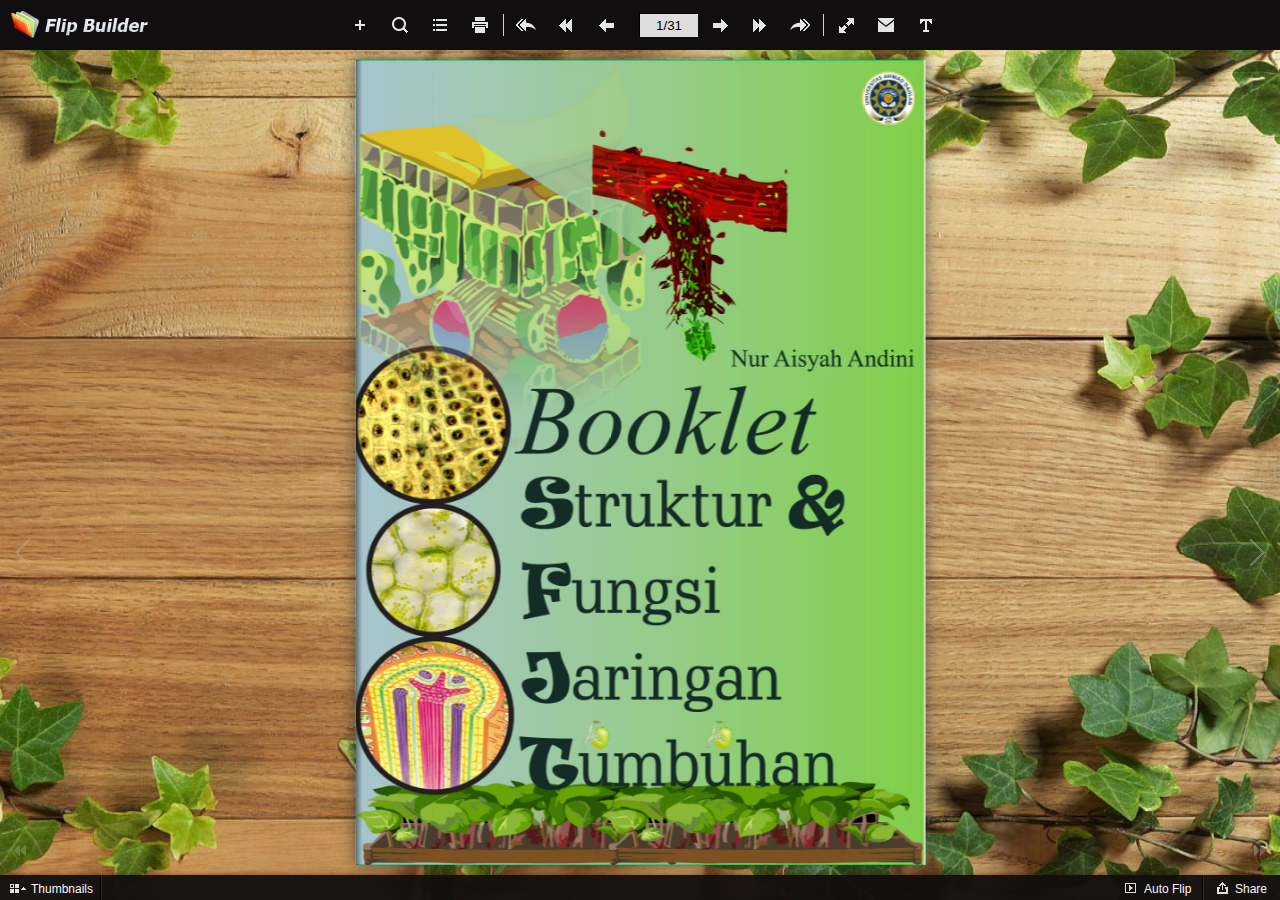
<file: index.html>
﻿<!DOCTYPE html PUBLIC "-//W3C//DTD XHTML+RDFa 1.0//EN" "http://www.w3.org/MarkUp/DTD/xhtml-rdfa-1.dtd">
<html xmlns="http://www.w3.org/1999/xhtml" 
    version="XHTML+RDFa 1.0"
    xmlns:og="http://ogp.me/ns#"
    xml:lang="en">
<head>
<meta http-equiv="X-UA-Compatible" content="IE=edge" />
<meta http-equiv="Content-Type" content="text/html; charset=utf-8" />
<meta name="viewport" content="width=device-width, initial-scale=1.0, minimum-scale=1.0, maximum-scale=1.0, user-scalable=no" />
<meta name="apple-mobile-web-app-capable" content="yes" />
<meta name="monitor-signature" content="monitor:player:html5" />
<meta name="apple-mobile-web-app-status-bar-style" content="black" />
 
<meta name="Keywords" content="" />
<meta name="Description" content="1. NEW Revisi Calon Skripsi+Video editing.cdr" />
<meta name="Generator" content="Flip PDF Professional 2.4.9.18 at http://www.flipbuilder.com" />
<link rel="image_src" href="files/shot.png" />
 <link rel="shortcut icon" href="files/thumb/1.jpg" />
<link rel="apple-touch-icon" href="files/thumb/1.jpg" />
<meta name="og:image" content="files/shot.png" />
<meta property="og:image" content="files/shot.png" />
<title>Booklet Digital Struktur dan Fungsi Jaringan Tumbuhan</title>

<link rel="stylesheet" type="text/css" href="mobile/style/style.css" />
<link rel="stylesheet" type="text/css" href="mobile/style/player.css" />
<link rel="stylesheet" type="text/css" href="mobile/style/phoneTemplate.css" />
<link rel="stylesheet" type="text/css" href="mobile/style/template.css" />
<script type="text/javascript" src="mobile/javascript/jquery-1.9.1.min.js"></script>

<script type="text/javascript" src="mobile/javascript/config.js"></script>



</head>	
<body>
	<script type="text/javascript" src="mobile/javascript/search_config.js"></script><script type="text/javascript" src="mobile/javascript/bookmark_config.js"></script>
<script type="text/javascript" src="mobile/javascript/LoadingJS.js"></script>

<script type="text/javascript" src="mobile/javascript/main.js"></script>


<script type="text/javascript">

		
	var sendvisitinfo = function(type,page){};
	
</script>

<script type="text/javascript"></script>

</body>
</html>
</file>
<file: mobile/style/style.css>
﻿/* CSS Document */
.version{version:2017032001;}
html{width:100%;height:100%;position:fixed;left:0;top:0;margin:0;padding:0;}
body{width:100%;height:100%;margin:0;padding:0;border:0;left:0;top:0;position:fixed;-webkit-user-select:none;-moz-user-select:none;-ms-user-select:none;user-select:none;overflow:hidden;}
.tmpContainer{position:absolute;width:100%;height:100%;top: 0;left:0;display:block;overflow:hidden;}
.bookContainer{position:absolute;width:100%;height:100%;z-index:2;top:0;left:0;display:block;overflow:hidden;}
/*//book object*/
p{margin:0;padding:0;}
input{outline:none;}
textarea{outline:none;}
ul,ol{list-style: none;}
h1, h1, h2, h3, h4, h5, h6{font-weight:normal;}
i,u{font-style:normal;text-decoration:none;}
.book{
	position : absolute;
	z-index : 2;
	cursor : default;
}

.mask {
	 cursor : default;
     position : absolute;
     right:50%;
     left:auto;
     transform-origin : 100% 50%;
     -webkit-transform-origin : 100% 50%;
	 -moz-transform-origin : 100% 50%;
	 -ms-transform-origin : 100% 50%;
     overflow:hidden;
     
     -webkit-backface-visibility : hidden;
     -moz-backface-visibility : hidden;
     -ms-backface-visibility : hidden;
     backface-visibility : hidden;
     
     -webkit-transform : translate3d(0,0,0) rotate(0);
	-moz-transform : translate3d(0,0,0) rotate(0);
	-ms-transform : translate3d(0,0,0) rotate(0);
	-o-transform : translate3d(0,0,0) rotate(0);
	transform : translate3d(0,0,0) rotate(0);
}
.single-book-mask {
	 cursor : default;
     position : absolute;
     right:100%;
     left:auto;
     transform-origin : 100% 50%;
     -webkit-transform-origin : 100% 50%;
	 -moz-transform-origin : 100% 50%;
	 -ms-transform-origin : 100% 50%;
     overflow:hidden;
     
     -webkit-backface-visibility : hidden;
     -moz-backface-visibility : hidden;
     -ms-backface-visibility : hidden;
     backface-visibility : hidden;
     
     -webkit-transform : translate3d(0,0,0) rotate(0);
	-moz-transform : translate3d(0,0,0) rotate(0);
	-ms-transform : translate3d(0,0,0) rotate(0);
	-o-transform : translate3d(0,0,0) rotate(0);
	transform : translate3d(0,0,0) rotate(0);
}
.single-book-right-mask {
	 cursor : default;
     position : absolute;
     right:0;
     left:auto;
     transform-origin : 100% 50%;
     -webkit-transform-origin : 100% 50%;
	 -moz-transform-origin : 100% 50%;
	 -ms-transform-origin : 100% 50%;
     overflow:hidden;
     
     -webkit-backface-visibility : hidden;
     -moz-backface-visibility : hidden;
     -ms-backface-visibility : hidden;
     backface-visibility : hidden;
      -webkit-transform : translate3d(0,0,0) rotate(0);
	-moz-transform : translate3d(0,0,0) rotate(0);
	-ms-transform : translate3d(0,0,0) rotate(0);
	-o-transform : translate3d(0,0,0) rotate(0);
	transform : translate3d(0,0,0) rotate(0);
}
.right-single-mask-side{
	cursor : default;
	position:absolute;
	left:0;
	overflow:hidden;
	background-repeat:no-repeat;
	background-position:center;
	 -webkit-transform : translate3d(0,0,0) rotate(0);
	-moz-transform : translate3d(0,0,0) rotate(0);
	-ms-transform : translate3d(0,0,0) rotate(0);
	-o-transform : translate3d(0,0,0) rotate(0);
	transform : translate3d(0,0,0) rotate(0);
}	
.left-single-mask-side{
	cursor : default;
	position:absolute;
	right:0;
	overflow:hidden;
	background-repeat:no-repeat;
	background-position:center;
	
	-webkit-transform : translate3d(0,0,0) rotate(0);
	-moz-transform : translate3d(0,0,0) rotate(0);
	-ms-transform : translate3d(0,0,0) rotate(0);
	-o-transform : translate3d(0,0,0) rotate(0);
	transform : translate3d(0,0,0) rotate(0);
}
.right-mask-side{
	cursor : default;
	position:absolute;
	left:50%;
	overflow:hidden;
	background-repeat:no-repeat;
	background-position:center;
	
	-webkit-transform : translate3d(0,0,0) rotate(0);
	-moz-transform : translate3d(0,0,0) rotate(0);
	-ms-transform : translate3d(0,0,0) rotate(0);
	-o-transform : translate3d(0,0,0) rotate(0);
	transform : translate3d(0,0,0) rotate(0);
}	
.left-mask-side{
	cursor : default;
	position:absolute;
	right:50%;
	overflow:hidden;
	background-repeat:no-repeat;
	background-position:center;
	
	-webkit-transform : translate3d(0,0,0) rotate(0);
	-moz-transform : translate3d(0,0,0) rotate(0);
	-ms-transform : translate3d(0,0,0) rotate(0);
	-o-transform : translate3d(0,0,0) rotate(0);
	transform : translate3d(0,0,0) rotate(0);
}
.right-flip-side{
	cursor : default;
	position:absolute;
	right:0;
	overflow:hidden;
	background-repeat:no-repeat;
	background-position:center;
	-webkit-transform : translate3d(0,0,0) rotate(0);
	-moz-transform : translate3d(0,0,0) rotate(0);
	-ms-transform : translate3d(0,0,0) rotate(0);
	-o-transform : translate3d(0,0,0) rotate(0);
	transform : translate3d(0,0,0) rotate(0);
}
.right-side{
	cursor : default;
	position:absolute;
	right:0;
	overflow:hidden;
	background-repeat:no-repeat;
	background-position:center;
	-webkit-transform : translate3d(0,0,0) rotate(0);
	-moz-transform : translate3d(0,0,0) rotate(0);
	-ms-transform : translate3d(0,0,0) rotate(0);
	-o-transform : translate3d(0,0,0) rotate(0);
	transform : translate3d(0,0,0) rotate(0);
}	
.left-side{
	cursor : default;
	position:absolute;
	left:0;
	overflow:hidden;
	background-repeat:no-repeat;
	background-position:center;
	
	-webkit-transform : translate3d(0,0,0) rotate(0);
	-moz-transform : translate3d(0,0,0) rotate(0);
	-ms-transform : translate3d(0,0,0) rotate(0);
	-o-transform : translate3d(0,0,0) rotate(0);
	transform : translate3d(0,0,0) rotate(0);
}
.right-mask-side .right-side{
	left:0;
}	
.left-mask-side .left-side{
	right:0;
	left:auto;
}
.right-single-mask-side .right-side{
	left:0;
}	
.left-single-mask-side .left-side{
	right:0;
	left:auto;
}

.center-side{
	cursor : default;
	position:absolute;
	top:0;
	bottom:0;
	left:0;
	right:0;
	margin:auto;
	overflow:hidden;
	background-repeat:no-repeat;
	background-position:center;
	
	-webkit-transform : translate3d(0,0,0) rotate(0);
	-moz-transform : translate3d(0,0,0) rotate(0);
	-ms-transform : translate3d(0,0,0) rotate(0);
	-o-transform : translate3d(0,0,0) rotate(0);
	transform : translate3d(0,0,0) rotate(0);
}

.flip-side{
	cursor : default;
	position:absolute;
	left:100%;
	overflow:hidden;
	background-repeat:no-repeat;
	background-position:center;
	
	-webkit-transform : translate3d(0,0,0) rotate(0);
	-moz-transform : translate3d(0,0,0) rotate(0);
	-ms-transform : translate3d(0,0,0) rotate(0);
	-o-transform : translate3d(0,0,0) rotate(0);
	transform : translate3d(0,0,0) rotate(0);
}

.flip-vertical-side{
	cursor : default;
	position:absolute;
	/*background-color:white;*/
	top:100%;
	overflow:hidden;
	background-repeat:no-repeat;
	background-position:center;
	
	-webkit-transform : translate3d(0,0,0) rotate(0);
	-moz-transform : translate3d(0,0,0) rotate(0);
	-ms-transform : translate3d(0,0,0) rotate(0);
	-o-transform : translate3d(0,0,0) rotate(0);
	transform : translate3d(0,0,0) rotate(0);
}

.flip-hard-left-side{
	cursor : default;
	position:absolute;
	background-color:white;
	overflow:hidden;
	left:auto;
	right:auto;
	background-repeat:no-repeat;
	background-position:center;
	-webkit-perspective-origin : right center;
	-moz-perspective-origin : right center;
	-ms-perspective-origin : right center;
	perspective-origin : right center;
	-webkit-transform-style : preserve-3d;
	-moz-transform-style : preserve-3d;
	-ms-transform-style : preserve-3d;
	transform-style : preserve-3d;
	transform-origin : 100% 50%;
	-webkit-transform-origin : 100% 50%;
	-moz-transform-origin : 100% 50%;
	-ms-transform-origin : 100% 50%;
	
	-webkit-transform : translate3d(0,0,0) rotate(0);
	-moz-transform : translate3d(0,0,0) rotate(0);
	-ms-transform : translate3d(0,0,0) rotate(0);
	-o-transform : translate3d(0,0,0) rotate(0);
	transform : translate3d(0,0,0) rotate(0);
}

.flip-hard-right-side{
	cursor : default;
	position:absolute;
	background-color:white;
	overflow:hidden;
	right:0px;
	left:auto;
	background-repeat:no-repeat;
	background-position:center;
	-webkit-perspective-origin : left center;
	-moz-perspective-origin : left center;
	-ms-perspective-origin : left center;
	perspective-origin : left center;
	-webkit-transform-style : preserve-3d;
	-moz-transform-style : preserve-3d;
	-ms-transform-style : preserve-3d;
	transform-style : preserve-3d;
	transform-origin : 0% 50%;
	-webkit-transform-origin : 0% 50%;
	-moz-transform-origin : 0% 50%;
	-ms-transform-origin : 0% 50%;
	
	-webkit-transform : translate3d(0,0,0) rotate(0);
	-moz-transform : translate3d(0,0,0) rotate(0);
	-ms-transform : translate3d(0,0,0) rotate(0);
	-o-transform : translate3d(0,0,0) rotate(0);
	transform : translate3d(0,0,0) rotate(0);
}

.flip-hard-up-side{
	cursor : default;
	position:absolute;
	background-color:white;
	overflow:hidden;
	top:auto;
	bottom:auto;
	background-repeat:no-repeat;
	background-position:center;
	-webkit-perspective-origin : bottom center;
	-moz-perspective-origin : bottom center;
	-ms-perspective-origin : bottom center;
	perspective-origin : bottom center;
	-webkit-transform-style : preserve-3d;
	-moz-transform-style : preserve-3d;
	-ms-transform-style : preserve-3d;
	transform-style : preserve-3d;
	transform-origin : 50% 100%;
	-webkit-transform-origin : 50% 100%;
	-moz-transform-origin : 50% 100%;
	-ms-transform-origin : 50% 100%;
	
	-webkit-transform : translate3d(0,0,0) rotate(0);
	-moz-transform : translate3d(0,0,0) rotate(0);
	-ms-transform : translate3d(0,0,0) rotate(0);
	-o-transform : translate3d(0,0,0) rotate(0);
	transform : translate3d(0,0,0) rotate(0);
}

.flip-hard-down-side{
	cursor : default;
	position:absolute;
	background-color:white;
	overflow:hidden;
	bottom:0px;
	top:auto;
	background-repeat:no-repeat;
	background-position:center;
	-webkit-perspective-origin : top center;
	-moz-perspective-origin : top center;
	-ms-perspective-origin : top center;
	perspective-origin : top center;
	-webkit-transform-style : preserve-3d;
	-moz-transform-style : preserve-3d;
	-ms-transform-style : preserve-3d;
	transform-style : preserve-3d;
	transform-origin : 50% 0%;
	-webkit-transform-origin : 50% 0%;
	-moz-transform-origin : 50% 0%;
	-ms-transform-origin : 50% 0%;
	
	-webkit-transform : translate3d(0,0,0) rotate(0);
	-moz-transform : translate3d(0,0,0) rotate(0);
	-ms-transform : translate3d(0,0,0) rotate(0);
	-o-transform : translate3d(0,0,0) rotate(0);
	transform : translate3d(0,0,0) rotate(0);
}

.vertical-mask {
	 cursor : default;
     position : absolute;
     bottom:50%;
     top:auto;
     /*background:blue;*/
     /*opacity:0.5;*/
     transform-origin : 50% 100%;
     -webkit-transform-origin : 50% 100%;
	 -moz-transform-origin : 50% 100%;
	 -ms-transform-origin : 50% 100%;
	 /*border:2px solid #ff0000;*/
     overflow:hidden;
     
     -webkit-backface-visibility : hidden;
     -moz-backface-visibility : hidden;
     -ms-backface-visibility : hidden;
     backface-visibility : hidden;
     
     -webkit-transform : translate3d(0,0,0) rotate(0);
	-moz-transform : translate3d(0,0,0) rotate(0);
	-ms-transform : translate3d(0,0,0) rotate(0);
	-o-transform : translate3d(0,0,0) rotate(0);
	transform : translate3d(0,0,0) rotate(0);
}
.single-book-vertical-mask {
	 cursor : default;
     position : absolute;
     bottom:100%;
     top:auto;
     /*background:blue;*/
     /*opacity:0.5;*/
     transform-origin : 50% 100%;
     -webkit-transform-origin : 50% 100%;
	 -moz-transform-origin : 50% 100%;
	 -ms-transform-origin : 50% 100%;
	 /*border:2px solid #ff0000;*/
     overflow:hidden;
     
     -webkit-backface-visibility : hidden;
     -moz-backface-visibility : hidden;
     -ms-backface-visibility : hidden;
     backface-visibility : hidden;
     
     -webkit-transform : translate3d(0,0,0) rotate(0);
	-moz-transform : translate3d(0,0,0) rotate(0);
	-ms-transform : translate3d(0,0,0) rotate(0);
	-o-transform : translate3d(0,0,0) rotate(0);
	transform : translate3d(0,0,0) rotate(0);
}
.single-book-right-vertical-mask {
	 cursor : default;
     position : absolute;
     bottom:0;
     top:auto;
     /*background:blue;*/
     /*opacity:0.5;*/
     transform-origin : 50% 100%;
     -webkit-transform-origin : 50% 100%;
	 -moz-transform-origin : 50% 100%;
	 -ms-transform-origin : 50% 100%;
	 /*border:2px solid #ff0000;*/
     overflow:hidden;
     
     -webkit-backface-visibility : hidden;
     -moz-backface-visibility : hidden;
     -ms-backface-visibility : hidden;
     backface-visibility : hidden;
      -webkit-transform : translate3d(0,0,0) rotate(0);
	-moz-transform : translate3d(0,0,0) rotate(0);
	-ms-transform : translate3d(0,0,0) rotate(0);
	-o-transform : translate3d(0,0,0) rotate(0);
	transform : translate3d(0,0,0) rotate(0);
}
.down-single-mask-side{
	cursor : default;
	position:absolute;
	/*background-color:white;*/
	top:0;
	overflow:hidden;
	background-repeat:no-repeat;
	background-position:center;
	 -webkit-transform : translate3d(0,0,0) rotate(0);
	-moz-transform : translate3d(0,0,0) rotate(0);
	-ms-transform : translate3d(0,0,0) rotate(0);
	-o-transform : translate3d(0,0,0) rotate(0);
	transform : translate3d(0,0,0) rotate(0);
}	
.up-single-mask-side{
	cursor : default;
	position:absolute;
	/*background-color:white;*/
	bottom:0;
	overflow:hidden;
	background-repeat:no-repeat;
	background-position:center;
	
	-webkit-transform : translate3d(0,0,0) rotate(0);
	-moz-transform : translate3d(0,0,0) rotate(0);
	-ms-transform : translate3d(0,0,0) rotate(0);
	-o-transform : translate3d(0,0,0) rotate(0);
	transform : translate3d(0,0,0) rotate(0);
}
.down-mask-side{
	cursor : default;
	position:absolute;
	/*background-color:white;*/
	top:50%;
	overflow:hidden;
	background-repeat:no-repeat;
	background-position:center;
	
	-webkit-transform : translate3d(0,0,0) rotate(0);
	-moz-transform : translate3d(0,0,0) rotate(0);
	-ms-transform : translate3d(0,0,0) rotate(0);
	-o-transform : translate3d(0,0,0) rotate(0);
	transform : translate3d(0,0,0) rotate(0);
}	
.up-mask-side{
	cursor : default;
	position:absolute;
	/*background-color:white;*/
	bottom:50%;
	overflow:hidden;
	background-repeat:no-repeat;
	background-position:center;
	
	-webkit-transform : translate3d(0,0,0) rotate(0);
	-moz-transform : translate3d(0,0,0) rotate(0);
	-ms-transform : translate3d(0,0,0) rotate(0);
	-o-transform : translate3d(0,0,0) rotate(0);
	transform : translate3d(0,0,0) rotate(0);
}
.down-flip-side{
	cursor : default;
	position:absolute;
	/*background-color:white;*/
	bottom:0;
	overflow:hidden;
	background-repeat:no-repeat;
	background-position:center;
	-webkit-transform : translate3d(0,0,0) rotate(0);
	-moz-transform : translate3d(0,0,0) rotate(0);
	-ms-transform : translate3d(0,0,0) rotate(0);
	-o-transform : translate3d(0,0,0) rotate(0);
	transform : translate3d(0,0,0) rotate(0);
}
.down-side{
	cursor : default;
	position:absolute;
	/*background-color:white;*/
	bottom:0;
	overflow:hidden;
	background-repeat:no-repeat;
	background-position:center;
	-webkit-transform : translate3d(0,0,0) rotate(0);
	-moz-transform : translate3d(0,0,0) rotate(0);
	-ms-transform : translate3d(0,0,0) rotate(0);
	-o-transform : translate3d(0,0,0) rotate(0);
	transform : translate3d(0,0,0) rotate(0);
}	
.up-side{
	cursor : default;
	position:absolute;
	/*background-color:white;*/
	top:0;
	overflow:hidden;
	background-repeat:no-repeat;
	background-position:center;
	
	-webkit-transform : translate3d(0,0,0) rotate(0);
	-moz-transform : translate3d(0,0,0) rotate(0);
	-ms-transform : translate3d(0,0,0) rotate(0);
	-o-transform : translate3d(0,0,0) rotate(0);
	transform : translate3d(0,0,0) rotate(0);
}
.down-mask-side .down-side{
	top:0;
}	
.up-mask-side .up-side{
	bottom:0;
	top:auto;
}
.down-single-mask-side .down-side{
	top:0;
}	
.up-single-mask-side .up-side{
	bottom:0;
	top:auto;
}

.side-content{
	position:absolute;
	left:0;
	top:0;
	width:100%;
	height:100%;
}

.attachments-content{
	width:100%;
	height:100%;
	position:absolute;
	top:0;
	left:0;
	z-index:4;
}

.side-highlight{
	width:100%;
	height:100%;
	position:absolute;
	left:0;
	top:0;
	opacity:0.8;
	z-index:1;
}

.thickness{position:absolute;height:100%;perspective:500;-webkit-perspective:500;-moz-perspective:500;-ms-perspective:500;cursor:pointer;}
.thickness .top_part{position:relative;height:50px;width:100%;}
.thickness .center_part{position:relative;height:auto;width:100%;}
.thickness .bottom_part{position:relative;height:50px;width:100%;}
.thickness .part{background-repeat:no-repeat;}
.left_thickness .top_part{background:url(icon/thickness_left.png);background-position:right 0;}
.left_thickness .center_part{background:url(icon/thickness_left.png);background-position:right -50px;}
.left_thickness .bottom_part{background:url(icon/thickness_left.png);background-position:right bottom;}
.right_thickness .top_part{background:url(icon/thickness.png);background-position:left 0;}
.right_thickness .center_part{background:url(icon/thickness.png);background-position:left -50px;}
.right_thickness .bottom_part{background:url(icon/thickness.png);background-position:left bottom;}
.left_thickness{
	-webkit-transform-origin : 100% 0%;
	-moz-transform-origin : 100% 0%;
	-ms-transform-origin : 100% 0%;
	-o-transform-origin : 100% 0%;
	transform-origin : 100% 0%;
}
.right_thickness{
	-webkit-transform-origin : 0% 0%;
	-moz-transform-origin : 0% 0%;
	-ms-transform-origin : 0% 0%;
	-o-transform-origin : 0% 0%;
	transform-origin : 0% 0%;
}
.thickness .shadow{
	position:absolute;
	z-index:-1;
	transform-style: preserve-3d;
	-webkit-transform-style: preserve-3d;
	-moz-transform-style: preserve-3d;
	-ms-transform-style: preserve-3d;
	background-color: #CCCCCC;
	top:0;
	left:0;
	width:100%;
	height:100%;
}
.left_thickness .shadow{
	-webkit-box-shadow : -3px 0px 6px rgba(125, 125, 125, 0.7);
	-moz-box-shadow : -3px 0px 6px rgba(125, 125, 125, 0.7);
	-ms-box-shadow : -3px 0px 6px rgba(125, 125, 125, 0.7);
	box-shadow : -3px 0px 6px rgba(125, 125, 125, 0.7);
	-webkit-transform-origin : 100% 0%;
	-moz-transform-origin : 100% 0%;
	-ms-transform-origin : 100% 0%;
	-o-transform-origin : 100% 0%;
	transform-origin : 100% 0%;
	transform : rotateY(-20deg) scaleX(1) scaleZ(1);
	-webkit-transform : rotateY(-20deg) scaleX(1) scaleZ(1);
	-moz-transform : rotateY(-20deg) scaleX(1) scaleZ(1);
	-ms-transform : rotateY(-20deg) scaleX(1) scaleZ(1);
	margin-left:1px;
}
.right_thickness .shadow{
	margin-left:-1px;
	-webkit-box-shadow : 3px 0px 6px rgba(125, 125, 125, 0.7);
	-moz-box-shadow : 3px 0px 6px rgba(125, 125, 125, 0.7);
	-ms-box-shadow : 3px 0px 6px rgba(125, 125, 125, 0.7);
	box-shadow : 3px 0px 6px rgba(125, 125, 125, 0.7);
	-webkit-transform-origin : 0% 0%;
	-moz-transform-origin : 0% 0%;
	-ms-transform-origin : 0% 0%;
	-o-transform-origin : 0% 0%;
	transform-origin : 0% 0%;
	transform : rotateY(20deg) scaleX(1) scaleZ(1);
	-webkit-transform : rotateY(20deg) scaleX(1) scaleZ(1);
	-moz-transform : rotateY(20deg) scaleX(1) scaleZ(1);
	-ms-transform : rotateY(20deg) scaleX(1) scaleZ(1);
}

.bookShadow {
	position:absolute;
	top:0px;
	-webkit-box-shadow : 0 0 15px rgba(40, 40, 40, 0.7);
	-moz-box-shadow : 0 0 15px rgba(40, 40, 40, 0.7);
	-o-box-shadow : 0 0 15px rgba(40, 40, 40, 0.7);
	-ms-box-shadow : 0 0 15px rgba(40, 40, 40, 0.7);
	box-shadow : 0 0 15px rgba(40, 40, 40, 0.7);
}
.bookShadow-vertical {
	position:absolute;
	left:0px;
	-webkit-box-shadow : 0 0 15px rgba(40, 40, 40, 0.7);
	-moz-box-shadow : 0 0 15px rgba(40, 40, 40, 0.7);
	-o-box-shadow : 0 0 15px rgba(40, 40, 40, 0.7);
	-ms-box-shadow : 0 0 15px rgba(40, 40, 40, 0.7);
	box-shadow : 0 0 15px rgba(40, 40, 40, 0.7);
}

@media all and (max-width: 400px){
    .bookShadow {
		position:absolute;
		top:0px;
		-webkit-box-shadow : 0 0 5px rgba(40, 40, 40, 0.7);
		-moz-box-shadow : 0 0 5px rgba(40, 40, 40, 0.7);
		-o-box-shadow : 0 0 5px rgba(40, 40, 40, 0.7);
		-ms-box-shadow : 0 0 5px rgba(40, 40, 40, 0.7);
		box-shadow : 0 0 5px rgba(40, 40, 40, 0.7);
	}
}

@media all and (max-height:400px) {
    .bookShadow {
		position:absolute;
		top:0px;
		-webkit-box-shadow : 0 0 5px rgba(40, 40, 40, 0.7);
		-moz-box-shadow : 0 0 5px rgba(40, 40, 40, 0.7);
		-o-box-shadow : 0 0 5px rgba(40, 40, 40, 0.7);
		-ms-box-shadow : 0 0 5px rgba(40, 40, 40, 0.7);
		box-shadow : 0 0 5px rgba(40, 40, 40, 0.7);
	}
}

.singleWidth {
    width : 50%;
    height : 100%;
}

.doubleWidth {
	width : 100%;
	height : 100%;
}

.singleHeight {
    width : 100%;
    height : 50%;
}

.doubleHeight {
	width : 100%;
	height : 100%;
}

.zoomBook {
  position: absolute;
}

.zoomPage {
  position: absolute;
  top: 0px;
  left: 0px;
  width: 800px;
  height: 600px;
}

.zoomSide {
  position: absolute;
  top: 0px;
  left: 0px;
  width: 800px;
  height: 600px;
}

.bookStage {
  top: 0px;
  left: 0px;

  display: block;
  overflow: hidden; /**/
}

.image {
  width: 640px;
  height: 920px;
  top: 1px;
  left: 1px;
  /*-webkit-transform-origin:0% 0%;
  -webkit-transform:scale3d(1,1,1); */
}

/**content of side (image or swf)*/
.sideContent {
  position: absolute;

  -webkit-transform-origin: 0% 0%;
  -moz-transform-origin: 0% 0%;
  -ms-transform-origin : 0 % 0 %;
  -o-transform-origin : 0 % 0 %;
  background-color : white;
}

.boxShadow {
  -webkit-box-shadow : 0 0 10px rgba(40, 40, 40, 0.4);
  -moz-box-shadow : 0 0 10px rgba(40, 40, 40, 0.4);
  -ms-box-shadow : 0 0 10px rgba(40, 40, 40, 0.4);
  box-shadow : 0 0 10px rgba(40, 40, 40, 0.4);
}

.miniFullscreen {
	z-index:1000;
	height:30px;
	line-height : 30px;
	background:#333333;
	border-radius:5px;
	left : 50%;
	transform:translate(-50%,0);
	position : absolute;
	color : #ffffff;
	vertical-align : middle;
	text-align : center;
	cursor : pointer;
	font-family : "Tahoma","sans-serif","Arial";
	font-size:12px;
	padding : 3px 7px;
	opacity : 0.5;
	white-space : nowrap;
}

.miniFullscreen:hover{
	opacity:0.7;
}

/***/
.sideBackground {
  position: inherit;
  top: 0px;
  left: 0px;
  width: 320px;
  height: 460px;

}

.kong {
  position: absolute;
  top: 0px;
  left: 0px;
}

/**shadow between sides*/
/*left shadow*/
.catalogLeftShadow {
  position: absolute;
  top: 0px;
  right: 0px;
  height: 100%;
  z-index:5;
  pointer-events:none;
  -webkit-transform:translate3d(0,0,0);

  filter: progid:DXImageTransform.Microsoft.Gradient(GradientType=1, EndColorStr='#cc3f3f3f', StartColorStr='#007b7b7b');

  background-image: linear-gradient(right, rgba(60, 60, 60, 0.4) 0%, rgba(50, 50, 50, 0.1) 54%, rgba(200, 200, 200, 0) 100%);
  background-image: -o-linear-gradient(right, rgba(60, 60, 60, 0.4) 0%, rgba(50, 50, 50, 0.1) 54%, rgba(200, 200, 200, 0) 100%);
  background-image: -moz-linear-gradient(right, rgba(60, 60, 60, 0.4) 0%, rgba(50, 50, 50, 0.1) 54%, rgba(200, 200, 200, 0) 100%);
  background-image: -webkit-linear-gradient(right, rgba(60, 60, 60, 0.4) 0%, rgba(50, 50, 50, 0.1) 54%, rgba(200, 200, 200, 0) 100%);
  background-image: -ms-linear-gradient(right, rgba(60, 60, 60, 0.4) 0%, rgba(50, 50, 50, 0.1) 54%, rgba(200, 200, 200, 0) 100%);

  /*background-image: -webkit-gradient(linear, right top, left top, color-stop(0, rgba(60, 60, 60, 0.3)), color-stop(0.23, rgba(250, 250, 250, 0.05)), color-stop(0.28, rgba(255, 255, 255, 0.05)), color-stop(0.34, rgba(250, 250, 250, 0.05)), color-stop(0.54, rgba(50, 50, 50, 0.1)), color-stop(1, rgba(200, 200, 200, 0)));*/

}

.catalogRightShadow {
  position: absolute;
  top: 0px;
  left: 0px;
  height: 100%;
  z-index:5;
  pointer-events:none;
  -webkit-transform:translate3d(0,0,0);

  background-image: linear-gradient(left, rgba(53, 53, 53, 0.5) 0%, rgba(53, 53, 53, 0.2) 40%,rgba(53, 53, 53, 0.1) 60%, rgba(200, 200, 200, 0) 100%);
  background-image: -webkit-linear-gradient(left, rgba(53, 53, 53, 0.5) 0%, rgba(53, 53, 53, 0.2) 40%,rgba(53, 53, 53, 0.1) 60%, rgba(200, 200, 200, 0) 100%);
  background-image: -moz-linear-gradient(left, rgba(53, 53, 53, 0.5) 0%, rgba(53, 53, 53, 0.2) 40%,rgba(53, 53, 53, 0.1) 60%, rgba(200, 200, 200, 0) 100%);
  background-image: -o-linear-gradient(left, rgba(53, 53, 53, 0.5) 0%, rgba(53, 53, 53, 0.2) 40%,rgba(53, 53, 53, 0.1) 60%, rgba(200, 200, 200, 0) 100%);
  background-image: -ms-linear-gradient(left, rgba(53, 53, 53, 0.5) 0%, rgba(53, 53, 53, 0.2) 40%,rgba(53, 53, 53, 0.1) 60%, rgba(200, 200, 200, 0) 100%);

  filter: progid:DXImageTransform.Microsoft.Gradient(GradientType=1, EndColorStr='#00C8C8C8', StartColorStr='#CC5D5D5D');

}

.catalogUpShadow {
  position: absolute;
  left: 0px;
  bottom: 0px;
  width: 100%;
  z-index:5;
  pointer-events:none;
  -webkit-transform:translate3d(0,0,0);

  filter: progid:DXImageTransform.Microsoft.Gradient(GradientType=0, EndColorStr='#cc3f3f3f', StartColorStr='#007b7b7b');

  background-image: linear-gradient(bottom, rgba(60, 60, 60, 0.4) 0%, rgba(50, 50, 50, 0.1) 54%, rgba(200, 200, 200, 0) 100%);
  background-image: -o-linear-gradient(bottom, rgba(60, 60, 60, 0.4) 0%, rgba(50, 50, 50, 0.1) 54%, rgba(200, 200, 200, 0) 100%);
  background-image: -moz-linear-gradient(bottom, rgba(60, 60, 60, 0.4) 0%, rgba(50, 50, 50, 0.1) 54%, rgba(200, 200, 200, 0) 100%);
  background-image: -webkit-linear-gradient(bottom, rgba(60, 60, 60, 0.4) 0%, rgba(50, 50, 50, 0.1) 54%, rgba(200, 200, 200, 0) 100%);
  background-image: -ms-linear-gradient(bottom, rgba(60, 60, 60, 0.4) 0%, rgba(50, 50, 50, 0.1) 54%, rgba(200, 200, 200, 0) 100%);

  /*background-image: -webkit-gradient(linear, right top, left top, color-stop(0, rgba(60, 60, 60, 0.3)), color-stop(0.23, rgba(250, 250, 250, 0.05)), color-stop(0.28, rgba(255, 255, 255, 0.05)), color-stop(0.34, rgba(250, 250, 250, 0.05)), color-stop(0.54, rgba(50, 50, 50, 0.1)), color-stop(1, rgba(200, 200, 200, 0)));*/

}

.catalogDownShadow {
  position: absolute;
  left: 0px;
  top: 0px;
  width: 100%;
  z-index:5;
  pointer-events:none;
  -webkit-transform:translate3d(0,0,0);

  background-image: linear-gradient(top, rgba(53, 53, 53, 0.5) 0%, rgba(53, 53, 53, 0.2) 40%,rgba(53, 53, 53, 0.1) 60%, rgba(200, 200, 200, 0) 100%);
  background-image: -webkit-linear-gradient(top, rgba(53, 53, 53, 0.5) 0%, rgba(53, 53, 53, 0.2) 40%,rgba(53, 53, 53, 0.1) 60%, rgba(200, 200, 200, 0) 100%);
  background-image: -moz-linear-gradient(top, rgba(53, 53, 53, 0.5) 0%, rgba(53, 53, 53, 0.2) 40%,rgba(53, 53, 53, 0.1) 60%, rgba(200, 200, 200, 0) 100%);
  background-image: -o-linear-gradient(top, rgba(53, 53, 53, 0.5) 0%, rgba(53, 53, 53, 0.2) 40%,rgba(53, 53, 53, 0.1) 60%, rgba(200, 200, 200, 0) 100%);
  background-image: -ms-linear-gradient(top, rgba(53, 53, 53, 0.5) 0%, rgba(53, 53, 53, 0.2) 40%,rgba(53, 53, 53, 0.1) 60%, rgba(200, 200, 200, 0) 100%);

  filter: progid:DXImageTransform.Microsoft.Gradient(GradientType=0, EndColorStr='#00C8C8C8', StartColorStr='#CC5D5D5D');

}

/*catalog guid toolbar*/
.catalog_simple_bar{
	position:absolute;
	height:38px;
	top:5px;
	left:0;
	right:0;
	margin:auto;
	border-radius : 3px;
	z-index : 1000;
	background : #f6f6f6;
	-webkit-box-shadow:0 0 5px rgba(40, 40, 40, 0.5);
	-moz-box-shadow:0 0 5px rgba(40, 40, 40, 0.5);
	-o-box-shadow:0 0 5px rgba(40, 40, 40, 0.5);
	-ms-box-shadow:0 0 5px rgba(40, 40, 40, 0.5);
	box-shadow:0 0 5px rgba(40, 40, 40, 0.5);
}
.catalog_simple_bar .button{position:absolute;cursor:pointer;top:0;width:38px;height:38px;}
.catalog_simple_bar .button div {margin-left: 1px;margin-top:1px;width:35px;height:35px;}
.catalog_simple_bar .page_num{position:absolute;font-size:16px;color:#bababa;height:38px;line-height:38px;vertical-align:middle;text-align:center;font-family:arial,tahoma,sans-serif;}
.catalog_logo{position:absolute;cursor:pointer;z-index:95;}
/*catalog guid toolbar css end*/

.leftShadow {
  position: absolute;
  top: 0px;
  right: 0px;
  height: 100%;
  z-index:5;
  pointer-events:none;
  -webkit-transform:translate3d(0,0,0);

  filter: progid:DXImageTransform.Microsoft.Gradient(GradientType=1, EndColorStr='#553f3f3f', StartColorStr='#007b7b7b');
  background-image: url("[data-uri]");
  background-repeat:repeat-y;
  background-size:100% 100%;
}

/*right shadow*/
.rightShadow {
  position: absolute;
  top: 0px;
  left: 0px;
  height: 100%;
  z-index:5;
  pointer-events:none;
  -webkit-transform:translate3d(0,0,0);
  
  background-image: url("[data-uri]");
  filter: progid:DXImageTransform.Microsoft.Gradient(GradientType=1, EndColorStr='#00C8C8C8', StartColorStr='#CC5D5D5D');
  background-repeat:repeat-y;
  background-size:100% 100%;
}

.upShadow {
  position: absolute;
  left: 0px;
  bottom: 0px;
  width: 100%;
  z-index:5;
  pointer-events:none;
  -webkit-transform:translate3d(0,0,0);

  filter: progid:DXImageTransform.Microsoft.Gradient(GradientType=1, EndColorStr='#553f3f3f', StartColorStr='#007b7b7b');

  background-image: linear-gradient(bottom, rgba(60, 60, 60, 0.3) 0%, rgba(250, 250, 250, 0.05) 23%, rgba(255, 255, 255, 0) 28%, rgba(250, 250, 250, 0.05) 34%, rgba(50, 50, 50, 0.1) 54%, rgba(200, 200, 200, 0) 100%);
  background-image: -o-linear-gradient(bottom, rgba(60, 60, 60, 0.3) 0%, rgba(250, 250, 250, 0.05) 23%, rgba(255, 255, 255, 0) 28%, rgba(250, 250, 250, 0.05) 34%, rgba(50, 50, 50, 0.1) 54%, rgba(200, 200, 200, 0) 100%);
  background-image: -moz-linear-gradient(bottom, rgba(60, 60, 60, 0.3) 0%, rgba(250, 250, 250, 0.05) 23%, rgba(255, 255, 255, 0) 28%, rgba(250, 250, 250, 0.05) 34%, rgba(50, 50, 50, 0.1) 54%, rgba(200, 200, 200, 0) 100%);
  background-image: -webkit-linear-gradient(bottom, rgba(60, 60, 60, 0.3) 0%, rgba(250, 250, 250, 0.05) 23%, rgba(255, 255, 255, 0) 28%, rgba(250, 250, 250, 0.05) 34%, rgba(50, 50, 50, 0.1) 54%, rgba(200, 200, 200, 0) 100%);
  background-image: -ms-linear-gradient(bottom, rgba(60, 60, 60, 0.3) 0%, rgba(250, 250, 250, 0.05) 23%, rgba(255, 255, 255, 0) 28%, rgba(250, 250, 250, 0.05) 34%, rgba(50, 50, 50, 0.1) 54%, rgba(200, 200, 200, 0) 100%);

  background-image: -webkit-gradient(linear, bottom left, top left, color-stop(0, rgba(60, 60, 60, 0.3)), color-stop(0.23, rgba(250, 250, 250, 0.05)), color-stop(0.28, rgba(255, 255, 255, 0.05)), color-stop(0.34, rgba(250, 250, 250, 0.05)), color-stop(0.54, rgba(50, 50, 50, 0.1)), color-stop(1, rgba(200, 200, 200, 0)));
}

.downShadow {
  position: absolute;
  left: 0px;
  top: 0px;
  width: 100%;
  z-index:5;
  pointer-events:none;
  -webkit-transform:translate3d(0,0,0);

  background-image: linear-gradient(top, rgba(60, 60, 60, 0.4) 0%, rgba(60, 60, 60, 0.2) 40%,rgba(60, 60, 60, 0.1) 60%, rgba(200, 200, 200, 0) 100%);
  background-image: -webkit-linear-gradient(top, rgba(60, 60, 60, 0.4) 0%, rgba(60, 60, 60, 0.2) 40%,rgba(60, 60, 60, 0.1) 60%, rgba(200, 200, 200, 0) 100%);
  background-image: -moz-linear-gradient(top, rgba(60, 60, 60, 0.4) 0%, rgba(60, 60, 60, 0.2) 40%,rgba(60, 60, 60, 0.1) 60%, rgba(200, 200, 200, 0) 100%);
  background-image: -o-linear-gradient(top, rgba(60, 60, 60, 0.4) 0%, rgba(60, 60, 60, 0.2) 40%,rgba(60, 60, 60, 0.1) 60%, rgba(200, 200, 200, 0) 100%);
  background-image: -ms-linear-gradient(top, rgba(60, 60, 60, 0.4) 0%, rgba(60, 60, 60, 0.2) 40%,rgba(60, 60, 60, 0.1) 60%, rgba(200, 200, 200, 0) 100%);

  filter: progid:DXImageTransform.Microsoft.Gradient(GradientType=0, EndColorStr='#00C8C8C8', StartColorStr='#CC5D5D5D');
}

.leftCoverShadow {
  position: absolute;
  top: 0px;
  right: 0px;
  height: 100%;
  width:4px

  background-image: linear-gradient(left, rgba(200,200,200,0), rgba(200,200,200,1));
  background-image: -webkit-gradient(linear, 0% 0%, 100% 0%, from(rgba(200, 200, 200, 0)), to(rgba(200,200,200,1)));
  background-image: -moz-linear-gradient(left, rgba(200,200,200,0), rgba(200,200,200,1));
  background-image: -o-linear-gradient(left, rgba(200,200,200,0), rgba(200,200,200,1));
  background-image: -ms-linear-gradient(left, rgba(200,200,200,0), rgba(200,200,200,1));

  filter: progid:DXImageTransform.Microsoft.Gradient(GradientType=1, StartColorStr='#CC5D5D5D', EndColorStr='#00C8C8C8');

}

.rightCoverShadow {
  position: absolute;
  top: 0px;
  left: 0px;
  height: 100%;
  width : 4px;

  background-image: linear-gradient(left, rgba(200,200,200,1), rgba(200,200,200,0));
  background-image: -webkit-gradient(linear, 0% 0%, 100% 0%, from(rgba(200,200,200,1)), to(rgba(200,200,200,0)));
  background-image: -moz-linear-gradient(left, rgba(200,200,200,1), rgba(200,200,200,0));
  background-image: -o-linear-gradient(left, rgba(200,200,200,1), rgba(200,200,200,0));
  background-image: -ms-linear-gradient(left, rgba(200,200,200,1), rgba(200,200,200,0));

  filter: progid:DXImageTransform.Microsoft.Gradient(GradientType=1, StartColorStr='#CC5D5D5D', EndColorStr='#00C8C8C8');

}

.flip-shadowB {
	/*background-image : -webkit-linear-gradient(left, rgba(0,0,0,1), rgba(0,0,0,0), rgba(0,0,0,0));
	background-image : -moz-linear-gradient(left, rgba(0,0,0,1), rgba(0,0,0,0), rgba(0,0,0,0));
	background-image : -o-linear-gradient(left, rgba(0,0,0,1), rgba(0,0,0,0), rgba(0,0,0,0));
	background-image : -ms-linear-gradient(left, rgba(0,0,0,1), rgba(0,0,0,0), rgba(0,0,0,0));
	background-image : linear-gradient(left, rgba(0,0,0,1), rgba(0,0,0,0), rgba(0,0,0,0));*/
	
	background-image : url("[data-uri]");
	background-repeat : repeat-y;
	
	/*filter: progid:DXImageTransform.Microsoft.Gradient(GradientType=1, EndColorStr='#223f3f3f', StartColorStr='#aa7b7b7b');*/
	
	
	overflow : hidden;
	width : 100px;
	opacity : 0.2;
	z-index : 20;
	position : absolute;
	visibility : hidden;
	transform-origin : 0% 50%;
	-webkit-transform-origin : 0% 50%;
	-moz-transform-origin : 0% 50%;
	-ms-transform-origin : 0% 50%;
	
	 -webkit-transform : translate3d(0,0,0) scaleX(1) rotate(0);
	-moz-transform : translate3d(0,0,0) scaleX(1) rotate(0);
	-ms-transform : translate3d(0,0,0) scaleX(1) rotate(0);
	-o-transform : translate3d(0,0,0) scaleX(1) rotate(0);
	transform : translate3d(0,0,0) scaleX(1) rotate(0);
}

.flip-topshadow {
	/*background-image : -webkit-linear-gradient(left, rgba(0,0,0,0), rgba(0,0,0,.5), rgba(0,0,0,1), rgba(0,0,0,0));
	background-image : -moz-linear-gradient(left, rgba(0,0,0,0), rgba(0,0,0,.5), rgba(0,0,0,1), rgba(0,0,0,0));
	background-image : -o-linear-gradient(left, rgba(0,0,0,0), rgba(0,0,0,.5), rgba(0,0,0,1), rgba(0,0,0,0));
	background-image : -ms-linear-gradient(left, rgba(0,0,0,0), rgba(0,0,0,.5), rgba(0,0,0,1), rgba(0,0,0,0));
	background-image : linear-gradient(left, rgba(0,0,0,0), rgba(0,0,0,.5), rgba(0,0,0,1), rgba(0,0,0,0));
	
	filter: progid:DXImageTransform.Microsoft.Gradient(GradientType=1, EndColorStr='#993f3f3f', StartColorStr='#557b7b7b');*/
	
	background-image : url("[data-uri]");
	background-repeat : repeat-y;
	
	width : 100px;
	overflow : hidden;
	visibility : hidden;
	z-index : 20;
	position : absolute;
	opacity : 0.2;
	
	 -webkit-transform : translate3d(0,0,0) scaleX(1) rotate(0);
	-moz-transform : translate3d(0,0,0) scaleX(1) rotate(0);
	-ms-transform : translate3d(0,0,0) scaleX(1) rotate(0);
	-o-transform : translate3d(0,0,0) scaleX(1) rotate(0);
	transform : translate3d(0,0,0) scaleX(1) rotate(0);
}

.flip-vertical-shadowB {
	/*background-image : -webkit-linear-gradient(top, rgba(0,0,0,1), rgba(0,0,0,0), rgba(0,0,0,0));
	background-image : -moz-linear-gradient(top, rgba(0,0,0,1), rgba(0,0,0,0), rgba(0,0,0,0));
	background-image : -o-linear-gradient(top, rgba(0,0,0,1), rgba(0,0,0,0), rgba(0,0,0,0));
	background-image : -ms-linear-gradient(top, rgba(0,0,0,1), rgba(0,0,0,0), rgba(0,0,0,0));
	background-image : linear-gradient(top, rgba(0,0,0,1), rgba(0,0,0,0), rgba(0,0,0,0));
	
	filter: progid:DXImageTransform.Microsoft.Gradient(GradientType=0, EndColorStr='#223f3f3f', StartColorStr='#aa7b7b7b');*/
	
	background-image : url("[data-uri]");
	background-repeat : repeat-x;
	
	
	overflow : hidden;
	height : 100px;
	opacity : 0.2;
	z-index : 20;
	position : absolute;
	visibility : hidden;
	transform-origin : 50% 0%;
	-webkit-transform-origin : 50% 0%;
	-moz-transform-origin : 50% 0%;
	-ms-transform-origin : 50% 0%;
	
	 -webkit-transform : translate3d(0,0,0) scaleY(1) rotate(0);
	-moz-transform : translate3d(0,0,0) scaleY(1) rotate(0);
	-ms-transform : translate3d(0,0,0) scaleY(1) rotate(0);
	-o-transform : translate3d(0,0,0) scaleY(1) rotate(0);
	transform : translate3d(0,0,0) scaleY(1) rotate(0);
}

.flip-vertical-topshadow {
	/*background-image : -webkit-linear-gradient(top, rgba(0,0,0,0), rgba(0,0,0,.5), rgba(0,0,0,1), rgba(0,0,0,0));
	background-image : -moz-linear-gradient(top, rgba(0,0,0,0), rgba(0,0,0,.5), rgba(0,0,0,1), rgba(0,0,0,0));
	background-image : -o-linear-gradient(top, rgba(0,0,0,0), rgba(0,0,0,.5), rgba(0,0,0,1), rgba(0,0,0,0));
	background-image : -ms-linear-gradient(top, rgba(0,0,0,0), rgba(0,0,0,.5), rgba(0,0,0,1), rgba(0,0,0,0));
	background-image : linear-gradient(top, rgba(0,0,0,0), rgba(0,0,0,.5), rgba(0,0,0,1), rgba(0,0,0,0));
	
	filter: progid:DXImageTransform.Microsoft.Gradient(GradientType=0, EndColorStr='#993f3f3f', StartColorStr='#557b7b7b');*/
	
	background-image : url("[data-uri]");
	background-repeat : repeat-x;
	
	height : 100px;
	overflow : hidden;
	visibility : hidden;
	z-index : 20;
	position : absolute;
	opacity : 0.2;
	
	 -webkit-transform : translate3d(0,0,0) scaleY(1) rotate(0);
	-moz-transform : translate3d(0,0,0) scaleY(1) rotate(0);
	-ms-transform : translate3d(0,0,0) scaleY(1) rotate(0);
	-o-transform : translate3d(0,0,0) scaleY(1) rotate(0);
	transform : translate3d(0,0,0) scaleY(1) rotate(0);
}

.emboss-left {
	background-image: -o-linear-gradient(left, rgba(0,0,0,0), rgba(0,0,0,1));
	background-image: -ms-linear-gradient(left, rgba(0,0,0,0), rgba(0,0,0,1));
	background-image: -moz-linear-gradient(left, rgba(0,0,0,0), rgba(0,0,0,1));
	background-image: -webkit-linear-gradient(left, rgba(0,0,0,0), rgba(0,0,0,1));
	pointer-events: none;
}
.emboss-right {
	background-image: -o-linear-gradient(left, rgba(0,0,0,.5), rgba(0,0,0,0));
	background-image: -ms-linear-gradient(left, rgba(0,0,0,.5), rgba(0,0,0,0));
	background-image: -moz-linear-gradient(left, rgba(0,0,0,.5), rgba(0,0,0,0));
	background-image: -webkit-linear-gradient(left, rgba(0,0,0,.5), rgba(0,0,0,0));
	pointer-events: none;
}

.edgeShadow {
  
  background-image: linear-gradient(left, rgba(50, 50, 50, 0.5), rgba(230, 230, 230, 0));
  background-image: -webkit-gradient(linear, 0% 0%, 100% 0%, from(rgba(50, 50, 50, 0.5)), to(rgba(230, 230, 230, 0)));
  background-image: -moz-linear-gradient(left, rgba(50, 50, 50, 0.5), rgba(230, 230, 230, 0));
  background-image: -o-linear-gradient(left, rgba(50, 50, 50, 0.5), rgba(230, 230, 230, 0));
  background-image: -ms-linear-gradient(left, rgba(50, 50, 50, 0.5), rgba(230, 230, 230, 0));

  filter: progid:DXImageTransform.Microsoft.Gradient(GradientType=1, EndColorStr='#007b7b7b', StartColorStr='#cc3f3f3f');
  
  width : 50%;
  height : 100%;
  
  z-index : 1000;
  position:absolute;
  left : -35%;
  top : -30%;
  pointer-events:none;
  
  -webkit-transform : rotate(30deg);
  -moz-transform : rotate(30deg);
  -ms-transform : rotate(30deg);
  -o-transform : rotate(30deg);
  transform : rotate(30deg);
}

.grayShadow {
	width:100%;
	height:100%;
	position:absolute;
	z-index:10000;
	overflow:hidden;
	display:none;
	pointer-events:none;
}


.leftPaperCoil {
  position: absolute;
  right: 0px;
  /*left: auto;*/
  width: 20px;
  height: 100%;
  background-image: url(icon/leftCoil.png);
  background-repeat: repeat-y;

  -webkit-transform-origin: 0% 0%;
  -moz-transform-origin: 0% 0%;
  -ms-transform-origin: 0% 0%;
  -o-transform-origin: 0% 0%;
  -webkit-transform: translate3d(0px,0px,0px) scale(1);
  -moz-transform: translate3d(0px,0px,0px) scale(1);
  -ms-transform: translate3d(0px,0px,0px) scale(1);
  -o-transform: translate(0px,0px) scale(1);
}

.rightPaperCoil {
  position: absolute;
  left: 0px;
  /*right: auto;*/
  width: 21px;
  height: 100%;
  background-image: url(icon/rightCoil.png);
  background-repeat: repeat-y;

  -webkit-transform-origin: 0% 0%;
  -moz-transform-origin: 0% 0%;
  -ms-transform-origin: 0% 0%;
  -o-transform-origin: 0% 0%;
  -webkit-transform: translate3d(0px,0px,0px) scale(1);
  -moz-transform: translate3d(0px,0px,0px) scale(1);
  -ms-transform: translate3d(0px,0px,0px) scale(1);
  -o-transform: translate(0px,0px) scale(1);
}

.upPaperCoil {
  position: absolute;
  bottom: 0px;
  /*left: auto;*/
  height: 20px;
  width: 100%;
  background-image: url(icon/upCoil.png);
  background-repeat: repeat-x;

  -webkit-transform-origin: 0% 0%;
  -moz-transform-origin: 0% 0%;
  -ms-transform-origin: 0% 0%;
  -o-transform-origin: 0% 0%;
  -webkit-transform: translate3d(0px,0px,0px) scale(1);
  -moz-transform: translate3d(0px,0px,0px) scale(1);
  -ms-transform: translate3d(0px,0px,0px) scale(1);
  -o-transform: translate(0px,0px) scale(1);
}

.downPaperCoil {
  position: absolute;
  top: 0px;
  /*right: auto;*/
  height: 21px;
  width: 100%;
  background-image: url(icon/downCoil.png);
  background-repeat: repeat-x;

  -webkit-transform-origin: 0% 0%;
  -moz-transform-origin: 0% 0%;
  -ms-transform-origin: 0% 0%;
  -o-transform-origin: 0% 0%;
  -webkit-transform: translate3d(0px,0px,0px) scale(1);
  -moz-transform: translate3d(0px,0px,0px) scale(1);
  -ms-transform: translate3d(0px,0px,0px) scale(1);
  -o-transform: translate(0px,0px) scale(1);
}

/**flip right to left, animate shadow*/
.shadowA {
  background-image: -webkit-linear-gradient(left, rgba(123, 123, 123, 0.05) 0%, rgba(63, 63, 63, 0.4) 93%, rgba(123, 123, 123, 0) 100%);
  background-image: -moz-linear-gradient(left, rgba(123, 123, 123, 0.05) 0%, rgba(63, 63, 63, 0.4) 93%, rgba(123, 123, 123, 0) 100%);
  background-image: -ms-linear-gradient(left, rgba(123, 123, 123, 0.05) 0%, rgba(63, 63, 63, 0.4) 93%, rgba(123, 123, 123, 0) 100%);
  background-image: -o-linear-gradient(left, rgba(123, 123, 123, 0.05) 0%, rgba(63, 63, 63, 0.4) 93%, rgba(123, 123, 123, 0) 100%);
  background-image: linear-gradient(left, rgba(123, 123, 123, 0.05) 0%, rgba(63, 63, 63, 0.4) 93%, rgba(123, 123, 123, 0) 100%);
  filter: progid:DXImageTransform.Microsoft.Gradient(GradientType=1, EndColorStr='#663f3f3f', StartColorStr='#007b7b7b');
  position: inherit;
  top: 0px;
  left: 0px;
  width: 320px;
  height: 460px;
}

/**flip right to left, static shadow*/
.shadowD {
  background-image: -webkit-linear-gradient(left, rgba(123, 123, 123, 0) 0%, rgba(63, 63, 63, 0.8) 30%, rgba(123, 123, 123, 0) 100%);
  background-image: -moz-linear-gradient(left, rgba(123, 123, 123, 0) 0%, rgba(63, 63, 63, 0.8) 30%, rgba(123, 123, 123, 0) 100%);
  background-image: -ms-linear-gradient(left, rgba(123, 123, 123, 0) 0%, rgba(63, 63, 63, 0.8) 30%, rgba(123, 123, 123, 0) 100%);
  background-image: -o-linear-gradient(left, rgba(123, 123, 123, 0) 0%, rgba(63, 63, 63, 0.8) 30%, rgba(123, 123, 123, 0) 100%);
  background-image: linear-gradient(left, rgba(123, 123, 123, 0) 0%, rgba(63, 63, 63, 0.8) 30%, rgba(123, 123, 123, 0) 100%);
  filter: progid:DXImageTransform.Microsoft.Gradient(GradientType=1, EndColorStr='#007b7b7b', StartColorStr='#663f3f3f');
  position: inherit;
  top: 0px;
  left: 0px;
  width: 320px;
  height: 460px;
}

/**flip left to right, animate shadow*/
.shadowC {
  background-image: -webkit-linear-gradient(left, rgba(123, 123, 123, 0.1) 0%, rgba(63, 63, 63, 0.4) 7%, rgba(123, 123, 123, 0) 100%);
  background-image: -moz-linear-gradient(left, rgba(123, 123, 123, 0.1) 0%, rgba(63, 63, 63, 0.4) 7%, rgba(123, 123, 123, 0) 100%);
  background-image: -ms-linear-gradient(left, rgba(123, 123, 123, 0.1) 0%, rgba(63, 63, 63, 0.4) 7%, rgba(123, 123, 123, 0) 100%);
  background-image: -o-linear-gradient(left, rgba(123, 123, 123, 0.1) 0%, rgba(63, 63, 63, 0.4) 7%, rgba(123, 123, 123, 0) 100%);
  background-image: linear-gradient(left, rgba(123, 123, 123, 0.1) 0%, rgba(63, 63, 63, 0.4) 7%, rgba(123, 123, 123, 0) 100%);
  filter: progid:DXImageTransform.Microsoft.Gradient(GradientType=1, EndColorStr='#007b7b7b', StartColorStr='#663f3f3f');
  position: inherit;
  top: 0px;
  left: 0px;
  width: 320px;
  height: 460px;
}

/**flip left to right, static shadow*/
.shadowB {
  background-image: -webkit-linear-gradient(left, rgba(123, 123, 123, 0) 0%, rgba(63, 63, 63, 0.8) 70%, rgba(123, 123, 123, 0) 100%);
  background-image: -moz-linear-gradient(left, rgba(123, 123, 123, 0) 0%, rgba(63, 63, 63, 0.8) 70%, rgba(123, 123, 123, 0) 100%);
  background-image: -ms-linear-gradient(left, rgba(123, 123, 123, 0) 0%, rgba(63, 63, 63, 0.8) 70%, rgba(123, 123, 123, 0) 100%);
  background-image: -o-linear-gradient(left, rgba(123, 123, 123, 0) 0%, rgba(63, 63, 63, 0.8) 70%, rgba(123, 123, 123, 0) 100%);
  background-image: linear-gradient(left, rgba(123, 123, 123, 0) 0%, rgba(63, 63, 63, 0.8) 70%, rgba(123, 123, 123, 0) 100%);
  filter: progid:DXImageTransform.Microsoft.Gradient(GradientType=1, EndColorStr='#63f3f3f', StartColorStr='#007b7b7b');
  position: inherit;
  top: 0px;
  left: 0px;
  width: 320px;
  height: 460px;
}

/** shadow of side
.sideShadow{
	background-image:-webkit-gradient(linear, 0% 0%, 100% 0%, from(rgba(0,0,0,0)), to(rgba(0,0,0,1)));
	display:none;
	position:inherit;
	top:0px;
	left:0px;
	width:320px;
	height:460px;
}*/

/**mask for shadow**/
.shadowMask {
  position: inherit;
  top: 0px;
  left: 0px;
  width: 320px;
  height: 460px;
  overflow: hidden;

}

/**the position of sidew**/
.sidePosition {
  position: absolute;
  top: 0px;
  left: 0px;
  width: 320px;
  height: 460px;

}

/**mask for shadow
.shadowMask{
	position:absolute;
	top:0px;
	left:0px;
	width:320px;
	height:460px;
	overflow: hidden;
	background-image:-webkit-gradient(linear, 0% 0%, 100% 0%, from(rgba(0,0,0,0.4)), to(rgba(0,0,0,0.7)));
}background-image:-webkit-gradient(linear, 0% 0%, 100% 0%, from(rgba(255,122,0,0.1)), to(rgba(0,0,255,0.5)));*/

.pageMask {
  position: inherit;
  top: 0px;
  left: 0px;
  width: 320px;
  height: 860px;
  overflow: hidden;
}

.loadingImage{
	position:absolute;
	margin:auto;
	left:0px;
	right:0px;
	top:0px;
	bottom:0px;
	width:24px;
	height:24px;
}
/*=============================*/
.preview-area {
    width: 30px;
    height: 30px;
    position: absolute;
    top: 0;
    left: 0;
    bottom: 0;
    right: 0;
    margin: auto;
    -webkit-user-select: none;
    -moz-user-select: none;
    -ms-user-select: none;
    user-select: none
}

.chasing-dots {
    position: relative;
    text-align: center;
    -webkit-animation: rotate 2.0s infinite linear;
    animation: rotate 2.0s infinite linear;
    height: 30px;
    width: 30px;
    right: 0;
    left: 0;
    z-index: 10;
    display: inline-block;
    position: relative;
    -webkit-transition: all 0.3s ease-in-out 0;
    transition: all 0.3s ease-in-out 0;
}

.chasing-dots .dot1,.chasing-dots .dot2 {
    width: 60%;
    height: 60%;
    display: inline-block;
    position: absolute;
    top: 0;
    background-color: #279fcf;
    border-radius: 100%;
    -webkit-animation: bounce 2.0s infinite ease-in-out;
    animation: bounce 2.0s infinite ease-in-out;
}

.chasing-dots .dot2 {
    top: auto;
    bottom: 0;
    -webkit-animation-delay: -1.0s;
    animation-delay: -1.0s
}

@-webkit-keyframes bounce {
    0%, 100% {
        -webkit-transform: scale(0);
        opacity:0;
    }

    50% {
        -webkit-transform: scale(1);
        opacity:1;
    }
}

@keyframes bounce {
    0%, 100% {
        transform: scale(0);
        -webkit-transform: scale(0);
        opacity:0;
    }

    50% {
        transform: scale(1);
        -webkit-transform: scale(1);
        opacity:1;
    }
}

@-webkit-keyframes rotate {
    100% {
        -webkit-transform: rotate(360deg)
    }
}

@keyframes rotate {
    100% {
        transform: rotate(360deg);
        -webkit-transform: rotate(360deg)
    }
}
/*=============================*/
.scrollButton {
  position: absolute;
  top: 15px;
  width: 40px;
  height: 70px;
}

.shareBar {
  position: absolute;
  width: 135px;
  height: 220px;
  background-color: #888888;
  opacity: 0.8;
  overflow: hidden;
}

.shareButton {
  position: absolute;
  width: 133px;
  height: 30px;
}

.shareImg {
  width: 22px;
  height: 22px;
}

.shareBarImg {
  width: 30px;
  height: 30px;
}

.moreImg {
  width: 17px;
  height: 17px;
  margin-top: 8px;
  /*padding-left:2px;*/
}

.moreButton {
  position: absolute;
  width: 130px;
  height: 30px;
  top: 3px;
}

.adsBar {
  position: absolute;
  width: 200px;
  height: 100px;
  overflow: hidden;
}

.bubble {
  /* Make it an inline-block element so we can specify the size */
  display: inline-block;

  /* Size */
  width: 100px;
  height: 100px;

  /* Set the box-sizing so the border fit's within our specified size*/
  -webkit-box-sizing: border-box;
  -moz-box-sizing: border-box;
  box-sizing: border-box;

  border: 5px solid #ffb000;

  /*background: #f00;*/

  /* The transition from :hover -> normal */
  -webkit-transition: 1s ease;
  -moz-transition: 1s ease;
  -ms-transition: 1s ease;
  -o-transition: 1s ease;
  transition: 1s ease;
}

.radiotext {
  border: 1px solid;
  border-radius: 5px;
}

.google {
  filter: url("data:image/svg+xml;utf8,<svg xmlns=\'http://www.w3.org/2000/svg\'><filter id=\'grayscale\'><feColorMatrix type=\'matrix\' values=\'0.3333 0.3333 0.3333 0 0 0.3333 0.3333 0.3333 0 0 0.3333 0.3333 0.3333 0 0 0 0 0 1 0\'/></filter></svg>#grayscale");
  filter: gray; /* IE6-9 */
  -webkit-filter: grayscale(100%); /* Chrome 19+ & Safari 6+ */
}

/* Hide the text */
.bubble > span {
  display: block;
  overflow: hidden;
  text-indent: -10000px;
  font-size: 1px;

  width: 1px;
  height: 1px;
  position: absolute;
}

/* The hovered state */
.bubble:hover {
  border-width: 2px;

  /* The transition from normal > :hover */
  -webkit-transition-duration: 1s;
  -moz-transition-duration: 1s;
  -ms-transition-duration: 1s;
  -o-transition-duration: 1s;
  transition-duration: 1s;
}

.star {
  -webkit-mask: url(../style/icon/star_mask.png) no-repeat center center;
  -ms-mask: url(../style/icon/star_mask.png) no-repeat center center;
  -o-mask: url(../style/icon/star_mask.png) no-repeat center center;
  -moz-mask: url(../style/icon/star_mask.png) no-repeat center center;
}

.heart {
  -webkit-mask: url(../style/icon/heart_mask.png) no-repeat center center;
  -ms-mask: url(../style/icon/heart_mask.png) no-repeat center center;
  -o-mask: url(../style/icon/heart_mask.png) no-repeat center center;
  -moz-mask: url(../style/icon/heart_mask.png) no-repeat center center;
}
.rect {
  -webkit-mask: url(../style/icon/rect_mask.png) no-repeat center center;
  -ms-mask: url(../style/icon/rect_mask.png) no-repeat center center;
  -o-mask: url(../style/icon/rect_mask.png) no-repeat center center;
  -moz-mask: url(../style/icon/rect_mask.png) no-repeat center center;
}

.type3 {
  -webkit-mask: url(../style/icon/centerblur.png) no-repeat center center;
  -ms-mask: url(../style/icon/centerblur.png) no-repeat center center;
  -o-mask: url(../style/icon/centerblur.png) no-repeat center center;
  -moz-mask: url(../style/icon/centerblur.png) no-repeat center center;
}

.type3:hover{
    -webkit-animation: loop_frames 1s ease infinite;
     -webkit-animation-direction:alternate;
     -webkit-mask-size: auto 100%;
}

.printBar {
  bottom: 0px;
  left: 0px;
  right: 0px;
  position: absolute;
  background-color: #000000;
  opacity: 0.6;
  height: 120px;
  z-index: 98;
}

.printBG p{padding:18px 0 0 0;}

.printBG {
  position: absolute;
  bottom: 1px;
  left: 0px;
  right: 0px;
  height: 105px;
  overflow: hidden;
  opacity: 0.9;
  /*background-color:#ffffff;*/
  border-radius: 5px;
  z-index: 102;
}

.printBack {
  position: absolute;
  bottom: 1px;
  left: 0px;
  right: 0px;
  height: 105px;
  overflow: hidden;
  opacity: 0.9;
  background-color: #999999;
  border-radius: 5px;
  z-index: 101;
}

.printBox {
  position: absolute;
  /*bottom: 1px;*/
  /*left: 0px;*/
  /*right: 0px;*/
  /*height: 95px;*/
  /*background-color:#333333;*/
  /*z-index:103;*/
}

.printBox input[type="radio"] {
  background-color: #bbb000;
}

.printBox label {
  display: inline-block;
  /*background-color:#ddd000;*/
  /*padding:4px 11px;*/
  font-family: Arial;
  font-size: 10px;
}

.printBox input[type="radio"]:checked + label {
  /*background-color:#bbb000;*/
}

a:hover {
  text-decoration: underline;
}

a {
  text-decoration: none;
}

.hint {
  z-index: 101;
  position: absolute;
  display: none;
  left: 0px;
  top: 0px;
  
  cursor : default;

  font-family: Arial;
  font-size: 12px;

  color: #EDAA1D;

  border: 1px solid #505050;
  border-radius: 4px;

  padding: 5px;
  
  background-color : rgba(40, 40, 40, 1);
  
  /*

  background-image: linear-gradient(top, rgba(80, 80, 80, 1) 0%, rgba(0, 0, 0, 1) 100%);
  background-image: -o-linear-gradient(top, rgba(80, 80, 80, 1) 0%, rgba(0, 0, 0, 1) 100%);
  background-image: -moz-linear-gradient(top, rgba(80, 80, 80, 1) 0%, rgba(0, 0, 0, 1) 100%);
  background-image: -webkit-linear-gradient(top, rgba(80, 80, 80, 1) 0%, rgba(0, 0, 0, 1) 100%);
  background-image: -ms-linear-gradient(top, rgba(80, 80, 80, 1) 0%, rgba(0, 0, 0, 1) 100%);

  background-image: linear-gradient(linear, top, bottom, color-stop(0, rgba(80, 80, 80, 1)), color-stop(1, rgba(0, 0, 0, 1)));

  filter: progid:DXImageTransform.Microsoft.Gradient(GradientType=0, EndColorStr='#000000', StartColorStr='#545454');
  */

  box-shadow: 1px 1px 2px rgba(96, 96, 96, 0.5);
  -o-box-shadow: 1px 1px 2px rgba(96, 96, 96, 0.5);
  -moz-box-shadow: 1px 2px 2px rgba(96, 96, 96, 0.5);
  -webkit-box-shadow: 1px 1px 2px rgba(96, 96, 96, 0.5);
  -ms-box-shadow: 1px 1px 2px rgba(96, 96, 96, 0.5);

}

.hint_active{cursor:pointer;}
.hint_active:hover{ background-color : rgba(60, 60, 60, 1);}
.hint_active:active{background-color : rgba(80, 80, 80, 1);}

.hintBackground{
    background-color: #CECECE;
    color : #FCFCFC; 
    border-color : #FCFCFC; 
    border-radius :3px 3px 3px 3px;  
    position: absolute;
    max-width: 120px;
    max-height: 30px;
    text-align: center;
    z-index: 101;
    padding-left : 5px;
    padding-right : 5px;
    padding-bottom : 5px;
    padding-top : 5px;
}

/* backissues */
.overOption {
  background: #c8c8c8; /*#3698FB;*/
  color: #fff;
  cursor: pointer;
}

.textEllipsis {
  overflow: hidden;
  white-space: nowrap;
  text-overflow: ellipsis;
}

/*.Description:after {
  top: 50%;
  border: 10px solid transparent;
  content: " ";
  width: 0;
  height: 0;
  position: absolute;
  pointer-events: none;
  margin-top: -8px;
}
.Description:after {
  border-left-color: #FFFFFF;
  border-width: 8px;
  right: -8px;
  margin-right: -8px;
  opacity: 0.9;
}*/

.backIssuesTitle {
  background: #fff;
  border-radius: 5px;
  box-shadow: 0 1px 0 rgba(0, 0, 0, 0.2);
  cursor: pointer;
  outline: none;
  -webkit-transition: all 0.3s ease;
  -moz-transition: all 0.3s ease;
  -ms-transition: all 0.3s ease;
  -o-transition: all 0.3s ease;
  transition: all 0.3s ease;
}

.backIssuesTitle .innerTitle:after {
  content: "";
  width: 0;
  height: 0;
  position: absolute;
  top: 50%;
  right: 3px;
  margin-top: -3px;
  border-width: 6px 6px 0 6px;
  border-style: solid;
  border-color: #4cbeff transparent;
}

.backIssuesTitle .dropdown {
  /* Styles */
  background: #fff;
  border-radius: 0 0 5px 5px;
  border: 1px solid rgba(0, 0, 0, 0.2);
  border-top: none;
  border-bottom: none;
  list-style: none;
  -webkit-transition: all 0.3s ease;
  -moz-transition: all 0.3s ease;
  -ms-transition: all 0.3s ease;
  -o-transition: all 0.3s ease;
  transition: all 0.3s ease;

  /* Hiding */
  max-height: 0;
  overflow: hidden;
}

.backIssuesTitle.active {
  border-radius: 5px 5px 0 0;
  background: #4cbeff;
  box-shadow: none;
  border-bottom: none;
  color: white;
}

.backIssuesTitle.active .innerTitle:after {
  border-color: #82d1ff transparent;
}

.backIssuesTitle.active .dropdown {
  border-bottom: 1px solid rgba(0, 0, 0, 0.2);
  max-height: 99999px;
}

.backIssuesTitle .dropdown li {
  display: block;
  text-decoration: none;
  color: #333333;
  padding: 10px 0;
  -webkit-transition: all 0.3s ease;
  -moz-transition: all 0.3s ease;
  -ms-transition: all 0.3s ease;
  -o-transition: all 0.3s ease;
  transition: all 0.3s ease;
  border-bottom: 1px solid #e6e8ea;
}

.backIssuesTitle .dropdown li:hover {
  color: #57a9d9;
}

.slider-button {
	position : absolute;
	z-index : 10;
	opacity : 0.4;
	background : #808080;
	
}

.slider-shadow {
	-webkit-box-shadow : 0px 0px 8px rgba(80, 80, 80, 0.8);
	-moz-box-shadow : 0px 0px 8px rgba(80, 80, 80, 0.8);
	-o-box-shadow : 0px 0px 8px rgba(80, 80, 80, 0.8);
	-ms-box-shadow : 0px 0px 8px rgba(80, 80, 80, 0.8);
	box-shadow : 0px 0px 8px rgba(80, 80, 80, 0.8);
}

.slider-action {
	cursor : pointer;
}

.view-read {
	position : absolute;
	z-index:9;
	/*border-radius : 3px;*/
	overflow : hidden;
}

.view-zoom {
	position : absolute;
	z-index:9;
	overflow : visible;
}

.item-transparent {
	background : none;
	-webkit-box-shadow : none;
    -moz-box-shadow : none;
    -o-box-shadow : none;
    box-shadow : none
}

.item-enter {
	background : #383838;
	-moz-box-shadow :    inset 0 0 2px rgba(0, 0, 0, 0.92);
    -webkit-box-shadow : inset 0 0 2px rgba(0, 0, 0, 0.92);
    box-shadow:         inset 0 0 2px rgba(0, 0, 0, 0.92);
    -ms-box-shadow : inset 0 0 2px rgba(0, 0, 0, 0.92);
    -o-box-shadow : inset 0 0 2px rgba(0, 0, 0, 0.92);
    
    -webkit-box-shadow : 0 1px 1px rgba(255, 255, 255, 0.18);
    -moz-box-shadow : 0 1px 1px rgba(255, 255, 255, 0.18);
    -o-box-shadow : 0 1px 1px rgba(255, 255, 255, 0.18);
    box-shadow : 0 1px 1px rgba(255, 255, 255, 0.18)
}.flipHTML5PhotoGallery-BG {
  position: absolute;
  left: 0px;
  top: 0px;
  right: 0px;
  bottom: 0px;
  background-color: #000000;
  opacity: 0.5;
}

.flipHTML5PhotoGallery {
  position: absolute;
  width: 320px;
  height: 320px;
  background-color: #ffffff;
  border: 8px solid #ffffff;
  cursor: pointer;
}

.flipHTML5PhotoGallery-prevBtn, .flipHTML5PhotoGallery-nextBtn {
  position: absolute;
  width: 32px;
  height: 32px;
  top: 50%;
  margin-top: -16px;
  cursor: pointer;

  background-color: #ffffff;
  color: #474747;
  font-weight: bold;
  font-family: "HelveticaNeue-Light", "Helvetica Neue Light", "Helvetica Neue", Helvetica, Arial, "Lucida Grande", sans-serif;
  font-size: 24px;
  text-align: center;
  line-height: 30px;
}

.flipHTML5PhotoGallery-thumb {
  position: absolute;
  width: 100%;
  height: 64px;
  background-color: rgba(0, 0, 0, 0.5);
  left: 0px;
  bottom: 0px;
  top: auto;
}

.flipHTML5PhotoGallery-thumbView {
  position: absolute;
  overflow: hidden;
  height: 100%;
}

.flipHTML5PhotoGallery-thumbList {
  position: absolute;
  height: 56px;
  top: 4px;
  left: 0px;
}

.flipHTML5PhotoGallery-thumbTitle {
  position: absolute;
  background-color: #000000;
  font-family: "HelveticaNeue-Light", "Helvetica Neue Light", "Helvetica Neue", Helvetica, Arial, "Lucida Grande", sans-serif;
  color: #ffffff;
  height: 24px;
  line-height: 24px;
  font-size: 14px;
  font-weight: bold;
  padding: 0px 10px;
}

.flipHTML5PhotoGallery-thumbTitle:after {
  content: "";
  width: 0;
  height: 0;
  position: absolute;
  top: 100%;
  left: 6px;
  border-width: 11px 7px 0 7px;
  border-style: solid;
  border-color: #000000 transparent;
}

.flipHTML5PhotoThumb, .flipHTML5PhotoThumbBG {
  -webkit-transition: all 0.6s ease;
  -moz-transition: all 0.6s ease;
  -ms-transition: all 0.6s ease;
  -o-transition: all 0.6s ease;
  transition: all 0.6s ease;
}
.flipHTML5VideoGallery-BG {
  position: absolute;
  left: 0px;
  top: 0px;
  right: 0px;
  bottom: 0px;
  background-color: #000000;
  opacity: 0.5;
}

.flipHTML5VideoGallery {
  position: absolute;
  width: 866px;
  height: 422px;
  left: 50%;
  margin-left: -433px;
  top: 50%;
  margin-top: -211px;
  border: 4px solid rgba(252, 251, 249, 0.5);
  border-radius: 4px;
}

.flipHTML5VideoGallery-videoDiv {
  position: absolute;
  width: 504px;
  height: 370px;
  left: 17px;
  top: 6px;
  background-color: #000000;
}

.flipHTML5VideoGallery-videoListDiv {
  position: absolute;
  width: 320px;
  height: 370px;
  left: auto;
  right: 17px;
  top: 6px;
  background-color: #ffffff;
  box-shadow: 0px 0px 1px #494949;
}

.flipHTML5VideoGallery-eachVideo {
  background: -webkit-linear-gradient(top, #F0F0F0, #D6D6D6); /*#F8F3F3, #D3CDCD*/
  background: -moz-linear-gradient(top, #F0F0F0, #D6D6D6);
  background: -o-linear-gradient(top, #F0F0F0, #D6D6D6);
  background: linear-gradient(top, #F0F0F0, #D6D6D6);
  background-color: #D3CDCD;
  box-shadow: 0px 0px 1px #000000;
}

.flipHTML5VideoGallery-eachVideo:hover {
  background: #949494;
}

.flipHTML5VideoGallery-eachVideoDes {
  position: absolute;
  padding: 6px 8px 0px 8px;
  width: 224px;
  height: 5em; /*56px;*/
  overflow: hidden;
  font-family: "HelveticaNeue-Light", "Helvetica Neue Light", "Helvetica Neue", Helvetica, Arial, "Lucida Grande", sans-serif;
  font-size: 11px;
  color: #1a1a1a;
  font-weight: bold;
}

.flipHTML5VideoGallery-videoTitle {
  position: absolute;
  left: 17px;
  bottom: 0px;
  width: 500px;
  height: 30px;
  font-family: "HelveticaNeue-Light", "Helvetica Neue Light", "Helvetica Neue", Helvetica, Arial, "Lucida Grande", sans-serif;
  font-size: 16px;
  color: #ffffff;
  vertical-align: middle;
  line-height: 30px;
  font-weight: bold;
}

.flipHTML5VideoGallery-closeTitle, .flipHTML5PhotoGallery-closeTitle {
  position: absolute;
  background-color: #000000;
  color: #ffffff;
  font-weight: bold;
  font-size: 13px;
  font-family: "HelveticaNeue-Light", "Helvetica Neue Light", "Helvetica Neue", Helvetica, Arial, "Lucida Grande", sans-serif;
  z-index: 8;
  height: 15px;
  line-height: 15px;
  padding: 0px 4px;
}

.flipHTML5Loading {
  background-image: url(icon/progress.gif);
  background-position: center center;
  background-repeat: no-repeat no-repeat;
  background-repeat: no-repeat;
}.noteCookie-note, .flipHTML5Signature, .flipHTML5BookMark {
  margin-left: -200px;
  position: absolute;
  overflow: hidden;
  width: 500px;
  height: auto;
  left: 50%;
  top: 50px;
  border: 4px solid rgba(252, 251, 249, 0.5);
  border-radius: 4px;
  z-index: 9999;
}

.flipHTML5Signature-title, .noteCookie-noteTitle, .flipHTML5BookMark-top {
  position: relative;
  overflow: hidden;
  left: 0px;
  top: 0px;
  width: 100%;
  height: 34px;
  background-color: #373737;
}

.flipHTML5Signature-titleText, .noteCookie-noteTitle-text, .flipHTML5BookMark-topText {
  position: absolute;
  left: 0px;
  top: 0px;
  height: 100%;
  width: 280px;
  color: #ffffff;
  font-size: 16px;
  font-weight: bold;
  text-shadow: 0 -1px 1px rgba(19, 28, 0, 0.35);
  font-family: "HelveticaNeue-Light", "Helvetica Neue Light", "Helvetica Neue", Helvetica, Arial, "Lucida Grande", sans-serif;
  line-height: 34px;
  vertical-align: middle;
  text-indent: 8px;
}

.noteCookie-noteTitle-closeBtn, .noteCookie-noteTitle-showBtn, .flipHTML5BookMark-topShrink, .flipHTML5BookMark-topClose {
  position: absolute;
  width: 24px;
  height: 24px;
  top: 5px;
  cursor: pointer;
  color: #ffffff;
  z-index: 2;
}

.flipHTML5BookMark-bottom, .noteCookie-noteButton {
  position: relative;
  width: 100%;
  left: 0px;
  background-color: #C7C7C7;
  overflow: hidden;
  padding-bottom: 6px;
  -webkit-transition: all 0.3s ease;
  -moz-transition: all 0.3s ease;
  -ms-transition: all 0.3s ease;
  -o-transition: all 0.3s ease;
  transition: all 0.3s ease;
}

.flipHTML5BookMark-saveText {
  position: absolute;
  top: 8px;
  left: 18px;
  width: 426px; /*460*/
  height: 28px;
  font-size: 19px;
  text-indent: 2px;
  color: #1a1a1a;
  font-family: "HelveticaNeue-Light", "Helvetica Neue Light", "Helvetica Neue", Helvetica, Arial, "Lucida Grande", sans-serif;
}

.flipHTML5BookMark-addLeftMark, .flipHTML5BookMark-addRightMark, .flipHTML5BookMark-removeBookMark {
  position: absolute;
  height: 28px;
  line-height: 28px;
  vertical-align: middle;
  text-align: center;
  top: 52px;
  cursor: pointer;
  font-size: 12px;
  font-weight: bold;
  white-space: nowrap;
  font-family: "HelveticaNeue-Light", "Helvetica Neue Light", "Helvetica Neue", Helvetica, Arial, "Lucida Grande", sans-serif;
  box-shadow: inset 0px 1px 0px rgba(255, 255, 255, 0.5), 0px 1px 2px rgba(0, 0, 0, 0.2);
  background: -webkit-gradient(linear, 50% 0%, 50% 100%, color-stop(0%, #e6e5e6), color-stop(100%, #d1d0d1));
  background: -webkit-linear-gradient(top, #e6e5e6, #d1d0d1);
  background: -moz-linear-gradient(top, #e6e5e6, #d1d0d1);
  background: -o-linear-gradient(top, #e6e5e6, #d1d0d1);
  background: linear-gradient(top, #e6e5e6, #d1d0d1);
  background-color: #E4E4E4;
  border: 1px solid #8C8D8C;
  color: #464343;
}

.flipHTML5BookMark-removeBookMark:hover, .flipHTML5Signature-nuderClose:hover, .flipHTML5Signature-typeEdit-typeDel:hover, .flipHTML5Signature-type-cancel:hover, .noteCookie-noteButton-removeAllBtn:hover, .noteCookie-noteButton-addBtn:hover {
  background-color: #8c8d8c;
  background: -webkit-gradient(linear, 50% 0%, 50% 100%, color-stop(0%, #afb0af), color-stop(100%, #7a7b7a));
  background: -webkit-linear-gradient(top, #afb0af, #7a7b7a);
  background: -moz-linear-gradient(top, #afb0af, #7a7b7a);
  background: -o-linear-gradient(top, #afb0af, #7a7b7a);
  background: linear-gradient(top, #afb0af, #7a7b7a);
}

.flipHTML5BookMark-removeBookMark:active, .flipHTML5Signature-nuderClose:active, .flipHTML5Signature-typeEdit-typeDel:active, .flipHTML5Signature-type-cancel:active, .noteCookie-noteButton-removeAllBtn:active, .noteCookie-noteButton-addBtn:active {
  background: #E4E4E4;
  color: #374f00;
  -webkit-box-shadow: inset 0px 1px 3px rgba(0, 0, 0, 0.3), 0px 1px 0px white;
  -moz-box-shadow: inset 0px 1px 3px rgba(0, 0, 0, 0.3), 0px 1px 0px white;
  box-shadow: inset 0px 1px 3px rgba(0, 0, 0, 0.3), 0px 1px 0px white;
  text-shadow: 0px 1px 0px rgba(255, 255, 255, 0.4);
}

.flipHTML5BookMark-table, .noteCookie-noteTable {
  position: relative;
  width: 100%;
  left: 0px;
  top: 0px;
  margin: 0px;
  border: 0px;
  padding: 0px;
  overflow: hidden;
}

.flipHTML5BookMark-table-lists, .noteCookie-noteTable-inner {
  position: relative;
  width: 100%;
  left: 0px;
  top: 0px;
  margin: 0px;
  border: 0px;
  padding: 0px;
}

.flipHTML5BookMark-row-th, .noteCookie-noteTable-row-th {
  position: relative;
  height: 28px;
  background-color: #373737;
  line-height: 28px;
  vertical-align: middle;
  color: #ffffff;
  font-family: "HelveticaNeue-Light", "Helvetica Neue Light", "Helvetica Neue", Helvetica, Arial, "Lucida Grande", sans-serif;
  font-size: 11px;
  font-weight: bold;
}

.flipHTML5BookMark-cellLeft-th, .noteCookie-noteTable-cellLeft-th {
  position: absolute;
  left: 0px;
  width: 54px;
  height: 100%;
  text-indent: 6px;
  overflow: hidden;
}

.flipHTML5BookMark-cellRight-th, .noteCookie-noteTable-cellRight-th {
  position: absolute;
  width: 410px;
  height: 100%;
  left: 54px;
}

.flipHTML5BookMark-table-row:hover, .noteCookie-noteTable-row:hover {
  background-color: #949494 !important;
}

.flipHTML5BookMark-table-cellLeft, .noteCookie-noteTable-cellLeft {
  position: absolute;
  left: 0px;
  width: 54px;
  height: 100%;
  text-indent: 14px;
  color: #1a1a1a;
  line-height: 28px;
  vertical-align: middle;
  overflow: hidden;
  font-family: "HelveticaNeue-Light", "Helvetica Neue Light", "Helvetica Neue", Helvetica, Arial, "Lucida Grande", sans-serif;
  font-size: 11px;
}

.flipHTML5BookMark-table-cellRight-text, .noteCookie-noteTable-cellRight-text {
  background-color: transparent;
  border: 0px;
  width: 320px;
  position: absolute;
  left: 0px;
  top: 0px;
  height: 100%;
  margin: 0px;
  padding: 0px;
  line-height: 20px;
  text-indent: 8px;
  color: #1a1a1a;
  cursor: pointer;
  font-family: "HelveticaNeue-Light", "Helvetica Neue Light", "Helvetica Neue", Helvetica, Arial, "Lucida Grande", sans-serif;
  font-size: 11px;
}

.flipHTML5BookMark-table-cellRight-edit, .flipHTML5BookMark-table-cellRight-cancel, .flipHTML5BookMark-table-cellRight-del, .noteCookie-noteTable-cellRight-del, .noteCookie-noteTable-cellRight-edit {
  position: absolute;
  width: 24px;
  height: 24px;
  top: 2px;
}

.flipHTML5BookMark-normal, .flipHTML5Signature-normal {
  background: -webkit-gradient(linear, 50% 0%, 50% 100%, color-stop(0%, #e6e5e6), color-stop(100%, #d1d0d1));
  background: -webkit-linear-gradient(top, #e6e5e6, #d1d0d1);
  background: -moz-linear-gradient(top, #e6e5e6, #d1d0d1);
  background: -o-linear-gradient(top, #e6e5e6, #d1d0d1);
  background: linear-gradient(top, #e6e5e6, #d1d0d1);
  background-color: #E4E4E4;
  border: 1px solid #8C8D8C;
  color: #464343;
}

.flipHTML5BookMark-hover, .flipHTML5Signature-hover {
  background-color: #8c8d8c;
  background: -webkit-gradient(linear, 50% 0%, 50% 100%, color-stop(0%, #afb0af), color-stop(100%, #7a7b7a));
  background: -webkit-linear-gradient(top, #afb0af, #7a7b7a);
  background: -moz-linear-gradient(top, #afb0af, #7a7b7a);
  background: -o-linear-gradient(top, #afb0af, #7a7b7a);
  background: linear-gradient(top, #afb0af, #7a7b7a);
}.noteCookie-noteButton-top {
  position: absolute;
  height: 134px;
  width: 464px;
  top: 14px;
  left: 18px;
  margin: 0px;
  padding: 0px;
  border: 0px;
  box-shadow: inset 1px 1px 0px #a6a6a6, 1px 1px 0px #f6f6f6;
}

.noteCookie-noteButton-inputText {
  height: 80px;
  position: absolute;
  width: 444px;
  left: 10px;
  top: 11px;
  margin: 0px;
  border: 0px;
  padding: 0px;
  resize: none;
  color: #000000;
  text-shadow: 0 -1px 1px rgba(19, 28, 0, 0.35);
  font-family: "HelveticaNeue-Light", "Helvetica Neue Light", "Helvetica Neue", Helvetica, Arial, "Lucida Grande", sans-serif;
  font-size: 11px;
  z-index: 2;
}

.noteCookie-noteButton-removeAllBtn, .noteCookie-noteButton-addBtn {
  position: absolute;
  text-align: center;
  line-height: 27px;
  vertical-align: middle;
  width: 79px;
  height: 27px;
  top: 100px;
  cursor: pointer;
  font-family: "HelveticaNeue-Light", "Helvetica Neue Light", "Helvetica Neue", Helvetica, Arial, "Lucida Grande", sans-serif;
  font-size: 12px;
  background: -webkit-gradient(linear, 50% 0%, 50% 100%, color-stop(0%, #e6e5e6), color-stop(100%, #d1d0d1));
  background: -webkit-linear-gradient(top, #e6e5e6, #d1d0d1);
  background: -moz-linear-gradient(top, #e6e5e6, #d1d0d1);
  background: -o-linear-gradient(top, #e6e5e6, #d1d0d1);
  background: linear-gradient(top, #e6e5e6, #d1d0d1);
  background-color: #E4E4E4;
  border: 1px solid #8C8D8C;
  color: #1a1a1a;
  -webkit-box-shadow: inset 0px 1px 0px rgba(255, 255, 255, 0.5), 0px 1px 2px rgba(0, 0, 0, 0.2);
  -moz-box-shadow: inset 0px 1px 0px rgba(255, 255, 255, 0.5), 0px 1px 2px rgba(0, 0, 0, 0.2);
  box-shadow: inset 0px 1px 0px rgba(255, 255, 255, 0.5), 0px 1px 2px rgba(0, 0, 0, 0.2);
  z-index: 2;
}

.noteCookie-noteList {
  position: relative;
  width: 464px;
  left: 18px;
  top: 0px;
  margin: 0px;
  border: 0px;
  padding: 0px;
  z-index: 2;
}

.noteCookie-eachNote {
  position: absolute;
  cursor: pointer;
  width: 56px;
  height: 56px;
  -webkit-user-select: none;
  -moz-user-select: none;
  -ms-user-select: none;
  user-select: none;
  z-index: 2;
}

.noteCookie-eachNote-img:hover {
  box-shadow: 0px 0px 2px #ffffff, 0px 0px 3px #ffffff, 0px 0px 5px #7C7878;
  z-index: 2;
}

.noteCookie-eachNote-img:active {
  -webkit-box-shadow: inset 0px 1px 3px rgba(0, 0, 0, 0.3), 0px 1px 0px #7C7878;
  -moz-box-shadow: inset 0px 1px 3px rgba(0, 0, 0, 0.3), 0px 1px 0px #7C7878;
  box-shadow: inset 0px 1px 3px rgba(0, 0, 0, 0.3), 0px 1px 0px #7C7878;
  z-index: 2;
}

.noteCookie-eachNote-textList {
  position: absolute;
  width: 180px;
  height: 140px;
  border: 1px solid #9c9c9c;
  border-radius: 3px;
  left: 0px;
  top: 0px;
  box-shadow: 0px 1px 3px rgba(0, 0, 0, 0.69), 0px 1px 3px #7C7878;
  z-index: 122;
}

.noteCookie-eachNote-textList-current, .flipHTML5LocalFile-current {
  z-index: 124 !important;
}

.noteCookie-eachNote-textList-topTitle {
  position: absolute;
  width: 100%;
  height: 15px;
  left: 0px;
  bottom: 0px;
  top: auto;
  line-height: 16px;
  vertical-align: middle;
  text-indent: 5px;
  color: #1a1a1a;
  font-family: "HelveticaNeue-Light", "Helvetica Neue Light", "Helvetica Neue", Helvetica, Arial, "Lucida Grande", sans-serif;
  font-size: 12px;
  z-index: 2;
  border-top: 1px solid #9c9c9c;
  border-bottom-left-radius: 2px;
  border-bottom-right-radius: 2px;
}

.noteCookie-eachNote-textList-topDel, .noteCookie-eachNote-textList-topClose, .noteCookie-eachNote-textList-topSave {
  position: absolute;
  width: 18px;
  height: 18px;
  right: 46px;
  top: 1px;
  cursor: pointer;
  z-index: 2;
}

.noteCookie-eachNote-textList-text {
  height: 104px;
  position: absolute;
  width: 100%;
  left: 0px;
  top: 0px;
  margin: 0px;
  border: 0px;
  padding: 0px;
  resize: none;
  text-indent: 6px;
  background-color: #FFF4A1;
  color: #000000;
  text-shadow: 0 -1px 1px rgba(19, 28, 0, 0.35);
  font-family: "HelveticaNeue-Light", "Helvetica Neue Light", "Helvetica Neue", Helvetica, Arial, "Lucida Grande", sans-serif;
  font-size: 11px;
  z-index: 2;
}

.noteCookie-eachNote-textList-textDiv-bgNo, .noteCookie-eachNote-textList-textDiv-bgYes {
  position: absolute;
  top: 60px;
  width: 42px;
  height: 20px;
  text-align: center;
  border-radius: 4px;
  font-family: Helvetica;
  font-size: 14px;
  line-height: 20px;
  color: #1D1C1C;
  cursor: pointer;
  -webkit-box-shadow: inset 0px 1px 0px rgba(255, 255, 255, 0.5), 0px 1px 2px rgba(0, 0, 0, 0.2);
  -moz-box-shadow: inset 0px 1px 0px rgba(255, 255, 255, 0.5), 0px 1px 2px rgba(0, 0, 0, 0.2);
  box-shadow: inset 0px 1px 0px rgba(255, 255, 255, 0.5), 0px 1px 2px rgba(0, 0, 0, 0.2);
  z-index: 2;
}

.noteCookie-eachNote-textList-textDiv-bgNo:hover, .noteCookie-eachNote-textList-textDiv-bgYes:hover {
  background-color: #4d5358;
  background: -webkit-gradient(linear, 50% 0%, 50% 100%, color-stop(0%, #50535a), color-stop(100%, #474445));
  background: -webkit-linear-gradient(top, #50535a, #474445);
  background: -moz-linear-gradient(top, #50535a, #474445);
  background: -o-linear-gradient(top, #50535a, #474445);
  background: linear-gradient(top, #50535a, #474445);
  z-index: 2;
}

.noteCookie-eachNote-textList-textDiv-bgNo:active, .noteCookie-eachNote-textList-textDiv-bgYes:active {
  background: rgb(173, 180, 153);
  color: #000000;
  -webkit-box-shadow: inset 0px 1px 3px rgba(0, 0, 0, 0.3), 0px 1px 0px white;
  -moz-box-shadow: inset 0px 1px 3px rgba(0, 0, 0, 0.3), 0px 1px 0px white;
  box-shadow: inset 0px 1px 3px rgba(0, 0, 0, 0.3), 0px 1px 0px white;
  text-shadow: 0px 1px 0px rgba(255, 255, 255, 0.4);
  z-index: 2;
}.flipHtml5AnnotationSizeWrap {
  cursor: all-scroll;
  z-index: 1;
  left: 0;
  top: 0;
  -webkit-user-select: none;
  -moz-user-select: none;
  -ms-user-select: none;
  user-select: none;
  display: none;
  outline: 1px dashed rgb(61, 61, 61);
  position: absolute;
}

.flipHtml5SVGContainer {
  position: absolute;
}

.flipHtml5ArrowRightBottom {
  left: 100%;
  top: 100%;
  right: auto;
  bottom: auto;
}

.flipHtml5ArrowLeftBottom {
  left: auto;
  top: 100%;
  right: 100%;
  bottom: auto;
}

.flipHtml5ArrowLeftTop {
  left: auto;
  top: auto;
  right: 100%;
  bottom: 100%;
}

.flipHtml5ArrowRightTop {
  left: 100%;
  top: auto;
  right: auto;
  bottom: 100%;
}

.flipHtml5SizePoint {
  background-color: rgb(61, 61, 61);
  position: absolute;
  border: 1px solid black;
  box-shadow: inset 0 1px 1px white;
}

.flipHtml5SizePoint:hover {
  box-shadow: inset 0 1px 3px white;
}

.flipHtml5SizePoint:active {
  box-shadow: none;
}

.flipHtml5SizePoint1 {
  cursor: nw-resize;
  z-index: 2;
  width: 6px;
  height: 6px;
  left: -4px;
  top: -4px;
}

.flipHtml5SizePoint2 {
  cursor: n-resize;
  z-index: 3;
  width: 4px;
  height: 4px;
  margin-left: -3px;
  left: 50%;
  top: -3px;
}

.flipHtml5SizePoint3 {
  cursor: ne-resize;
  z-index: 2;
  width: 6px;
  height: 6px;
  right: -4px;
  top: -4px;
}

.flipHtml5SizePoint4 {
  cursor: e-resize;
  z-index: 1;
  width: 4px;
  height: 4px;
  right: -3px;
  margin-top: -3px;
  top: 50%;
}

.flipHtml5SizePoint5 {
  cursor: se-resize;
  z-index: 2;
  width: 6px;
  height: 6px;
  right: -4px;
  bottom: -4px;
}

.flipHtml5SizePoint6 {
  cursor: s-resize;
  z-index: 3;
  width: 4px;
  height: 4px;
  left: 50%;
  margin-left: -3px;
  bottom: -3px;
}

.flipHtml5SizePoint7 {
  cursor: sw-resize;
  z-index: 2;
  width: 6px;
  height: 6px;
  left: -4px;
  bottom: -4px;
}

.flipHtml5SizePoint8 {
  cursor: w-resize;
  z-index: 1;
  width: 4px;
  height: 4px;
  left: -3px;
  margin-top: -3px;
  top: 50%;
}

.fliphtml5AnnotationLineToolsContainer {
  position: absolute;
  padding: 3px;
  top: 50px;
  left: 40%;
  z-index: 10;
  -webkit-user-select: none;-moz-user-select: none;-ms-user-select: none;user-select: none;
  -webkit-user-drag: none;user-drag: none;
  display: none;
  background: rgba(77, 77, 77, 0.9);
  border-radius: 5px;
  border: 1px groove rgb(150, 149, 149);
}

.flipHtml5AnnotationClickButton, .flipHtml5AnnotationActiveButton {
  position: relative;
  width: 18px;
  height: 18px;
  border: 1px solid black;
  left: 7px;
  top: 3px;
  outline: none;
  margin: 0 10px 0 0;
  display: inline-block;
  background: rgb(77, 77, 77);
  box-shadow: inset 0 1px 2px rgba(255, 255, 255, 0.61);
}

.flipHtml5AnnotationClickButton:hover, .flipHtml5AnnotationActiveButton:hover {
  background-color: rgb(125, 125, 125);
}

.flipHtml5AnnotationClickButton:active, .flipHtml5AnnotationActiveButton-active {
  position: relative;
  width: 18px;
  height: 18px;
  border: 1px solid black;
  left: 7px;
  top: 3px;
  margin: 0 10px 0 0;
  display: inline-block;
  background: rgba(77, 77, 77, 0.9);
  box-shadow: inset 0 1px 3px rgba(0, 0, 0, 0.61);
}

.flipHtml5AnnotationButtonImage {
  position: absolute;
  width: 100%;
  height: 100%;
  top: 0;
  background: no-repeat 0 0;
}

.flipHtml5AnnotationColorSelectorWrap {
  position: absolute;
  z-index: 10000;
  width: 242px;
  cursor: default;
  height: 205px;
  background: rgba(41, 41, 41, 0.9);
  border: 1px solid rgb(88, 88, 88);
  padding: 6px;
  font-size: 14px;
  text-decoration: none;
  color: white;
  font-family: serif;
  -webkit-user-select: none;
  -moz-user-select: none;
  -ms-user-select: none;
  user-select: none;
  -webkit-user-drag: none;
  user-drag: none;
}

.flipHtml5AnnotationColorSelectorMessage {
  font-size: 14px;
  font-family: serif;
  text-align: left;
  line-height: 22px;
  margin-bottom: 5px;
  width: 57px;
  padding: 0 6px;
  border: 0;
  border-radius: 0;
  box-shadow: none;
}

.flipHtml5AnnotationOpacity {
  width: 150px;
  height: 1px;
  text-align: center;
  line-height: 20px;
  color: white;
  cursor: pointer;
  border: 1px black;
  background: rgb(255, 255, 255);
  position: relative;
  display: inline-block;
  left: 10px;
}

.flipHtml5AnnotationOpacitySpan {
  position: absolute;
  top: -24px;
  left: 45px;
}

.flipHtml5AnnotationOpacityCursor {
  left: 0;
  width: 5px;
  height: 12px;
  display: inline-block;
  position: absolute;
  background: rgb(175, 174, 174);
  top: -6PX;
  box-shadow: inset 0 1px 1px white;
}

.flipHtml5AnnotationOpacityCursor:hover {
  outline: 1px solid rgb(23, 211, 211);
}

.flipHtml5AnnotationOpacityCursor:active {
  background-color: white;
}

.flipHtml5AnnotationColorSelectorBlock {
  width: 18px;
  height: 18px;
}

.flipHtml5AnnotationColorBar {
  width: 12px;
  height: 3px;
  position: absolute;
  z-index: 2;
  background-color: black;
  bottom: 2px;
  left: 3px;
}

.flipHtml5AnnotationColorSelectorBlock:hover {
  outline: 1px solid rgb(6, 142, 185);
}

.flipHtml5AnnotationImage-delete {
  background-image: url(icon/delete.png);
}

.flipHtml5AnnotationImage-stroke, .flipHtml5AnnotationImage-fill {
  background-color: white;
  width: 10px;
  height: 10px;
  margin: 3px;
  position: absolute;
  z-index: 3;
  border: 1px solid black;
}

.flipHtml5AnnotationSelect {
  padding: 0;
  width: 100px;
  height: 21px;
  position: relative;
  top: -2px;
  left: 4px;
  margin: 0 10px 0 0;
  display: inline-block;
  text-align: center;
  font-size: 12px;
  background: rgb(77, 77, 77);
  color: white;
  border-color: black;
  box-shadow: inset 0 1px 6px rgb(39, 39, 39);
  outline: 0;
  line-height: 15px;
}.flipHTML5Signature-toolBar-del, .flipHTML5Signature-toolBar-up, .flipHTML5Signature-toolBar-down, .flipHTML5Signature-toolBar-revert, .flipHTML5Signature-toolBar-date {
  position: absolute;
  width: 22px;
  height: 22px;
  top: 4px;
  border-radius: 2px;
  cursor: pointer;
  background: -webkit-gradient(linear, 50% 0%, 50% 100%, color-stop(0%, rgb(61, 61, 61)), color-stop(100%, rgb(61, 61, 61)));
  background: -webkit-linear-gradient(top, #141414, rgb(61, 61, 61));
  background: -moz-linear-gradient(top, #141414, rgb(61, 61, 61));
  background: -o-linear-gradient(top, #141414, rgb(61, 61, 61));
  background: linear-gradient(top, #141414, rgb(61, 61, 61));
  background-color: rgb(61, 61, 61);
  border: 1px solid #111010;
  box-shadow: inset 0px 1px 0px rgba(255, 255, 255, 0.34), 0px 1px 2px rgba(255, 255, 255, 0.34);
}

.flipHTML5Signature-toolBar-del:hover, .flipHTML5Signature-toolBar-up:hover, .flipHTML5Signature-toolBar-down:hover, .flipHTML5Signature-toolBar-revert:hover, .flipHTML5Signature-toolBar-date:hover {
  background-color: #242524;
  background: -webkit-gradient(linear, 50% 0%, 50% 100%, color-stop(0%, #000000), color-stop(100%, #6D706D));
  background: -webkit-linear-gradient(top, #000000, #6D706D);
  background: -moz-linear-gradient(top, #000000, #6D706D);
  background: -o-linear-gradient(top, #000000, #6D706D);
  background: linear-gradient(top, #000000, #6D706D);
}

.flipHTML5Signature-toolBar-del:active, .flipHTML5Signature-toolBar-up:active, .flipHTML5Signature-toolBar-down:active, .flipHTML5Signature-toolBar-revert:active, .flipHTML5Signature-toolBar-date:active {
  box-shadow: inset 0px 1px 3px rgba(0, 0, 0, 0.38), 0px 1px 0px rgba(14, 13, 13, 0.28);
}

.flipHTML5Signature-eachSignatureImg {
  -webkit-user-select: none;
  -moz-user-select: none;
  -ms-user-select: none;
  user-select: none;
}

.flipHTML5Signature-titleClose, .flipHTML5VideoGallery-close {
  position: absolute;
  cursor: pointer;
  border-radius: 4px;
  border-left: 1px solid rgba(255, 255, 255, 0.47);
  border-top: 1px solid rgba(255, 255, 255, 0.48);
  box-shadow: 0px 1px 0px rgba(255, 255, 255, 0.55), 1px 0px 0px rgba(255, 255, 255, 0.57), 0px 0px 4px #000000;
}

.flipHTML5Signature-titleClose:hover, .flipHTML5VideoGallery-close:hover {
  box-shadow: 0px 0px 0px #000000;
}

.flipHTML5Signature-titleClose:active, .flipHTML5VideoGallery-close:active {
  box-shadow: inset 0px 1px 3px rgba(0, 0, 0, 0.83), 0px 1px 0px white;
}

.flipHTML5Signature-eachDate {
  position: absolute;
  width: 180px;
  height: 45px;
  border: 1px dashed rgb(47, 47, 47);
  top: -24px;
  left: 26px;
  line-height: 70px;
  color: #1a1a1a;
  font-size: 16px;
  font-family: "HelveticaNeue-Light", "Helvetica Neue Light", "Helvetica Neue", Helvetica, Arial, "Lucida Grande", sans-serif;
  font-weight: bold;
  text-indent: 10px;
}

.flipHTML5Signature-nuderMessage {
  position: absolute;
  left: 10px;
  top: 10px;
  width: 534px;
  height: 36px;
  border: 1px solid #CCCCCC;
  border-radius: 4px;
  padding-left: 6px;
  word-spacing: 4px;
  color: #1a1a1a;
  font-size: 15px;
  font-family: "HelveticaNeue-Light", "Helvetica Neue Light", "Helvetica Neue", Helvetica, Arial, "Lucida Grande", sans-serif;
  text-indent: 8px;
  box-shadow: 0px 0px 2px #000000;
}

.flipHTML5Signature-typeTitle {
  position: absolute;
  left: 0px;
  top: 0px;
  width: 100%;
  height: 24px;
  background-color: #373737;
  line-height: 24px;
  vertical-align: middle;
  text-align: center;
  color: #ffffff;
  font-family: "HelveticaNeue-Light", "Helvetica Neue Light", "Helvetica Neue", Helvetica, Arial, "Lucida Grande", sans-serif;
  font-size: 15px;
  font-weight: bold;
}

.flipHTML5Signature-typeUnder {
  position: absolute;
  left: 0px;
  top: 24px;
  width: 100%;
  height: 110px;
  background-color: #E0E0E0;
}

.flipHTML5Signature-typeMid {
  position: absolute;
  left: 17px;
  top: 8px;
  width: 204px;
  height: 70px;
  border: 1px solid #cccccc;
  background-color: #FAFAFA;
  box-shadow: 0px 0px 1px #584F4F;
  cursor: pointer;
  text-align: center;
  font-family: Mistral;
  color: #000000;
  font-size: 13px;
  vertical-align: bottom;
  line-height: 70px;
  box-shadow: rgb(166, 166, 166) 1px 1px 0px inset, rgb(246, 246, 246) 1px 1px 0px;
}

.flipHTML5Signature-typeEdit-typeDel {
  height: 22px;
  top: auto;
  bottom: 3px;
  font-size: 14px;
  font-weight: bold;
  line-height: 22px;
  text-indent: 17px;
  position: absolute;
  cursor: pointer;
  font-family: "HelveticaNeue-Light", "Helvetica Neue Light", "Helvetica Neue", Helvetica, Arial, "Lucida Grande", sans-serif;
  background: -webkit-gradient(linear, 50% 0%, 50% 100%, color-stop(0%, #e6e5e6), color-stop(100%, #d1d0d1));
  background: -webkit-linear-gradient(top, #e6e5e6, #d1d0d1);
  background: -moz-linear-gradient(top, #e6e5e6, #d1d0d1);
  background: -o-linear-gradient(top, #e6e5e6, #d1d0d1);
  background: linear-gradient(top, #e6e5e6, #d1d0d1);
  background-color: #E4E4E4;
  border: 1px solid #8C8D8C;
  color: #464343;
}

.flipHTML5Signature-type-cancel {
  left: 371px;
  box-shadow: inset 0px 1px 0px rgba(255, 255, 255, 0.5), 0px 1px 2px rgba(0, 0, 0, 0.2);
  background: -webkit-gradient(linear, 50% 0%, 50% 100%, color-stop(0%, #e6e5e6), color-stop(100%, #d1d0d1));
  background: -webkit-linear-gradient(top, #e6e5e6, #d1d0d1);
  background: -moz-linear-gradient(top, #e6e5e6, #d1d0d1);
  background: -o-linear-gradient(top, #e6e5e6, #d1d0d1);
  background: linear-gradient(top, #e6e5e6, #d1d0d1);
  background-color: #E4E4E4;
  border: 1px solid #8C8D8C;
  color: #464343;
}

.flipHTML5Signature-typeBtn {
  position: absolute;
  width: 84px;
  height: 22px;
  border: 1px solid #8C8D8C;
  line-height: 22px;
  vertical-align: middle;
  text-align: center;
  top: auto;
  bottom: 10px;
  border-radius: 6px;
  cursor: pointer;
  font-size: 14px;
  font-weight: bold;
  font-family: "HelveticaNeue-Light", "Helvetica Neue Light", "Helvetica Neue", Helvetica, Arial, "Lucida Grande", sans-serif;
}

.flipHTML5Signature-nuderClose {
  width: 80px;
  height: 27px;
  left: 50%;
  margin-left: -40px;
  bottom: 11px;
  top: auto;
  line-height: 27px;
  font-size: 15px;
  position: absolute;
  text-align: center;
  cursor: pointer;
  vertical-align: middle;
  font-weight: bold;
  font-family: "HelveticaNeue-Light", "Helvetica Neue Light", "Helvetica Neue", Helvetica, Arial, "Lucida Grande", sans-serif;
  background: -webkit-gradient(linear, 50% 0%, 50% 100%, color-stop(0%, #e6e5e6), color-stop(100%, #d1d0d1));
  background: -webkit-linear-gradient(top, #e6e5e6, #d1d0d1);
  background: -moz-linear-gradient(top, #e6e5e6, #d1d0d1);
  background: -o-linear-gradient(top, #e6e5e6, #d1d0d1);
  background: linear-gradient(top, #e6e5e6, #d1d0d1);
  background-color: #E4E4E4;
  border: 1px solid #8C8D8C;
  color: #464343;
}

.flipHTML5Signature-drawTypeMid-preview {
  position: absolute;
  width: 234px;
  height: 60px;
  background-color: #ffffff;
  border: 1px solid #cccccc;
  top: 15px;
  left: auto;
  right: 17px;
  font-family: "HelveticaNeue-Light", "Helvetica Neue Light", "Helvetica Neue", Helvetica, Arial, "Lucida Grande", sans-serif;
  font-size: 11px;
  color: #A29696;
  font-weight: bold;
  text-indent: 4px;
  box-shadow: rgb(166, 166, 166) 1px 1px 0px inset, rgb(246, 246, 246) 1px 1px 0px;
}

.flipHTML5Signature-drawTypeMid-redo, .flipHTML5Signature-drawTypeMid-undo, .flipHTML5Signature-drawTypeMid-clearAll {
  position: absolute;
  width: 44px;
  height: 22px;
  border: 1px solid #cccccc;
  border-radius: 4px;
  left: 80px;
  top: 54px;
  text-align: center;
  line-height: 22px;
  font-family: "HelveticaNeue-Light", "Helvetica Neue Light", "Helvetica Neue", Helvetica, Arial, "Lucida Grande", sans-serif;
  font-weight: bold;
  font-size: 13px;
  color: #5F5E5E;
  cursor: pointer;
}.flipHtml5Remark {
  z-index: 2;
  position: absolute;
  width: 0;
  height: 0;
  resize: none;
  outline: 2px solid rgb(255, 173, 0);
  cursor: text;
  overflow: hidden;
  border: 0;
  padding: 0;
  margin: 0;
  line-height: normal;
}

.flipHtml5Highlight {
  z-index: 3;
  position: absolute;
  width: 0;
  height: 0;
  resize: none;
  outline: 2px solid rgb(255, 173, 0);
  overflow: hidden;
  border: 0;
  padding: 0;
  margin: 0;
  line-height: normal;
}

.flipHtml5RemarkWrap {
  position: absolute;
  padding: 0;
  margin: 0;
  border: 8px solid transparent;
}

.flipHtml5RemarkWrap:focus {
  outline: 1px solid #3181E7;
}

.flipHtml5SizeWrap {
  cursor: all-scroll;
  z-index: 1;
  left: 0;
  top: 0;
  -webkit-user-select: none;
  -moz-user-select: none;
  -ms-user-select: none;
  user-select: none;
  display: none;
  min-width: 40px;
  min-height: 20px;
  border: 1px dashed rgb(61, 61, 61);
  position: absolute;
}

.flipHtml5SizePoint {
  background-color: rgb(61, 61, 61);
  position: absolute;
  border: 1px solid black;
  box-shadow: inset 0 1px 1px white;
}

.flipHtml5SizePoint:hover {
  box-shadow: inset 0 1px 3px white;
}

.flipHtml5SizePoint:active {
  box-shadow: none;
}

.flipHtml5SizePoint1 {
  cursor: nw-resize;
  width: 6px;
  height: 6px;
  left: -4px;
  top: -4px;
}

.flipHtml5SizePoint2 {
  cursor: n-resize;
  width: 4px;
  height: 4px;
  margin-left: -3px;
  left: 50%;
  top: -3px;
}

.flipHtml5SizePoint3 {
  cursor: ne-resize;
  width: 6px;
  height: 6px;
  right: -4px;
  top: -4px;
}

.flipHtml5SizePoint4 {
  cursor: e-resize;
  width: 4px;
  height: 4px;
  right: -3px;
  margin-top: -3px;
  top: 50%;
}

.flipHtml5SizePoint5 {
  cursor: se-resize;
  width: 6px;
  height: 6px;
  right: -4px;
  bottom: -4px;
}

.flipHtml5SizePoint6 {
  cursor: s-resize;
  width: 4px;
  height: 4px;
  left: 50%;
  margin-left: -3px;
  bottom: -3px;
}

.flipHtml5SizePoint7 {
  cursor: sw-resize;
  width: 6px;
  height: 6px;
  left: -4px;
  bottom: -4px;
}

.flipHtml5SizePoint8 {
  cursor: w-resize;
  width: 4px;
  height: 4px;
  left: -3px;
  margin-top: -3px;
  top: 50%;
}

.fliphtml5RemarkToolbarContainer {
  position: absolute;
  height: 47px;
  width: 420px;
  z-index: 10;
  padding: 5px;
  display: none;
  background: rgba(77, 77, 77, 0.9);
  border-radius: 5px;
  border: 1px groove rgb(150, 149, 149);
}

.fliphtml5RemarkHighlightToolbarContainer {
  display: none;
  left: 325;
  top: 70px;
  z-index: 10;
  position: absolute;
  height: 20px;
  padding: 0;
  width: 57px;
}

.flipHtml5Remark pre {
  border: 1px solid rgba(0, 0, 0, 0.1);
  margin-bottom: 12px;
  max-width: 100%;
  overflow: auto;
  padding: 6px;
  display: inline-block;
  white-space: pre-wrap;
  word-wrap: break-word;
}

.flipHtml5Remark address {
  font-style: italic;
  margin-bottom: 12px;
}

/*.flipHtml5Remark a {*/
/*text-decoration: none;*/
/*font-style: italic;*/
/*color: dodgerblue;*/
/*cursor: pointer;*/
/*}*/
/*.flipHtml5Remark a:hover {*/
/*text-decoration: underline;*/
/*}*/

.flipHtml5RemarkButton {
  position: relative;
  width: 18px;
  height: 18px;
  border: 1px solid black;
  top: 1px;
  outline: none;
  margin: 0 0 0 2px;
  display: inline-block;
  background: rgb(77, 77, 77);
  box-shadow: inset 0 1px 2px rgba(255, 255, 255, 0.61);
}

.flipHtml5RemarkButton:hover {
  background-color: rgb(125, 125, 125);
}

.flipHtml5RemarkButton:active {
  box-shadow: inset 0 1px 3px rgba(0, 0, 0, 0.61);
}

.flipHtml5RemarkButtonImage {
  position: absolute;
  width: 100%;
  height: 100%;
  top: 0;
  background: no-repeat 0 0;
}

.flipHtml5RemarkColorSelectorWrap {
  position: absolute;
  z-index: 10000;
  width: 242px;
  cursor: default;
  height: 205px;
  background: rgba(0, 0, 0, 0.8);
  border: 1px solid rgb(88, 88, 88);
  padding: 6px;
  font-size: 14px;
  text-decoration: none;
  color: white;
  font-family: serif;
}

.flipHtml5RemarkColorSelectorMessage {
  font-size: 14px;
  font-family: serif;
  text-align: left;
  line-height: 22px;
  border: 1px solid black;
  margin-bottom: 5px;
  width: 57px;
  padding: 0 6px;
}

.flipHtml5RemarkOpacity {
  width: 150px;
  height: 1px;
  text-align: center;
  line-height: 20px;
  color: white;
  cursor: pointer;
  border: 1px black;
  background: rgb(255, 255, 255);
  position: relative;
  display: inline-block;
  left: 10px;
}

.flipHtml5RemarkOpacitySpan {
  position: absolute;
  top: -24px;
  left: 45px;
}

.flipHtml5RemarkOpacityCursor {
  left: 0;
  width: 5px;
  height: 12px;
  display: inline-block;
  position: absolute;
  background: rgb(175, 174, 174);
  top: -6PX;
  box-shadow: inset 0 1px 1px white;
}

.flipHtml5RemarkOpacityCursor:hover {
  outline: 1px solid rgb(23, 211, 211);
}

.flipHtml5RemarkOpacityCursor:active {
  background-color: white;
}

.flipHtml5RemarkColorSelectorBlock {
  width: 18px;
  height: 18px;
}

.flipHtml5RemarkColorBar {
  width: 16px;
  height: 3px;
  position: absolute;
  z-index: 2;
  background-color: black;
  bottom: 1px;
  left: 1px;
}

.flipHtml5RemarkColorSelectorBlock:hover {
  outline: 1px solid rgb(6, 142, 185);
}

.flipHtml5RemarkImage-bold {
  background-image: url(icon/bold.png);
}

.flipHtml5RemarkImage-strikeThrough {
  background-image: url(icon/strikethrough.png);
}

.flipHtml5RemarkImage-undo {
  background-image: url(icon/undo.png);
}

.flipHtml5RemarkImage-delete {
  background-image: url(icon/delete.png);
}

.flipHtml5RemarkImage-forecolor {
  background: url(icon/fontcolor.png) 0 2px;
}

.flipHtml5RemarkImage-redo {
  background-image: url(icon/redo.png);
}

.flipHtml5RemarkImage-removeFormat {
  background-image: url(icon/clear.png);
}

.flipHtml5RemarkImage-italic {
  background-image: url(icon/italic.png);
}

.flipHtml5RemarkImage-underline {
  background-image: url(icon/underline.png);
}

.flipHtml5RemarkImage-justifyLeft {
  background-image: url(icon/justyleft.png);
}

.flipHtml5RemarkImage-justifyCenter {
  background-image: url(icon/justycenter.png);
}

.flipHtml5RemarkImage-justifyRight {
  background-image: url(icon/justyright.png);
}

.flipHtml5RemarkImage-insertOrderedList {
  background-image: url(icon/orderlist.png);
}

.flipHtml5RemarkImage-insertUnorderedList {
  background-image: url(icon/unorderlist.png);
}

.flipHtml5RemarkImage-blockquote {
  background-image: url(icon/blockquote.png);
}

.flipHtml5RemarkImage-outdent {
  background-image: url(icon/oudent.png);
}

.flipHtml5RemarkImage-indent {
  background-image: url(icon/indent.png);
}

.flipHtml5RemarkImage-createLink {
  background-image: url(icon/hyperlink.png);
}

.flipHtml5RemarkImage-backcolor {
  background-color: white;
  width: 10px;
  height: 10px;
  margin: 3px;
  position: absolute;
  z-index: 3;
  border: 1px solid black;
}

.flipHtml5RemarkSelect {
  padding: 0;
  width: 100px;
  height: 21px;
  position: relative;
  top: 2px;
  left: 2px;
  margin: 0 17px 0 0;
  display: inline-block;
  text-align: center;
  font-size: 12px;
  background: rgb(71, 71, 71);
  color: white;
  border-color: black;
  box-shadow: inset 0 1px 6px rgb(39, 39, 39);
  outline: 0;
  line-height: 15px;
}

.flipHtml5RemarkHr {
  margin: 0;
  padding: 0;
  position: relative;
  top: 0;
}.flipHTML5AddFile {
  -webkit-user-select: none;
  -moz-user-select: none;
  -ms-user-select: none;
  user-select: none;
  z-index: 8;
  overflow: hidden;
}

.flipHTML5ZoomFrame {
  z-index: 6;
  -webkit-user-select: none;
  -moz-user-select: none;
  -ms-user-select: none;
  user-select: none;
  display: none;
  /*min-width: 40px;*/
  /*min-height: 20px;*/
  border: 1px dashed rgb(61, 61, 61);
  position: absolute;
}

.flipHTML5ZoomFrame .flipHTML5Point {
  background-color: #0202FF;
  /*background-color: rgb(61, 61, 61);*/
  position: absolute;
  border: 1px solid black;
  box-shadow: inset 0 1px 1px white;
}

.flipHTML5ZoomFrame .flipHTML5ZoomPoint0 {
  left: -4px;
  top: -4px;
  cursor: nw-resize;
  width: 6px;
  height: 6px;
}

.flipHTML5ZoomFrame .flipHTML5ZoomPoint1 {
  left: 50%;
  margin-left: -2px;
  top: -3px;
  cursor: n-resize;
  width: 4px;
  height: 4px;
}

.flipHTML5ZoomFrame .flipHTML5ZoomPoint2 {
  right: -4px;
  top: -4px;
  cursor: ne-resize;
  width: 6px;
  height: 6px;
}

.flipHTML5ZoomFrame .flipHTML5ZoomPoint3 {
  right: -3px;
  top: 50%;
  margin-top: -2px;
  cursor: e-resize;
  width: 4px;
  height: 4px;
}

.flipHTML5ZoomFrame .flipHTML5ZoomPoint4 {
  right: -4px;
  bottom: -4px;
  cursor: se-resize;
  width: 6px;
  height: 6px;
}

.flipHTML5ZoomFrame .flipHTML5ZoomPoint5 {
  left: 50%;
  margin-left: -2px;
  bottom: -3px;
  cursor: s-resize;
  width: 4px;
  height: 4px;
}

.flipHTML5ZoomFrame .flipHTML5ZoomPoint6 {
  left: -4px;
  bottom: -4px;
  cursor: sw-resize;
  width: 6px;
  height: 6px;
}

.flipHTML5ZoomFrame .flipHTML5ZoomPoint7 {
  left: -3px;
  top: 50%;
  margin-top: -2px;
  cursor: w-resize;
  width: 4px;
  height: 4px;
}

.flipHTML5LocalFile-toolBar-del, .flipHTML5LocalFile-toolBar-update {
  position: absolute;
  width: 22px;
  height: 22px;
  top: 4px;
  border-radius: 2px;
  cursor: pointer;
  background: -webkit-gradient(linear, 50% 0%, 50% 100%, color-stop(0%, rgb(61, 61, 61)), color-stop(100%, rgb(61, 61, 61)));
  background: -webkit-linear-gradient(top, #141414, rgb(61, 61, 61));
  background: -moz-linear-gradient(top, #141414, rgb(61, 61, 61));
  background: -o-linear-gradient(top, #141414, rgb(61, 61, 61));
  background: linear-gradient(top, #141414, rgb(61, 61, 61));
  background-color: rgb(61, 61, 61);
  border: 1px solid #111010;
  box-shadow: inset 0px 1px 0px rgba(255, 255, 255, 0.34), 0px 1px 2px rgba(255, 255, 255, 0.34);
}

.flipHTML5LocalFile-toolBar-del:hover, .flipHTML5LocalFile-toolBar-update:hover {
  background-color: #242524;
  background: -webkit-gradient(linear, 50% 0%, 50% 100%, color-stop(0%, #000000), color-stop(100%, #6D706D));
  background: -webkit-linear-gradient(top, #000000, #6D706D);
  background: -moz-linear-gradient(top, #000000, #6D706D);
  background: -o-linear-gradient(top, #000000, #6D706D);
  background: linear-gradient(top, #000000, #6D706D);
}

.flipHTML5LocalFile-toolBar-del:active, .flipHTML5LocalFile-toolBar-update:active {
  box-shadow: inset 0px 1px 3px rgba(0, 0, 0, 0.38), 0px 1px 0px rgba(14, 13, 13, 0.28);
}

.menuTitle{
	cursor : pointer;
	overflow : hidden;
	width : 100%;
	height : 50px;
	font-family : Arial,Tahoma;
}

.menuTitleIcon{
	cursor : pointer;
	position : absolute;
	top : 10px;
	left : 20px;
	width : 32px;
	height : 32px;	
	border-radius : 16px;
}

.menuTitleIcon div{
	cursor : pointer;
	position : absolute;
	top : 6px;
	left : 6px;
	width : 20px;
	height : 20px;	
}

.menuTitleCaption{
	cursor : pointer;
	position : absolute;
	left : 60px;
	top : 18px;
	font-size : 14px;
	color : #FFFFFF;
}

.menuTitleState{
	position : absolute;
	top : 15px;
	right : 20px;
	width : 24px;
	height : 24px;
}

.dockMenu {
	text-align : center;
	z-index : 300;
	display : block;
	overflow : visible;
	position : absolute;
	bottom : 10;
	white-space: nowrap;
	-webkit-box-reflect: below 1px -webkit-gradient(linear, left top, left bottom, from(transparent), color-stop(0.85, transparent), to(rgba(255,255,255,0.3)));
	-moz-box-reflect: below 1px -moz-gradient(linear, left top, left bottom, from(transparent), color-stop(0.85, transparent), to(rgba(255,255,255,0.3)));
}

.dockMenuContent {
	padding : 0px;
	list-style : none;
	text-align : center;
	display: inline-block;
	white-space: nowrap;	
}

.dockMenuItem{
	display : inline-block;
	vertical-align : bottom;
	position : relative;
	overflow : visible;
	text-align : center;
	cursor: pointer;
}

.dockMenuItemContent {
	/*background : #ff0000;*/
	position : absolute;
	bottom : 1px;
	background : #ffffff;
}

.dockMenuItemShadow {
	-webkit-box-shadow : 0 0 5px rgba(40, 40, 40, 0.5);
	-moz-box-shadow : 0 0 5px rgba(40, 40, 40, 0.5);
	-o-box-shadow : 0 0 5px rgba(40, 40, 40, 0.5);
	-ms-box-shadow : 0 0 5px rgba(40, 40, 40, 0.5);
	box-shadow : 0 0 5px rgba(40, 40, 40, 0.5);
}

.dockMenuItemCaption {
	line-height : 1.3em;
	text-align : center;
	width : auto;
	overflow : visible;
	font-weight : bold;
	color : #FFFFFF;
	font-size : 80%;
	padding : 4px 12px;
	opacity : 0.4;
	background-color : #000000;
	display : none;
	margin : 0px auto;
	top : 0px;
	border-radius : 10px;
	white-space: nowrap;	
}

.dockMenuItemCaptionAfter{
	display: none;
	height: 9px;
	line-height:9px;
	left:50%;
	opacity:0.4;
	color: transparent;
	position: absolute;
	text-align: center;
	width: 16px;
	margin-left: -4px;
	margin-top: -2px;
}

.flipShotBar{position:absolute;}
.flipbutton{
	position:relative;
	width:100%;
	background:rgba(0,0,0,0.6);
	cursor : pointer;
}
.flipbutton:hover{background:rgba(0,0,0,0.2);}
.flipbutton.upbutton{border-bottom:1px solid #ffffff;height:20%;}
.flipbutton.downbutton{height:80%;}
.flipbutton.upbutton.left{border-radius:5px 0 0 0;}
.flipbutton.downbutton.left{border-radius:0 0 0 5px;}
.flipbutton.upbutton.right{border-radius:0 5px 0 0;}
.flipbutton.downbutton.right{border-radius:0 0 5px 0;}

.flipbutton img{
	position:absolute;
	top : 50%;
	left : 50%;
	margin-top : -10px;
	margin-left : -10px;
}

.zoomControlBar{
    width : 260px;
	height : 40px;
	position : absolute;
	z-index : 5;
	display : none;
	opacity : 0.3;
	-moz-transition: all 0.2s ease-in-out;
	-webkit-transition: all 0.2s ease-in-out;
	-o-transition: all 0.2s ease-in-out;
	-ms-transition: all 0.2s ease-in-out;
	transition: all 0.2s ease-in-out;
}
.zoomControlBar.catalog{ width : 138px;}
.zoomControlBar:hover{opacity:0.7;}
.zoomControlBar .button{display:inline-block;cursor:pointer;position:relative;width:26px;height:26px;margin-left:15px;margin-top:6px;}
.zoomControlBar .button img{margin-left:4px;margin-top:4px;}

.slideShortcut{
	position : absolute;
	z-index : 101;
	width : 210px;
	height : 40px;
	background-color : #D0D7DF;
	
	/*background : linear-gradient(top, #F6FAFD, #E1E8F0);
	background : -webkit-linear-gradient(top, #F6FAFD, #E1E8F0);
	background : -ms-linear-gradient(top, #F6FAFD", #E1E8F0);
	background : -moz-linear-gradient(top, #F6FAFD", #E1E8F0);
	background : -o-linear-gradient(top, #F6FAFD", #E1E8F0);
	
	filter : progid:DXImageTransform.Microsoft.Gradient(GradientType=1, EndColorStr='#E1E8F0', StartColorStr='#F6FAFD');*/
	
	opacity : 0.6;
	-webkit-box-shadow : 0 0 5px rgba(40, 40, 40, 0.5);
	-moz-box-shadow : 0 0 5px rgba(40, 40, 40, 0.5);
	-o-box-shadow : 0 0 5px rgba(40, 40, 40, 0.5);
	-ms-box-shadow : 0 0 5px rgba(40, 40, 40, 0.5);
	box-shadow : 0 0 5px rgba(40, 40, 40, 0.5);
}

.shortcutItem{
	position : relative;
	float : left;
	top : 0px;
	width : 70px;	
	height : 40px;
	border-width : 0px; 
	cursor : default;
}

.shortcurtItemEnter{
	position : relative;
	float : left;
	top : 0px;
	width : 68px;	
	border-left : 1px solid #7297C1;
	border-right : 1px solid #7297C1;
	height : 40px;
	background-color : #8FACCC;
	cursor : pointer;
}

.slideToolbar{
	z-index:5;
	position:absolute;
	top:0;
	left:50%;
	margin:0px auto;
	padding:5px;
	border-radius:0px 0px 5px 5px;
	opacity:0.7;
}

.slideToolbar:hover{
	opacity : 1;
}

.slideToolbar img{
	width : 32px;
	margin : 0 5px;
	cursor : pointer;
}

.slideBar{
	z-index:5;
	position:absolute;
	cursor:pointer;
	width:50px;
	height:50px;
	top:50%;
	opacity:0.7;
	margin-top:-25px;
}

.passwardPannel {
	position:absolute;
	z-index:991;
	background:#ffffff;
	width:90%;
	left:0px;
	right:0px;
	top:0px;
	bottom:0px;
	height:330px;
	margin:auto;
	max-width:400px;
	border-radius:5px;
	line-height:50px;
	vertical-align:middle;
	text-align:center;
	font-family:"Arial Black";
	font-size:20px;
}
.passwardPannel .icon div{width:100%;height:100%;}
.passwardPannel .icon{width:100px;height:100px;left:50%;position:relative;margin:10px 0px 10px -50px;}
.passwardPannel input{width:82%;height:50px;border-radius:5px;margin-bottom:10px;border-width:0px;background:#EBEBEB;padding:0px 3%;color:#9FA0A3;}
.passwardPannel p{margin:0px 6% 10px 6%;width:88%;height:50px;border-radius:5px;background:#189BED;color:#ffffff;cursor:pointer;}
.passwardPannel .cancleIn{background:#F4F1F1;border:1px solid #E5E1E1;color:#B6B5B5;}
.passwardPannel .passwardResult{color:#ff0000;position:absolute;bottom:-8px;margin-left:6%;left:0px;font-size:10px;}

.passwardPannel .prompt{background:rgba(0,0,0,0.8);position:absolute;padding:10px;color:#ffffff;font-size:15px;display:none;z-index:5;width:170px;border-radius: 5px;max-height: 310px;overflow-y:auto;line-height:20px;}
.passwardPannel .prompt u{color:#fff;text-decoration: underline;}
.passwardPannel .arrow{border-width:6px 8px 6px 8px;border-style:solid;border-color:transparent rgba(0,0,0,0.5) transparent transparent;position:absolute;left:370px;top:45%;margin-top:-6px;}

.passwardPannel-background{position:absolute;z-index:990;background:rgba(0,0,0,0.5);width:100%;height:100%;}

.phoneSharePanel{width:100%;height:100%;overflow-y:auto;overflow-x:hidden;-webkit-overflow-scrolling:touch;}
.phoneSharePanel .item{padding:10px;border-bottom:1px solid #474747;vertical-align:middle;color:#ffffff;line-height:50px;height:50px;font-weight:bold;}
.phoneSharePanel .item .logo{width:50px;height:50px;display:inline-block;float:left;}
.phoneSharePanel .item .logo div{width:50px;height:50px;}
.phoneSharePanel .item span{margin-left:20px;float:left;}

.sharePanel{}
.sharePanel .item{width:30px;height:30px;margin:10px 0 10px 10px;display:inline-block;}
.sharePanel .item .logo{width:30px;height:auto;}

.ad-box-container{position:absolute;z-index:2000;bottom:25px;left:0;right:0;margin:0 auto;width:100%;display:none;}
.ad-box-container .ad-box-image{width:100%;cursor:pointer;float:left;}
.ad-box-container .ad-box-cancel{position:absolute;z-index:2;right:0;top:0;cursor:pointer;}

.phoneBookmark{}
.phoneBookmark .scrollBox{width:100%;height:100%;overflow-y:auto;overflow-x:hidden;-webkit-overflow-scrolling:touch;}
.phoneBookmark .item{position:relative;width:100%;height:100px;line-height:100px;vertical-align:middle;font-size:15px;color:#aaaaaa;cursor:pointer;}
.phoneBookmark .item span{margin:0 10px;float:left;display:inline-block;width:20px;}
.phoneBookmark .item img{height:76px;float:left;margin:12px 0;}
.phoneBookmark .item .close{position:absolute;cursor:pointer;top:30px;right:10px;width:41px;height:41px;background-position:-402px -429px;background-image: url(phoneIcon/phone_icon.png);background-repeat: no-repeat;}
.phoneBookmark .item .close:hover{background-position:-462px -429px;}

.miniLogo{width:100px;right:0;bottom:0;opacity:0.5;position:absolute;cursor:pointer;z-index:100;}
.miniLogo:hover{opacity:1;}
.miniTitle{
	z-index:1000;
	height:30px;
	line-height : 30px;
	background : rgba(51, 51, 51, 0.5);
	border-radius:5px;
	left : 50%;
	top:0;
	bottom:0;
	transform:translate(-50%,0);
	position : absolute;
	color : #ffffff;
	vertical-align : middle;
	text-align : center;
	cursor : pointer;
	font-family : "Tahoma","sans-serif","Arial";
	font-size:12px;
	padding : 3px 7px;
	margin : auto;
	white-space : nowrap;
}

.hardCover{position:absolute;z-index:-1;}
.hardSide{position:absolute;}
.pageSide{overflow:hidden;position:absolute;}
.bookSpine{position:absolute;left:50%;overflow:hidden;}
.bookSpine .left_shadow{position:absolute;left:0;top:0;height:100%;width:0;}
.bookSpine .right_shadow{position:absolute;right:0;top:0;height:100%;width:0;}
.bookSpine .shadow{
	-webkit-box-shadow : 0 0 10px 3px #252929;
	-moz-box-shadow : 0 0 10px 3px #252929;
	-ms-box-shadow : 0 0 10px 3px #252929;
	box-shadow : 0 0 10px 3px #252929;
}
.top_spine{position:absolute;top:0;left:50%;}
.botoom_spine{position:absolute;bottom:0;left:50%;}

.SlideBook{position:absolute;width:100%;height:100%;top:0;left:0;z-index:2;}
.SlideBook .slide_side{width:100%;height:100%;position:absolute;}
.SlideBook .slide_pages{position:absolute;}

.shoppingCount{position:absolute;top:5px;left:38px;font-size:15px;font-weight:bold;color:#ffffff;}

.menu{position:absolute;width:100%;height:170px;overflow:hidden;z-index:5;bottom:-170px;}
.dockMenuContent{position:absolute;bottom:30px;height:140px;left:25px;z-index:1;}
.thumbnailItemContent{position:absolute;bottom:0px;width:100%;height:30px;text-align:center;line-height:30px;z-index:2;display:inline-block;}
.thumbnailItem{position:relative;width:40px;height:20px;display:inline-block;margin-left:4px;cursor:pointer;margin-top:5px;}
.thumbnailRect{position:absolute;top:7px;width:40px;height:5px;border-radius:3px;background:#505a60;}
.dockButton{width:30px;height:60px;margin-left:10px;bottom:1px;}
.dockButton div{width:100%;height:100%;background:#333333;opacity:0.5;}
.dockButton img{left:0;right:0;bottom:0;top:0;margin:auto;position:absolute;}

.tipsBox{padding:10px 6px;background-color:#333333;opacity:0.5;display:none;width:190px;left:0;right:0;top:100px;margin:auto;z-index:110;position:absolute;font-size:15px;color:#f0f0f0;vertical-align:middle;text-align:center;}
.tipsBoxShadow{-webkit-box-shadow:0 0 15px rgba(40, 40, 40, 0.6);-moz-box-shadow:0 0 15px rgba(40, 40, 40, 0.6);-ms-box-shadow:0 0 15px rgba(40, 40, 40, 0.6);-o-box-shadow:0 0 15px rgba(40, 40, 40, 0.6);box-shadow:0 0 15px rgba(40, 40, 40, 0.6);}
.tipsBoxRadius{-webkit-border-radius:3px;-moz-border-radius:3px;-o-border-radius:3px;border-radius:3px;}		

.thumbnail_map{
	position:absolute;
	z-index:202;
	display: none;
	border: 5px solid #ffffff;
	-webkit-box-shadow: 0px 0px 5px gray;
	-moz-box-shadow: 0px 0px 5px gray;
	-o-box-shadow: 0px 0px 5px gray;
	-ms-box-shadow: 0px 0px 5px gray;
	box-shadow: 0px 0px 5px gray;
	background-color: white;
}
.map_img_left{
	top:0;
	left:0;
	height:98px;
	position:absolute;
	border-left: 1px solid gray;
	border-top: 1px solid gray;
	border-bottom: 1px solid gray;
}
.map_img_right{
	top:0;
	right:0;
	height:98px;
	position:absolute;
	border-right : 1px solid gray;
	border-top : 1px solid gray;
	border-bottom : 1px solid gray;
}
.map_img_up{
	top:0;
	left:0;
	height:98px;
	position:absolute;
	border-left: 1px solid gray;
	border-top: 1px solid gray;
	border-right: 1px solid gray;
}
.map_img_down{
	bottom:0;
	left:0;
	height:98px;
	position:absolute;
	border-left : 1px solid gray;
	border-bottom : 1px solid gray;
	border-right : 1px solid gray;
}
.map_cursor{position:absolute;border:2px solid green;background-color:RGBA(250,240,185,0.5);}

.text_bubble{
	position:absolute;
	z-index:10000;
	display:none;
}

.text_bubble_content{
	position:relative;
	border-radius:3px;
}

.text_bubble_text{
	font-family : "Tahoma","sans-serif","Arial";
	font-size : 12px;
	font-weight : 100;
}

.text_bubble_arrow{
	position:absolute;
	width:0px;
	height:0px;
	font-size:0px;
	overflow:hidden;
}
/*bookmark*/
.left_bookmark_bar{
	position : absolute;
	overflow : hidden;
	z-index : 1;
	height : 65px;
	top: -65px;
}

.left_bookmark_bar.vertical{
	-webkit-transform-origin : 100% 100%;
	-moz-transform-origin : 100% 100%;
	-ms-transform-origin : 100% 100%;
	-o-transform-origin : 100% 100%;
	transform-origin : 100% 100%;
	
	-webkit-transform : rotate(-90deg);
	-moz-transform : rotate(-90deg);
	-ms-transform : rotate(-90deg);
	-o-transform : rotate(-90deg);
	transform : rotate(-90deg);
}

.right_bookmark_bar{
  position : absolute;
  overflow : hidden;
  z-index : 1;
	height : 65px;
	top: -65px;
}

.right_bookmark_bar.vertical{
	-webkit-transform-origin : 0% 100%;
	-moz-transform-origin : 0% 100%;
	-ms-transform-origin : 0% 100%;
	-o-transform-origin : 0% 100%;
	transform-origin : 0% 100%;
	
	-webkit-transform : rotate(90deg);
	-moz-transform : rotate(90deg);
	-ms-transform : rotate(90deg);
	-o-transform : rotate(90deg);
	transform : rotate(90deg);
}

.up_bookmark_bar{
	position : absolute;
	overflow : hidden;
	z-index : 1;
	height : 65px;
	top: -65px;
}

.up_bookmark_bar.vertical{
	-webkit-transform-origin : 100% 100%;
	-moz-transform-origin : 100% 100%;
	-ms-transform-origin : 100% 100%;
	-o-transform-origin : 100% 100%;
	transform-origin : 100% 100%;
	
	-webkit-transform : rotate(-90deg);
	-moz-transform : rotate(-90deg);
	-ms-transform : rotate(-90deg);
	-o-transform : rotate(-90deg);
	transform : rotate(-90deg);
}

.down_bookmark_bar{
  position : absolute;
  overflow : hidden;
  z-index : 1;
	height : 65px;
	left: -100%;
	bottom : 0;
	top:auto;
	
	-webkit-transform-origin : 100% 100%;
	-moz-transform-origin : 100% 100%;
	-ms-transform-origin : 100% 100%;
	-o-transform-origin : 100% 100%;
	transform-origin : 100% 100%;
	
	-webkit-transform : rotate(-180deg);
	-moz-transform : rotate(-180deg);
	-ms-transform : rotate(-180deg);
	-o-transform : rotate(-180deg);
	transform : rotate(-180deg);
}

.down_bookmark_bar.vertical{
	left: 0;
	
	-webkit-transform : rotate(90deg);
	-moz-transform : rotate(90deg);
	-ms-transform : rotate(90deg);
	-o-transform : rotate(90deg);
	transform : rotate(90deg);
}

.bookmark_item{
	position : absolute;
	top : 40px;
	width : 100px;
	height : 50px;
	padding : 5px;
	cursor : pointer;
	border-radius : 3px 3px 0px 0px;
	
	-webkit-box-shadow: 1px 0px 3px 0px rgba(51,51,51,0.7);
	-moz-box-shadow: 1px 0px 3px 0px rgba(51,51,51,0.7);
	-ms-box-shadow: 1px 0px 3px 0px rgba(51,51,51,0.7);
	-o-box-shadow: 1px 0px 3px 0px rgba(51,51,51,0.7);
	box-shadow: 1px 0px 3px 0px rgba(51,51,51,0.7);
}

.bookmark_caption{
	font-family : "Tahoma","sans-serif","Arial";
	font-size : 12px;
	text-align : center;
	color : #EEEEEE;
	width : 100%;
	word-wrap: break-word;
}

.loader {
	box-sizing: border-box;
	display: flex;
	flex: 0 1 auto;
	flex-direction: column;
	flex-grow: 1;
	flex-shrink: 0;
	flex-basis: 25%;
	max-width: 25%;
	height: 200px;
	align-items: center;
	justify-content: center;
	margin: auto;
	top: 0;
	bottom: 0;
	left: 0;
	right: 0;
	position: absolute;
}

@-webkit-keyframes ball-pulse-sync{33%{-webkit-transform:translateY(10px);transform:translateY(10px);}66%{-webkit-transform:translateY(-10px);transform:translateY(-10px);}100%{-webkit-transform:translateY(0);transform:translateY(0);}}@keyframes ball-pulse-sync{33%{-webkit-transform:translateY(10px);transform:translateY(10px);}66%{-webkit-transform:translateY(-10px);transform:translateY(-10px);}100%{-webkit-transform:translateY(0);transform:translateY(0);}}
.ball-pulse-sync > div:nth-child(0) {
	-webkit-animation: ball-pulse-sync 0.6s 0s infinite ease-in-out;
	animation: ball-pulse-sync 0.6s 0s infinite ease-in-out;
}
.ball-pulse-sync > div:nth-child(1) {
	-webkit-animation: ball-pulse-sync 0.6s 0.07s infinite ease-in-out;
	animation: ball-pulse-sync 0.6s 0.07s infinite ease-in-out;
}
.ball-pulse-sync > div:nth-child(2) {
	-webkit-animation: ball-pulse-sync 0.6s 0.14s infinite ease-in-out;
	animation: ball-pulse-sync 0.6s 0.14s infinite ease-in-out;
}
.ball-pulse-sync > div:nth-child(3) {
	-webkit-animation: ball-pulse-sync 0.6s 0.21s infinite ease-in-out;
	animation: ball-pulse-sync 0.6s 0.21s infinite ease-in-out;
}
.ball-pulse-sync > div {
	background-color: rgba(51,51,51,0.8);
	width: 10px;
	height: 10px;
	border-radius: 100%;
	margin: 2px;
	-webkit-animation-fill-mode: both;
	animation-fill-mode: both;
	display: inline-block;
}

.bookInstructions.icon_show{
    position: absolute;
    text-align: center;
    left:9px;
    top:9px;
    font-size: 33px;
    width:33px;
    height:33px;
    line-height:33px;
    border-radius: 50%;
    color: #fff;
    background:#00daff;
}
.bookInstructions.helpBody{
    background: #fff;
    text-align: center;
    position: absolute;
    overflow: hidden;
    box-sizing: border-box;
    width: 100%;
    height: 100%;
    z-index: 1000;

}
.bookInstructions.hide{
    visibility: hidden;
}
.bookInstructions.show{
    visibility: visible;
}
.bookInstructions .swiper{
    position: relative;
    width:500%;
    height:100%;
    transform-style:preserve-3d;
    font-size: 0;
    perspective: 0;
    -webkit-perspective: 0px;
    -o-perspective: 0px;
    -moz-perspective: 0px;
    -ms-perspective: 0px;
}
.bookInstructions .helpImgs{
    position: relative;
    z-index: 100;
    width: 100%;
    height: 100%;
    font-size: 0;
}
.bookInstructions .helpPage{
    position: relative;
    width:20%;
    height:100%;
    display: inline-block;
}

.bookInstructions .helpPageImg{
    width:100%;
    position:absolute;
    top:10%;
    margin-top:10px;
    height:60%;
}
	
.bookInstructions .icon_drop{
        width:44px;
        height:44px;
        font-size: 44px;
        cursor: pointer;
        position:absolute;
        border-radius:50%;
        line-height:44px;
        right: 18px;
        top: 18px;
        color:#fff;
        background: #7FCEFF;
        z-index: 100;
}

.bookInstructions .icon_show{
    width:33px;
    height:33px;
    font-size: 33px;
    cursor: pointer;
    position:fixed;
    border-radius:50%;
    line-height:100%;
    left: 18px;
    top: 18px;
    color:#fff;
    background: #7FCEFF;
    z-index: 100;
}

.bookInstructions .icon_drop img{
    width:100%;
    height:100%;
}
.bookInstructions .helpBullet>li{
    background: #aaa;
    opacity : 0.5;
    display : inline-block;
    cursor : pointer;
    border-radius : 50%;
}
.bookInstructions .helpBullet>li.icon_active{
    background: #81D3FB;
    opacity: 1;
}

.rtl{direction:rtl;}

.book_style_choose_container{
	width : 100%;
	height : 100%;
}

.book_style_choose_container .book_style_box{
	width : 700px;
	height : 460px;
	left : 0;
	right : 0;
	bottom : 0;
	top : 0;
	margin : auto;
	position : absolute;
	z-index : 10;
	color : #ffffff;
	text-align : center;
    vertical-align : middle;
    white-space : nowrap;
    text-overflow : ellipsis;
    overflow : hidden;
	text-shadow : 0 0 10px #8c97cb, 0 0 20px #8c97cb,0 0 30px #8c97cb;
}

.book_style_choose_container .book_style_box .title{
   position : absolute;
   height : 50px;
   line-height : 50px;
   width : 100%;
   left : 0;
   top : 44px;
   font-size : 30px;
}
.book_style_choose_container .book_style_box .description{
   position : absolute;
   height : 50px;
   line-height : 50px;
   width : 100%;
   left : 0;
   top : 99px;
   font-size : 20px;
}
.book_style_choose_container .book_style_box .flipModel{
	position : absolute;
	left : 100px;
	top : 169px;
	cursor : pointer;
}
.book_style_choose_container .book_style_box .slideModel{
	position : absolute;
	left : 360px;
	top : 169px;
	cursor : pointer;
}
.book_style_choose_container .book_style_box .flipModel:hover{border : 2px solid #ff8040;}
.book_style_choose_container .book_style_box .slideModel:hover{border : 2px solid #ff8040;}

.photogallery{ position: absolute; display:none; z-index: 1001; left: 0; top: 0; width: 100%; height: 100%; background: rgba(0,0,0,0.5); text-align: center; vertical-align: middle;}
.photogallery .imgContainer{position: absolute;z-index:1;overflow:hidden;cursor: pointer;border:8px solid #fff;background: #fff;}
.photogallery .photoBG{position: absolute;z-index:0;background: rgba(0,0,0,0.5);left: 0; top: 0;bottom:0;right:0;}
.photogallery .close{position: absolute;right:0;top:0;z-index:1;cursor:pointer;}
.photogallery .leftBtn{position: absolute;left:-32px;z-index:1;cursor:pointer;}
.photogallery .rightBtn{position: absolute;right:-32px;z-index:1;cursor:pointer;}
.photogallery .imgContainer>img{position:absolute;cursor: pointer;}
.photogallery .thumbContainer{position:absolute;bottom:0;width:100%;height:60px;z-index:1;}

.photogallery .thumbBG{position:absolute;z-index: 2;top:0;left:0;right:0;bottom:0;background-color: rgba(0, 0, 0,0.5);display: block;
    -webkit-transition: all 0.3s;
    -o-transition: all 0.3s;
    -ms-transition: all 0.3s;
    -moz-transition: all 0.3s;
    transition: all 0.3s;
}
.photogallery .thumbBox{position:absolute;cursor:pointer;width:50px;height:46px;top:4px;border:2px solid #fff;
    -webkit-transition: all 0.3s ease-out;
    -o-transition: all 0.3s ease-out;
    -ms-transition: all 0.3s ease-out;
    -moz-transition: all 0.3s  ease-out;
    transition: all 0.3s ease-out;
}
.photogallery .thumbBox img{position: absolute;cursor:pointer;}
.photogallery .thumbBox:hover{border:2px solid #00ff00;
    /*transform:scale(1.2);*/
    /*-ms-transform:scale(1.2);*/
    /*-moz-transform:scale(1.2);*/
    /*-webkit-transform:scale(1.2);*/
    /*-o-transform:scale(1.2);*/
}

.photogallery .thumbBox.focus{border:2px solid #ff0000;}
.photogallery .thumbBox:hover .thumbBG{z-index: 0;}
.photogallery .thumbBox.focus .thumbBG{z-index: 0;}

.language_form{width:100%;height:100%;left:0;vertical-align:middle;font-family:Arial,Tahoma;background:transparent;}
.language_form .stage{margin:0;width:100%;height:100%;}
.language_form .form_title{display:none;}
.language_form .close{display:none;}
/*.language_form.rightToLeft .close{position: absolute;left:10px;right:auto;top:6px;cursor: pointer;}*/
.language_form .scrollBox{position:absolute;width:100%;vertical-align:middle;text-align:center;top:50%;transform:translate(0, -50%);-webkit-transform:translate(0, -50%);-o-transform:translate(0, -50%);-ms-transform:translate(0, -50%);-moz-transform:translate(0, -50%);}
.language_form .scrollBox .item{position:relative;width:100%;height:50px;margin:20px 0;line-height:50px;cursor:pointer;vertical-align:middle;text-align:center;}
.language_form .scrollBox .item img{display:none;}
.language_form .scrollBox .item .title{width:180px;line-height:50px;font-size:25px;color:#ffffff;padding:0 3px;position:absolute;margin-left:-90px;left:50%;}
.language_form .scrollBox .item.focus .title{border:2px solid #F2947C;}

.language_form.phone{width:100%;height:100%;left:0;vertical-align:middle;font-family:Arial,Tahoma;background:transparent;}
.language_form.phone .stage{margin:0;width:100%;height:100%;}
.language_form.phone .form_title{font-family:"Arial";margin:0;padding:0 15px;line-height: 36px;display:block;}
.language_form.phone .close{position: absolute;right:10px;left:auto;top:6px;cursor: pointer;display:block;}
.language_form.phone.rightToLeft .close{position: absolute;left:10px;right:auto;top:6px;cursor: pointer;}
.language_form.phone .scrollBox{position:relative;width:100%;top:0;transform:none;-webkit-transform:none;-o-transform:none;-ms-transform:none;-moz-transform:none;}
.language_form.phone .scrollBox .item{position:relative;width:100%;height:50px;margin:0;border-bottom:1px solid rgba(255,255,255,0.2);cursor:pointer;}
.language_form.phone .scrollBox .item img{position:absolute;cursor:pointer;width:25px;height:25px;top:13px;right:15px;}
.language_form.phone .scrollBox .item .title{line-height:50px;font-size:13px;text-align:left;padding:0;width:100%;margin-left:0;left:0;}
.language_form.phone .scrollBox .item.focus .title{border:none;}
.language_form.phone .scrollBox .item.focus img{display:block;}

.setting_form.phone{width:100%;height:100%;left:0;vertical-align:middle;font-family:Arial,Tahoma;background:transparent;}
.setting_form.phone .stage{margin:0;width:100%;height:100%;}
.setting_form.phone .form_title{font-family:"Arial";margin:0;padding:0 15px;line-height: 36px;}
.setting_form.phone .close{position: absolute;right:10px;left:auto;top:6px;cursor: pointer;}
.setting_form.phone.rightToLeft .close{position: absolute;left:10px;right:auto;top:6px;cursor: pointer;}
.setting_form.phone .scrollBox{position:absolute;width:100%;}
.setting_form.phone .scrollBox .item{position:relative;width:100%;height:50px;border-bottom:1px solid rgba(255,255,255,0.2);cursor:pointer;}
.setting_form.phone .scrollBox .item img{position:absolute;cursor:pointer;width:25px;height:25px;top:13px;right:15px;}
.setting_form.phone .scrollBox .item .title{line-height:50px;font-size:13px;padding:0 3px;}


.clip[style] {
    opacity: 0;
}
.active .clip:not([style]) {
    opacity: 0;
    animation: fadeIn .1s 1s both;
}
.active .clip[style] {
    will-change: transform;
    animation: noTransform 1s both;
}

@keyframes noTransform {
    to {
        opacity: 1;
        transform: translate3d(0, 0, 0) rotate(0);
    }
}
@keyframes fadeIn {
  from { opacity: 0; }
  to { opacity: 1; }
}

.flip_button_left{
  position: absolute;
  cursor: pointer;
  right: auto;
  z-index: 10;
}

.flip_button_right{
  position: absolute;
  cursor: pointer;
  left: auto;
  z-index: 10;
}

.flip_button_first{
  position: absolute;
  cursor: pointer;
  right: auto;
  z-index: 101;
  opacity : 0.2;
}

.flip_button_last{
  position: absolute;
  cursor: pointer;
  left: auto;
  opacity : 0.2;
  z-index: 101;
}
.cover_shadow{
	position : absolute;
	left : 0px;
	top : 0px;
	width: 100%;
	height: 100%;
	pointer-events:none;
	z-index:1;
}

.flip_x{
	-moz-transform:scaleX(-1);
	-webkit-transform:scaleX(-1);
	-o-transform:scaleX(-1);
	-ms-transform:scaleX(-1);
	transform:scaleX(-1);
	filter:FlipH;
}

.flip_y{
	-moz-transform:scaleY(-1);
	-webkit-transform:scaleY(-1);
	-o-transform:scaleY(-1);
	-ms-transform:scaleX(-1);
	transform:scaleY(-1);
	filter:FlipV;
}

.hard_top_border{
	position : absolute;
	left : 0px;
	top : 0px;
	height:3px;
	width : 100%;
	
	background-image: linear-gradient(top, rgba(240,240,200,0.6), rgba(240,240,200,0));
  background-image: -o-linear-gradient(top, rgba(240,240,200,0.6), rgba(240,240,200,0));
  background-image: -moz-linear-gradient(top, rgba(240,240,200,0.6), rgba(240,240,200,0));
  background-image: -webkit-linear-gradient(top, rgba(240,240,200,0.6), rgba(240,240,200,0));
  background-image: -ms-linear-gradient(top, rgba(240,240,200,0.6), rgba(240,240,200,0));
  
  filter: progid:DXImageTransform.Microsoft.Gradient(GradientType=0, StartColorStr='#CCF0F0C8', EndColorStr='#00F0F0C8');
}

.hard_inner_left_border{
	position : absolute;
	z-index:1;
	left : 0px;
	right : auto;
	top : 0px;
	width:10px;
	height:100%;
	
	background-image : linear-gradient(left, rgba(150,150,150,0.4), rgba(180,180,180,0));
	background-image : -o-linear-gradient(left, rgba(150,150,150,0.4), rgba(180,180,180,0));
	background-image : -moz-linear-gradient(left, rgba(150,150,150,0.4), rgba(180,180,180,0));
	background-image : -webkit-linear-gradient(left, rgba(150,150,150,0.4), rgba(180,180,180,0));
	background-image : -ms-linear-gradient(left, rgba(150,150,150,0.4), rgba(180,180,180,0));
	
	filter: progid:DXImageTransform.Microsoft.Gradient(GradientType=1, StartColorStr='#66969696', EndColorStr='#00B4B4B4');
}

.hard_left_cover_border{
	position : absolute;
	z-index:0;
	left : 0px;
	right : auto;
	top : 0px;
	width:4px;
	height:100%;
	
	background-image: linear-gradient(left, rgba(180,180,140,0.6), rgba(180,180,140,0));
  background-image: -o-linear-gradient(left, rgba(180,180,140,0.6), rgba(180,180,140,0));
  background-image: -moz-linear-gradient(left, rgba(180,180,140,0.6), rgba(180,180,140,0));
  background-image: -webkit-linear-gradient(left, rgba(180,180,140,0.6), rgba(180,180,140,0));
  background-image: -ms-linear-gradient(left, rgba(180,180,140,0.6), rgba(180,180,140,0));
  
  filter: progid:DXImageTransform.Microsoft.Gradient(GradientType=1, StartColorStr='#CCF0F0C8', EndColorStr='#00F0F0C8');
}

.cover_shadow.flip_x .hard_right_border{
	position : absolute;
	left : auto;
	right : 0px;
	top : 1px;
	width:3px;
	
	background-image : linear-gradient(right, rgba(220,220,180,0.6), rgba(220,220,180,0));
	background-image : -o-linear-gradient(right, rgba(220,220,180,0.6), rgba(220,220,180,0));
	background-image : -moz-linear-gradient(right, rgba(220,220,180,0.6), rgba(220,220,180,0));
	background-image : -webkit-linear-gradient(right, rgba(220,220,180,0.6), rgba(220,220,180,0));
	background-image : -ms-linear-gradient(right, rgba(220,220,180,0.6), rgba(220,220,180,0));
	
	filter: progid:DXImageTransform.Microsoft.Gradient(GradientType=1, StartColorStr='#00F0F0C8', EndColorStr='#77C8C896');
}

.hard_right_border{
	position : absolute;
	left : auto;
	right : 0px;
	top : 1px;
	width:3px;
	
	background-image : linear-gradient(right, rgba(0,0,0,0.5), rgba(0,0,0,0));
	background-image : -o-linear-gradient(right, rgba(0,0,0,0.5), rgba(0,0,0,0));
	background-image : -moz-linear-gradient(right, rgba(0,0,0,0.5), rgba(0,0,0,0));
	background-image : -webkit-linear-gradient(right, rgba(0,0,0,0.5), rgba(0,0,0,0));
	background-image : -ms-linear-gradient(right, rgba(0,0,0,0.5), rgba(0,0,0,0));
	
	filter: progid:DXImageTransform.Microsoft.Gradient(GradientType=1, StartColorStr='#00F0F0C8', EndColorStr='#77C8C896');
}

.hard_bottom_border{
	position : absolute;
	left : 12px;
	top : auto;
	bottom : 0px;
	height:3px;
	
	background-image : linear-gradient(bottom, rgba(0,0,0,0.5), rgba(0,0,0,0));
	background-image : -o-linear-gradient(bottom, rgba(0,0,0,0.5), rgba(0,0,0,0));
	background-image : -moz-linear-gradient(bottom, rgba(0,0,0,0.5), rgba(0,0,0,0));
	background-image : -webkit-linear-gradient(bottom, rgba(0,0,0,0.5), rgba(0,0,0,0));
	background-image : -ms-linear-gradient(bottom, rgba(0,0,0,0.5), rgba(0,0,0,0));
	
	filter: progid:DXImageTransform.Microsoft.Gradient(GradientType=0, StartColorStr='#00F0F0C8', EndColorStr='#77C8C896');
}

/*flat stitching  - stitch*/
.cover_shadow.stitch .hard_left_border{
	position : absolute;
	left : 0px;
	top : 0px;
	width:0.5%;
	height:100%;
	
	background-image : linear-gradient(left, rgba(60,60,40,0.5), rgba(220,220,180,0));
	background-image : -o-linear-gradient(left, rgba(60,60,40,0.5), rgba(220,220,180,0));
	background-image : -moz-linear-gradient(left, rgba(60,60,40,0.5), rgba(220,220,180,0));
	background-image : -webkit-linear-gradient(left, rgba(60,60,40,0.5), rgba(220,220,180,0));
	background-image : -ms-linear-gradient(left, rgba(60,60,40,0.5), rgba(220,220,180,0));
	
	filter: progid:DXImageTransform.Microsoft.Gradient(GradientType=1, StartColorStr='#CC3C3C28', EndColorStr='#CCDCDCB4');
}
			
/*.hard_stitch_shadow_body{
	position : absolute;
	left : 2%;
	top : 0px;
	width: 2%;
	height:100%;
	
	background-image : linear-gradient(left, rgba(220,220,180,0) 0%, rgba(220,220,180,0.4) 50%, rgba(220,220,180,0) 100%);
	background-image : -o-linear-gradient(left, rgba(220,220,180,0) 0%, rgba(220,220,180,0.4) 50%, rgba(220,220,180,0) 100%);
	background-image : -moz-linear-gradient(left, rgba(220,220,180,0) 0%, rgba(220,220,180,0.4) 50%, rgba(220,220,180,0) 100%);
	background-image : -webkit-linear-gradient(left, rgba(220,220,180,0) 0%, rgba(220,220,180,0.4) 50%, rgba(220,220,180,0) 100%);
	background-image : -ms-linear-gradient(left, rgba(220,220,180,0) 0%, rgba(220,220,180,0.4) 50%, rgba(220,220,180,0) 100%);
	
	filter: progid:DXImageTransform.Microsoft.Gradient(GradientType=1, StartColorStr='#66DCDCB4', EndColorStr='#00DCDCB4');
}*/

.cover_shadow.stitch .hard_left_body{
	position : absolute;
	left : 2.5%;
	top : 0px;
	width: 1.5%;
	height:100%;
	
	background-image : linear-gradient(left, rgba(225,225,225,0.1) 0%, rgba(225,225,225,0.4) 50%, rgba(40,40,20,0.4) 50%, rgba(40,40,20,0.1) 100%);
	background-image : -o-linear-gradient(left, rgba(225,225,225,0.1) 0%, rgba(225,225,225,0.4) 50%, rgba(40,40,20,0.4) 50%, rgba(40,40,20,0.1) 100%);
	background-image : -moz-linear-gradient(left, rgba(225,225,225,0.1) 0%, rgba(225,225,225,0.4) 50%, rgba(40,40,20,0.4) 50%, rgba(40,40,20,0.1) 100%);
	background-image : -webkit-linear-gradient(left, rgba(225,225,225,0.1) 0%, rgba(225,225,225,0.4) 50%, rgba(40,40,20,0.4) 50%, rgba(40,40,20,0.1) 100%);
	background-image : -ms-linear-gradient(left, rgba(225,225,225,0.1) 0%, rgba(225,225,225,0.4) 50%, rgba(40,40,20,0.4) 50%, rgba(40,40,20,0.1) 100%);
	
	filter: progid:DXImageTransform.Microsoft.Gradient(GradientType=1, StartColorStr='#66DCDCB4', EndColorStr='#00DCDCB4');
}

.cover_shadow.stitch.flip_x .hard_left_body{
	position : absolute;
	left : 2.5%;
	top : 0px;
	width: 1.5%;
	height:100%;
	
	background-image : linear-gradient(left, rgba(40,40,20,0.1) 0%, rgba(40,40,20,0.4) 50%, rgba(225,225,225,0.4) 50%, rgba(225,225,225,0.1) 100%);
	background-image : -o-linear-gradient(left, rgba(40,40,20,0.1) 0%, rgba(40,40,20,0.4) 50%, rgba(225,225,225,0.4) 50%, rgba(225,225,225,0.1) 100%);
	background-image : -moz-linear-gradient(left, rgba(40,40,20,0.1) 0%, rgba(40,40,20,0.4) 50%, rgba(225,225,225,0.4) 50%, rgba(225,225,225,0.1) 100%);
	background-image : -webkit-linear-gradient(left, rgba(40,40,20,0.1) 0%, rgba(40,40,20,0.4) 50%, rgba(225,225,225,0.4) 50%, rgba(225,225,225,0.1) 100%);
	background-image : -ms-linear-gradient(left, rgba(40,40,20,0.1) 0%, rgba(40,40,20,0.4) 50%, rgba(225,225,225,0.4) 50%, rgba(225,225,225,0.1) 100%);
	
	filter: progid:DXImageTransform.Microsoft.Gradient(GradientType=1, StartColorStr='#66DCDCB4', EndColorStr='#00DCDCB4');
}

.cover_shadow.stitch .hard_bottom_border_width{
	left : 0.5%;
	width : 99%;
}

.cover_shadow.stitch .normal_left_border{
	position : absolute;
	left : 0px;
	top : 0px;
	width:2px;
	height:100%;
	
	background-image : linear-gradient(left, rgba(200,200,200,1), rgba(200,200,200,0));
	background-image : -o-linear-gradient(left, rgba(200,200,200,1), rgba(200,200,200,0));
	background-image : -moz-linear-gradient(left, rgba(200,200,200,1), rgba(200,200,200,0));
	background-image : -webkit-linear-gradient(left, rgba(200,200,200,1), rgba(200,200,200,0));
	background-image : -ms-linear-gradient(left, rgba(200,200,200,1), rgba(200,200,200,0));
	
	filter: progid:DXImageTransform.Microsoft.Gradient(GradientType=1, StartColorStr='#FFC8C8C8', EndColorStr='#CCC8C8C8');
}
			
.cover_shadow.stitch .normal_left_body{
	position : absolute;
	left : 3%;
	top : 0px;
	width: 3px;
	height:100%;
	
	background-image : linear-gradient(left, rgba(200,200,200,0) 0%, rgba(220,220,220,0.5) 50%, rgba(200,200,200,0) 100%);
	background-image : -o-linear-gradient(left, rgba(200,200,200,0) 0%, rgba(220,220,220,0.5) 50%, rgba(200,200,200,0) 100%);
	background-image : -moz-linear-gradient(left, rgba(200,200,200,0) 0%, rgba(220,220,220,0.5) 50%, rgba(200,200,200,0) 100%);
	background-image : -webkit-linear-gradient(left, rgba(200,200,200,0) 0%, rgba(220,220,220,0.5) 50%, rgba(200,200,200,0) 100%);
	background-image : -ms-linear-gradient(left, rgba(200,200,200,0) 0%, rgba(220,220,220,0.5) 50%, rgba(200,200,200,0) 100%);
	
	filter: progid:DXImageTransform.Microsoft.Gradient(GradientType=1, StartColorStr='#77151515', EndColorStr='#00DCDCB4');
}

/*side stitching  - side*/
.cover_shadow.side .hard_left_border{
	position : absolute;
	left : 0px;
	top : 0px;
	width:1.2%;
	height:100%;
	
	background-image : linear-gradient(left, rgba(20,20,20,0.5), rgba(240,240,200,0));
	background-image : -o-linear-gradient(left, rgba(20,20,20,0.5), rgba(240,240,200,0));
	background-image : -moz-linear-gradient(left, rgba(20,20,20,0.5), rgba(240,240,200,0));
	background-image : -webkit-linear-gradient(left, rgba(20,20,20,0.5), rgba(240,240,200,0));
	background-image : -ms-linear-gradient(left, rgba(20,20,20,0.5), rgba(240,240,200,0));
	
	filter: progid:DXImageTransform.Microsoft.Gradient(GradientType=1, StartColorStr='#77151515', EndColorStr='#00DCDCB4');
}
			
.cover_shadow.side .hard_left_body{
	position : absolute;
	left : 2.5%;
	top : 0px;
	width:1.5%;
	height:100%;
	
	background-image : linear-gradient(left, rgba(40,40,20,0) 0%, rgba(40,40,20,0.4) 35%, rgba(40,40,20,0) 100%);
	background-image : -o-linear-gradient(left, rgba(40,40,20,0) 0%, rgba(40,40,20,0.4) 35%, rgba(40,40,20,0) 100%);
	background-image : -moz-linear-gradient(left, rgba(40,40,20,0) 0%, rgba(40,40,20,0.4) 35%,  rgba(40,40,20,0) 100%);
	background-image : -webkit-linear-gradient(left, rgba(40,40,20,0) 0%, rgba(40,40,20,0.4) 35%,  rgba(40,40,20,0) 100%);
	background-image : -ms-linear-gradient(left, rgba(40,40,20,0) 0%, rgba(40,40,20,0.4) 35%, rgba(40,40,20,0) 100%);
	
	filter: progid:DXImageTransform.Microsoft.Gradient(GradientType=1, StartColorStr='#77282815', EndColorStr='#00282815');
}

.cover_shadow.side.flip_x .hard_left_body{
	position : absolute;
	left : 2.5%;
	top : 0px;
	width:1.5%;
	height:100%;
	
	background-image : linear-gradient(left, rgba(40,40,20,0) 0%, rgba(40,40,20,0.3) 35%, rgba(40,40,20,0) 100%);
	background-image : -o-linear-gradient(left, rgba(40,40,20,0) 0%, rgba(40,40,20,0.3) 35%, rgba(40,40,20,0) 100%);
	background-image : -moz-linear-gradient(left, rgba(40,40,20,0) 0%, rgba(40,40,20,0.3) 35%, rgba(40,40,20,0) 100%);
	background-image : -webkit-linear-gradient(left, rgba(40,40,20,0) 0%, rgba(40,40,20,0.3) 35%, rgba(40,40,20,0) 100%);
	background-image : -ms-linear-gradient(left, rgba(40,40,20,0) 0%, rgba(40,40,20,0.3) 35%, rgba(40,40,20,0) 100%);
	
	filter: progid:DXImageTransform.Microsoft.Gradient(GradientType=1, StartColorStr='#77282815', EndColorStr='#00282815');
}

.cover_shadow.side .hard_bottom_border_width{
	left : 0.4%;
	width : 99.6%;
}

.cover_shadow.side .normal_left_border{
	position : absolute;
	left : 0px;
	top : 0px;
	width:1.2%;
	height:100%;
	
	background-image : linear-gradient(left, rgba(20,20,20,0.5), rgba(240,240,200,0));
	background-image : -o-linear-gradient(left, rgba(20,20,20,0.5), rgba(240,240,200,0));
	background-image : -moz-linear-gradient(left, rgba(20,20,20,0.5), rgba(240,240,200,0));
	background-image : -webkit-linear-gradient(left, rgba(20,20,20,0.5), rgba(240,240,200,0));
	background-image : -ms-linear-gradient(left, rgba(20,20,20,0.5), rgba(240,240,200,0));
	
	filter: progid:DXImageTransform.Microsoft.Gradient(GradientType=1, StartColorStr='#88CCCCCC', EndColorStr='#00CCCCCC');
}
			
.cover_shadow.side .normal_left_body{
	display : none;
}

/*press stitching  - press*/
.cover_shadow.press .hard_left_border{
	position : absolute;
	left : 0px;
	top : 0px;
	width:2px;
	height:100%;
	
	background-image : linear-gradient(left, rgba(40,40,20,0.8),  rgba(240,240,200,0.8) );
	background-image : -o-linear-gradient(left, rgba(40,40,20,0.8),  rgba(240,240,200,0.8) );
	background-image : -moz-linear-gradient(left, rgba(40,40,20,0.8),  rgba(240,240,200,0.8) );
	background-image : -webkit-linear-gradient(left, rgba(40,40,20,0.8),  rgba(240,240,200,0.8) );
	background-image : -ms-linear-gradient(left, rgba(40,40,20,0.8),  rgba(240,240,200,0.8) );
	
	filter: progid:DXImageTransform.Microsoft.Gradient(GradientType=1, StartColorStr='#CC282815', EndColorStr='#CCF0F0C8');
}

		
.cover_shadow.press .hard_left_body{
	position : absolute;
	left : 4%;
	top : 0px;
	width:6px;
	height:100%;
	
	background-image : linear-gradient(left, rgba(40,40,20,0.5), rgba(40,40,20,0));
	background-image : -o-linear-gradient(left, rgba(40,40,20,0.5), rgba(40,40,20,0));
	background-image : -moz-linear-gradient(left, rgba(40,40,20,0.5), rgba(40,40,20,0));
	background-image : -webkit-linear-gradient(left, rgba(40,40,20,0.5), rgba(40,40,20,0));
	background-image : -ms-linear-gradient(left, rgba(40,40,20,0.5), rgba(40,40,20,0));
	
	filter: progid:DXImageTransform.Microsoft.Gradient(GradientType=1, StartColorStr='#77282815', EndColorStr='#00282815');
}

.cover_shadow.press.flip_x .hard_left_body{
	position : absolute;
	left : 4%;
	top : 0px;
	width:6px;
	height:100%;
	
	background-image : linear-gradient(left,  rgba(40,40,20,0.3), rgba(40,40,20,0)); 
	background-image : -o-linear-gradient(left,  rgba(40,40,20,0.3), rgba(40,40,20,0)); 
	background-image : -moz-linear-gradient(left,  rgba(40,40,20,0.3), rgba(40,40,20,0)); 
	background-image : -webkit-linear-gradient(left,  rgba(40,40,20,0.3), rgba(40,40,20,0)); 
	background-image : -ms-linear-gradient(left,  rgba(40,40,20,0.3), rgba(40,40,20,0)); 
	
	filter: progid:DXImageTransform.Microsoft.Gradient(GradientType=1, StartColorStr='#77282815', EndColorStr='#00282815');
}

.cover_shadow.press .hard_bottom_border_width{
	left : 4.5%;
	width : 95.5%;
}

.cover_shadow.press .normal_left_border{
	position : absolute;
	left : 0px;
	top : 0px;
	width:2px;
	height:100%;
	
	background-image : linear-gradient(left, rgba(40,40,20,0.8), rgba(220,220,180,0.8));
	background-image : -o-linear-gradient(left, rgba(40,40,20,0.8), rgba(220,220,180,0.8));
	background-image : -moz-linear-gradient(left, rgba(40,40,20,0.8), rgba(220,220,180,0.8));
	background-image : -webkit-linear-gradient(left, rgba(40,40,20,0.8), rgba(220,220,180,0.8));
	background-image : -ms-linear-gradient(left, rgba(40,40,20,0.8), rgba(220,220,180,0.8));
	
	filter: progid:DXImageTransform.Microsoft.Gradient(GradientType=1, StartColorStr='#CC282815', EndColorStr='#CCF0F0C8');
}
		
.cover_shadow.press .normal_left_body{
	position : absolute;
	left : 4%;
	top : 0px;
	width:3px;
	height:100%;
	
	background-image : linear-gradient(left, rgba(40,40,20,0.4), rgba(40,40,20,0));
	background-image : -o-linear-gradient(left, rgba(40,40,20,0.4), rgba(40,40,20,0));
	background-image : -moz-linear-gradient(left, rgba(40,40,20,0.4), rgba(40,40,20,0));
	background-image : -webkit-linear-gradient(left, rgba(40,40,20,0.4), rgba(40,40,20,0));
	background-image : -ms-linear-gradient(left, rgba(40,40,20,0.4), rgba(40,40,20,0));
	
	filter: progid:DXImageTransform.Microsoft.Gradient(GradientType=1, StartColorStr='#66282815', EndColorStr='#00282815');
}

.cover_shadow.press.flip_x .normal_left_body{
	position : absolute;
	left : 4%;
	top : 0px;
	width:4px;
	height:100%;
	
	background-image : linear-gradient(left,  rgba(200,200,150,0.4), rgba(240,240,200, 0)); 
	background-image : -o-linear-gradient(left,  rgba(200,200,150,0.4), rgba(240,240,200, 0)); 
	background-image : -moz-linear-gradient(left,  rgba(200,200,150,0.4), rgba(240,240,200, 0)); 
	background-image : -webkit-linear-gradient(left,  rgba(200,200,150,0.4), rgba(240,240,200, 0)); 
	background-image : -ms-linear-gradient(left,  rgba(200,200,150,0.4), rgba(240,240,200, 0)); 
	
	filter: progid:DXImageTransform.Microsoft.Gradient(GradientType=1, StartColorStr='#66C8C896', EndColorStr='#00F0F0C8');
}

/*sewing - sewing*/
.cover_shadow.sewing .hard_left_border{
	position : absolute;
	left : 0px;
	top : 0px;
	width:1.2%;
	height:100%;
	
	background-image : linear-gradient(left, rgba(220,220,220,0.5), rgba(220,220,220,0));
	background-image : -o-linear-gradient(left, rgba(220,220,220,0.5), rgba(220,220,220,0));
	background-image : -moz-linear-gradient(left, rgba(220,220,220,0.5), rgba(220,220,220,0));
	background-image : -webkit-linear-gradient(left, rgba(220,220,220,0.5), rgba(220,220,220,0));
	background-image : -ms-linear-gradient(left, rgba(220,220,220,0.5), rgba(220,220,220,0));
	
	filter: progid:DXImageTransform.Microsoft.Gradient(GradientType=1, StartColorStr='#CCF0F0C8', EndColorStr='#00F0F0C8');
}

.cover_shadow.sewing .hard_leftbody{
	display:none;
}

.cover_shadow.sewing .normal_left_border{
	position : absolute;
	left : 0px;
	top : 0px;
	width:1.2%;
	height:100%;
	
	background-image : linear-gradient(left, rgba(220,220,220,0.5), rgba(220,220,220,0));
	background-image : -o-linear-gradient(left, rgba(220,220,220,0.5), rgba(220,220,220,0));
	background-image : -moz-linear-gradient(left, rgba(220,220,220,0.5), rgba(220,220,220,0));
	background-image : -webkit-linear-gradient(left, rgba(220,220,220,0.5), rgba(220,220,220,0));
	background-image : -ms-linear-gradient(left, rgba(220,220,220,0.5), rgba(220,220,220,0));
	
	filter: progid:DXImageTransform.Microsoft.Gradient(GradientType=1, StartColorStr='#CCF0F0C8', EndColorStr='#ccF0F0C8');
}

.cover_shadow.sewing .normal_left_body{
	display:none;
}

.cover_shadow.sewing .hard_bottom_border_width{
	left : 0%;
	width : 100%;
}


/*hardcover - pit*/
.cover_shadow.pit .hard_left_border{
	position : absolute;
	left : 0px;
	top : 0px;
	width:6px;
	height:100%;
	
	background-image : linear-gradient(left, rgba(40,40,20,0.5), rgba(240,240,200,0.5));
	background-image : -o-linear-gradient(left, rgba(40,40,20,0.5), rgba(240,240,200,0.5));
	background-image : -moz-linear-gradient(left, rgba(40,40,20,0.5), rgba(240,240,200,0.5));
	background-image : -webkit-linear-gradient(left, rgba(40,40,20,0.5), rgba(240,240,200,0.5));
	background-image : -ms-linear-gradient(left, rgba(40,40,20,0.5), rgba(240,240,200,0.5));
	
	filter: progid:DXImageTransform.Microsoft.Gradient(GradientType=1, StartColorStr='#77282815', EndColorStr='#77F0F0C8');
}

.cover_shadow.pit .hard_left_body{
	position : absolute;
	left : 6px;
	top : 0px;
	width:4%;
	height:100%;
	
	background-image : linear-gradient(left, rgba(210,210,180,0.5) 0%, rgba(40,40,20,0.1) 40%, rgba(40,40,20,0.5) 80%, rgba(210,210,180,0.5) 80%, rgba(210,210,180,0) 100%);
	background-image : -o-linear-gradient(left, rgba(210,210,180,0.5) 0%, rgba(40,40,20,0.1) 40%, rgba(40,40,20,0.5) 80%, rgba(210,210,180,0.5) 80%, rgba(210,210,180,0) 100%);
	background-image : -moz-linear-gradient(left, rgba(210,210,180,0.5) 0%, rgba(40,40,20,0.1) 40%, rgba(40,40,20,0.5) 80%, rgba(210,210,180,0.5) 80%, rgba(210,210,180,0) 100%);
	background-image : -webkit-linear-gradient(left, rgba(210,210,180,0.5) 0%, rgba(40,40,20,0.1) 40%, rgba(40,40,20,0.5) 80%, rgba(210,210,180,0.5) 80%, rgba(210,210,180,0) 100%);
	background-image : -ms-linear-gradient(left, rgba(210,210,180,0.5) 0%, rgba(40,40,20,0.1) 40%, rgba(40,40,20,0.5) 80%, rgba(210,210,180,0.5) 80%, rgba(210,210,180,0) 100%);
	
	filter: progid:DXImageTransform.Microsoft.Gradient(GradientType=1, StartColorStr='#77F0F0C8', EndColorStr='#00F0F0C8');
}

.cover_shadow.pit .hard_bottom_border_width{
	left : 4%;
	width : 96%;
}

.cover_shadow.pit .normal_left_border{
	position : absolute;
	left : 0px;
	top : 0px;
	width:6px;
	height:100%;
	
	background-image : linear-gradient(left, rgba(240,240,200,0.4), rgba(240,240,200,0.2));
	background-image : -webkit-linear-gradient(left, rgba(240,240,200,0.4), rgba(240,240,200,0.2));
	background-image : -o-linear-gradient(left, rgba(240,240,200,0.4), rgba(240,240,200,0.2));
	background-image : -moz-linear-gradient(left, rgba(240,240,200,0.4), rgba(240,240,200,0.2));
	background-image : -ms-linear-gradient(left, rgba(240,240,200,0.4), rgba(240,240,200,0.2));
	
	filter: progid:DXImageTransform.Microsoft.Gradient(GradientType=1, StartColorStr='#66F0F0C8', EndColorStr='#33F0F0C8');
}

.cover_shadow.pit .normal_left_body{
	position : absolute;
	left : 5%;
	top : 0px;
	width:6px;
	height:100%;
	
	background-image : linear-gradient(left, rgba(60,60,60,0.2) 0%, rgba(20,20,20,0.6) 50%, rgba(240,240,200,0.6) 50%, rgba(240,240,200,0.2) 100%);
	background-image : -o-linear-gradient(left, rgba(60,60,60,0.2) 0%, rgba(20,20,20,0.6) 50%, rgba(240,240,200,0.6) 50%, rgba(240,240,200,0.2) 100%);
	background-image : -moz-linear-gradient(left, rgba(60,60,60,0.2) 0%, rgba(20,20,20,0.6) 50%, rgba(240,240,200,0.6) 50%, rgba(240,240,200,0.2) 100%);
	background-image : -webkit-linear-gradient(left, rgba(60,60,60,0.2) 0%, rgba(20,20,20,0.6) 50%, rgba(240,240,200,0.6) 50%, rgba(240,240,200,0.2) 100%);
	background-image : -ms-linear-gradient(left, rgba(60,60,60,0.2) 0%, rgba(20,20,20,0.6) 50%, rgba(240,240,200,0.6) 50%, rgba(240,240,200,0.2) 100%);
	
	filter: progid:DXImageTransform.Microsoft.Gradient(GradientType=1, StartColorStr='#77F0F0C8', EndColorStr='#00F0F0C8');
}

.cover_shadow.pit.flip_x .normal_left_body{
	position : absolute;
	left : 5%;
	top : 0px;
	width:6px;
	height:100%;
	
	background-image : linear-gradient(right, rgba(60,60,60,0.2) 0%, rgba(20,20,20,0.6) 50%, rgba(240,240,200,0.6) 50%, rgba(240,240,200,0.2) 100%);
	background-image : -o-linear-gradient(right, rgba(60,60,60,0.2) 0%, rgba(20,20,20,0.6) 50%, rgba(240,240,200,0.6) 50%, rgba(240,240,200,0.2) 100%);
	background-image : -moz-linear-gradient(right, rgba(60,60,60,0.2) 0%, rgba(20,20,20,0.6) 50%, rgba(240,240,200,0.6) 50%, rgba(240,240,200,0.2) 100%);
	background-image : -webkit-linear-gradient(right, rgba(60,60,60,0.2) 0%, rgba(20,20,20,0.6) 50%, rgba(240,240,200,0.6) 50%, rgba(240,240,200,0.2) 100%);
	background-image : -ms-linear-gradient(right, rgba(60,60,60,0.2) 0%, rgba(20,20,20,0.6) 50%, rgba(240,240,200,0.6) 50%, rgba(240,240,200,0.2) 100%);
	
	filter: progid:DXImageTransform.Microsoft.Gradient(GradientType=1, StartColorStr='#00F0F0C8', EndColorStr='#77F0F0C8');
}

/*hardcover - pit2*/
.cover_shadow.pit2 .hard_left_border{
	position : absolute;
	left : 0px;
	top : 0px;
	width:1%;
	height:100%;
	
	background-image : linear-gradient(left, rgba(20,20,20,0.5), rgba(20,20,20,0));
	background-image : -o-linear-gradient(left, rgba(20,20,20,0.5), rgba(20,20,20,0));
	background-image : -moz-linear-gradient(left, rgba(20,20,20,0.5), rgba(20,20,20,0));
	background-image : -webkit-linear-gradient(left, rgba(20,20,20,0.5), rgba(20,20,20,0));
	background-image : -ms-linear-gradient(left, rgba(20,20,20,0.5), rgba(20,20,20,0));
	
	filter: progid:DXImageTransform.Microsoft.Gradient(GradientType=1, StartColorStr='#77282815', EndColorStr='#77F0F0C8');
}

.cover_shadow.pit2 .hard_left_body{
	position : absolute;
	left : 1.4%;
	top : 0px;
	width:2%;
	height:100%;
	
	background-image : linear-gradient(left, rgba(210,210,180,0.1) 0%, rgba(210,210,180,0.4) 20%, rgba(210,210,180,0.1) 50%, rgba(40,40,20,0.5) 80%, rgba(40,40,20,0) 100%);
	background-image : -o-linear-gradient(left, rgba(210,210,180,0.1) 0%, rgba(210,210,180,0.4) 20%, rgba(210,210,180,0.1) 50%, rgba(40,40,20,0.5) 80%, rgba(40,40,20,0) 100%);
	background-image : -moz-linear-gradient(left, rgba(210,210,180,0.1) 0%, rgba(210,210,180,0.4) 20%, rgba(210,210,180,0.1) 50%, rgba(40,40,20,0.5) 80%, rgba(40,40,20,0) 100%);
	background-image : -webkit-linear-gradient(left, rgba(210,210,180,0.1) 0%, rgba(210,210,180,0.4) 20%, rgba(210,210,180,0.1) 50%, rgba(40,40,20,0.5) 80%, rgba(40,40,20,0) 100%);
	background-image : -ms-linear-gradient(left, rgba(210,210,180,0.1) 0%, rgba(210,210,180,0.4) 20%, rgba(210,210,180,0.1) 50%, rgba(40,40,20,0.5) 80%, rgba(40,40,20,0) 100%);
	
	filter: progid:DXImageTransform.Microsoft.Gradient(GradientType=1, StartColorStr='#77F0F0C8', EndColorStr='#00F0F0C8');
}

.cover_shadow.pit2 .hard_bottom_border_width{
	left : 0%;
	width : 100%;
}

.cover_shadow.pit2 .normal_left_border{
	position : absolute;
	left : 0px;
	top : 0px;
	width:3px;
	height:100%;
	
	background-image : linear-gradient(left, rgba(240,240,200,0.4), rgba(240,240,200,0.2));
	background-image : -webkit-linear-gradient(left, rgba(240,240,200,0.4), rgba(240,240,200,0.2));
	background-image : -o-linear-gradient(left, rgba(240,240,200,0.4), rgba(240,240,200,0.2));
	background-image : -moz-linear-gradient(left, rgba(240,240,200,0.4), rgba(240,240,200,0.2));
	background-image : -ms-linear-gradient(left, rgba(240,240,200,0.4), rgba(240,240,200,0.2));
	
	filter: progid:DXImageTransform.Microsoft.Gradient(GradientType=1, StartColorStr='#66F0F0C8', EndColorStr='#33F0F0C8');
}

.cover_shadow.pit2 .normal_left_body{
	position : absolute;
	left : 2%;
	top : 0px;
	width:4px;
	height:100%;
	
	background-image : linear-gradient(left, rgba(60,60,60,0.2) 0%, rgba(20,20,20,0.5) 50%, rgba(240,240,200,0.5) 50%, rgba(240,240,200,0.2) 100%);
	background-image : -o-linear-gradient(left, rgba(60,60,60,0.2) 0%, rgba(20,20,20,0.5) 50%, rgba(240,240,200,0.5) 50%, rgba(240,240,200,0.2) 100%);
	background-image : -moz-linear-gradient(left, rgba(60,60,60,0.2) 0%, rgba(20,20,20,0.5) 50%, rgba(240,240,200,0.5) 50%, rgba(240,240,200,0.2) 100%);
	background-image : -webkit-linear-gradient(left, rgba(60,60,60,0.2) 0%, rgba(20,20,20,0.5) 50%, rgba(240,240,200,0.5) 50%, rgba(240,240,200,0.2) 100%);
	background-image : -ms-linear-gradient(left, rgba(60,60,60,0.2) 0%, rgba(20,20,20,0.5) 50%, rgba(240,240,200,0.5) 50%, rgba(240,240,200,0.2) 100%);
	
	filter: progid:DXImageTransform.Microsoft.Gradient(GradientType=1, StartColorStr='#77F0F0C8', EndColorStr='#00F0F0C8');
}

.cover_shadow.pit2.flip_x .normal_left_body{
	position : absolute;
	left : 2%;
	top : 0px;
	width:4px;
	height:100%;
	
	background-image : linear-gradient(right, rgba(60,60,60,0.2) 0%, rgba(20,20,20,0.5) 50%, rgba(240,240,200,0.5) 50%, rgba(240,240,200,0.2) 100%);
	background-image : -o-linear-gradient(right, rgba(60,60,60,0.2) 0%, rgba(20,20,20,0.5) 50%, rgba(240,240,200,0.5) 50%, rgba(240,240,200,0.2) 100%);
	background-image : -moz-linear-gradient(right, rgba(60,60,60,0.2) 0%, rgba(20,20,20,0.5) 50%, rgba(240,240,200,0.5) 50%, rgba(240,240,200,0.2) 100%);
	background-image : -webkit-linear-gradient(right, rgba(60,60,60,0.2) 0%, rgba(20,20,20,0.5) 50%, rgba(240,240,200,0.5) 50%, rgba(240,240,200,0.2) 100%);
	background-image : -ms-linear-gradient(right, rgba(60,60,60,0.2) 0%, rgba(20,20,20,0.5) 50%, rgba(240,240,200,0.5) 50%, rgba(240,240,200,0.2) 100%);
	
	filter: progid:DXImageTransform.Microsoft.Gradient(GradientType=1, StartColorStr='#00F0F0C8', EndColorStr='#77F0F0C8');
}


/*saddle stitching -saddle*/
.cover_shadow.saddle .hard_left_border{
	position : absolute;
	left : 0px;
	top : 0px;
	width:2.4%;
	height:100%;
	
	background-image : linear-gradient(left, rgba(240,240,200,0) 0%, rgba(240,240,200,0.5) 50%, rgba(240,240,200,0) 100%);
	background-image : -o-linear-gradient(left, rgba(240,240,200,0) 0%, rgba(240,240,200,0.5) 50%, rgba(240,240,200,0) 100%);
	background-image : -moz-linear-gradient(left, rgba(240,240,200,0) 0%, rgba(240,240,200,0.5) 50%, rgba(240,240,200,0) 100%);
	background-image : -webkit-linear-gradient(left, rgba(240,240,200,0) 0%, rgba(240,240,200,0.5) 50%, rgba(240,240,200,0) 100%);
	background-image : -ms-linear-gradient(left, rgba(240,240,200,0) 0%, rgba(240,240,200,0.5) 50%, rgba(240,240,200,0) 100%);
	
	filter: progid:DXImageTransform.Microsoft.Gradient(GradientType=1, StartColorStr='#88CCCCCC', EndColorStr='#00CCCCCC');
}
			
.cover_shadow.saddle .hard_left_body{
	display:none;
}

.cover_shadow.saddle .hard_bottom_border_width{
	left : 1.4%;
	width : 98.6%;
}

.cover_shadow.saddle .normal_left_border{
	position : absolute;
	left : 0px;
	top : 0px;
	width:2.4%;
	height:100%;
	
	background-image : linear-gradient(left, rgba(240,240,200,0) 0%, rgba(240,240,200,0.5) 50%, rgba(240,240,200,0) 100%);
	background-image : -o-linear-gradient(left, rgba(240,240,200,0) 0%, rgba(240,240,200,0.5) 50%, rgba(240,240,200,0) 100%);
	background-image : -moz-linear-gradient(left, rgba(240,240,200,0) 0%, rgba(240,240,200,0.5) 50%, rgba(240,240,200,0) 100%);
	background-image : -webkit-linear-gradient(left, rgba(240,240,200,0) 0%, rgba(240,240,200,0.5) 50%, rgba(240,240,200,0) 100%);
	background-image : -ms-linear-gradient(left, rgba(240,240,200,0) 0%, rgba(240,240,200,0.5) 50%, rgba(240,240,200,0) 100%);
	
	filter: progid:DXImageTransform.Microsoft.Gradient(GradientType=1, StartColorStr='#88CCCCCC', EndColorStr='#00CCCCCC');
}
			
.cover_shadow.saddle .normal_left_body{
	display : none;
}


/*loose leaf stitching -loose*/
.cover_shadow.loose .hard_left_border{
	position : absolute;
	left : 0px;
	top : 0px;
	width:4px;
	height:100%;
	
	background-image : linear-gradient(left, rgba(240,240,200,0.8), rgba(240,240,200,0));
	background-image : -o-linear-gradient(left, rgba(240,240,200,0.8), rgba(240,240,200,0));
	background-image : -moz-linear-gradient(left, rgba(240,240,200,0.8), rgba(240,240,200,0));
	background-image : -webkit-linear-gradient(left, rgba(240,240,200,0.8), rgba(240,240,200,0));
	background-image : -ms-linear-gradient(left, rgba(240,240,200,0.8), rgba(240,240,200,0));
	
	filter: progid:DXImageTransform.Microsoft.Gradient(GradientType=1, StartColorStr='#CCF0F0C8', EndColorStr='#00F0F0C8');
}
			
.cover_shadow.loose .hard_left_body{
	display : none;
}

.cover_shadow.loose .hard_bottom_border_width{
	left : 0%;
	width : 100%;
}

.cover_shadow.loose .normal_left_border{
	display : none;
}
			
.cover_shadow.loose .normal_left_body{
	display : none;
}


/*catalog default shadow*/
.cover_shadow.catalog .hard_left_border{
	position : absolute;
	left : 0px;
	top : 0px;
	width:2%;
	height:100%;
	
	background-image : linear-gradient(left, rgba(20,20,20,0.5), rgba(240,240,200,0));
	background-image : -o-linear-gradient(left, rgba(20,20,20,0.5), rgba(240,240,200,0));
	background-image : -moz-linear-gradient(left, rgba(20,20,20,0.5), rgba(240,240,200,0));
	background-image : -webkit-linear-gradient(left, rgba(20,20,20,0.5), rgba(240,240,200,0));
	background-image : -ms-linear-gradient(left, rgba(20,20,20,0.5), rgba(240,240,200,0));
	
	filter: progid:DXImageTransform.Microsoft.Gradient(GradientType=1, StartColorStr='#77151515', EndColorStr='#00DCDCB4');
}
			
.cover_shadow.catalog .hard_left_body{
	display : none;
}

.cover_shadow.catalog .hard_bottom_border_width{
	left : 0.2%;
	width : 99.8%;
}

.cover_shadow.catalog .normal_left_border{
	position : absolute;
	left : 0px;
	top : 0px;
	width:2%;
	height:100%;
	
	background-image : linear-gradient(left, rgba(20,20,20,0.5), rgba(240,240,200,0));
	background-image : -o-linear-gradient(left, rgba(20,20,20,0.5), rgba(240,240,200,0));
	background-image : -moz-linear-gradient(left, rgba(20,20,20,0.5), rgba(240,240,200,0));
	background-image : -webkit-linear-gradient(left, rgba(20,20,20,0.5), rgba(240,240,200,0));
	background-image : -ms-linear-gradient(left, rgba(20,20,20,0.5), rgba(240,240,200,0));
	
	filter: progid:DXImageTransform.Microsoft.Gradient(GradientType=1, StartColorStr='#88CCCCCC', EndColorStr='#00CCCCCC');
}
			
.cover_shadow.catalog .normal_left_body{
	display : none;
}

.tel_form{font-family:Arial;border-radius:5px;overflow:hidden;position:absolute;top:0;bottom:0;left:0;right:0;width:85%;margin:auto;vertical-align: middle;color:#ffffff;}
.tel_form .form_title{margin:auto;height:40px;width:100%;background:#000000;line-height:40px;}
.tel_form .stage{overflow:hidden;width:100%;position:relative;background:rgba(0,0,0,0.8);}
.tel_form .swiper{width:100%;position:relative;left:0;top:0;max-height:50%;}
.tel_form .progress{width:15px;height:5px;position:absolute;bottom:0;right:4px;cursor:pointer;}
.tel_form .progressBar{width:5px;height:5px;opacity:0.25;background:#ffffff;position:absolute;right:4px;top:0;cursor:pointer;border-radius:2px;}
.tel_form .swiper .item{
	position:relative;
	font-size: 15px;
	margin: 0 10px;
	height: 70px;
	line-height: 70px;
	border-bottom: 1px solid rgba(255,255,255,0.1);
}
.tel_form .swiper .item .number{
    float: left;
    margin-left: 20px;
}
.tel_form .swiper .item a{
    display: inline-block;
    color: #ffffff;
    position: absolute;
    right: 0;
    margin: 20px;
    border-radius: 5px;
    padding: 5px 20px;
    border: 1px solid rgba(255,255,255,0.9);
    height: 20px;
    line-height: 20px;
    vertical-align: middle;
}

.copy_form{font-family:Arial;border-radius:5px;overflow:hidden;position:absolute;top:0;bottom:0;left:0;right:0;width:80%;height:170px;padding:10px;margin:auto;vertical-align: middle;color:#ffffff;}
.copy_form textarea{vertical-align:top;top:0;left:0;border-radius:5px;height:130px;width:100%;background:#ffffff;font-size:15px;color:#000000;padding:0;margin:0;border:none;}
.copy_form p{position:absolute;top:152px;margin-right:100px;line-height:15px;font-size:15px;text-align:left;}
.copy_form .cancel{cursor:pointer;border-radius:2px;position:absolute;right:10px;top:150px;height:27px;line-height:27px;background-color:rgba(255,255,255,0.2);font-size:15px;vertical-align:middle;padding:0 15px;}

@-webkit-keyframes handSwipeAnimate{
	0%{
		opacity: 0;
		-webkit-transform:rotateZ(30deg);
		transform:rotateZ(30deg);
	}
	25%{
		opacity: 1;
		-webkit-transform:rotateZ(30deg);
		transform:rotateZ(30deg);
	}

	75%{opacity: 1;
		-webkit-transform:rotateZ(-30deg);
		transform:rotateZ(-30deg);
	}
	100%{
		opacity: 0;
		-webkit-transform:rotateZ(-30deg);
		transform:rotateZ(-30deg);
	}
}
@keyframes handSwipeAnimate{
	0%{
		opacity: 0;
		-webkit-transform:rotateZ(30deg);
		transform:rotateZ(30deg);
	}
	25%{
		opacity: 1;
		-webkit-transform:rotateZ(30deg);
		transform:rotateZ(30deg);
	}

	75%{opacity: 1;
		-webkit-transform:rotateZ(-30deg);
		transform:rotateZ(-30deg);
	}
	100%{
		opacity: 0;
		-webkit-transform:rotateZ(-30deg);
		transform:rotateZ(-30deg);
	}
}

@-webkit-keyframes handSwipeAnimate_Right{
	0%{
		opacity: 0;
		-webkit-transform:rotateZ(-30deg);
		transform:rotateZ(-30deg);
	}
	25%{
		opacity: 1;
		-webkit-transform:rotateZ(-30deg);
		transform:rotateZ(-30deg);
	}

	75%{opacity: 1;
		-webkit-transform:rotateZ(30deg);
		transform:rotateZ(30deg);
	}
	100%{
		opacity: 0;
		-webkit-transform:rotateZ(30deg);
		transform:rotateZ(30deg);
	}
}
@keyframes handSwipeAnimate_Right{
	0%{
		opacity: 0;
		-webkit-transform:rotateZ(-30deg);
		transform:rotateZ(-30deg);
	}
	25%{
		opacity: 1;
		-webkit-transform:rotateZ(-30deg);
		transform:rotateZ(-30deg);
	}

	75%{opacity: 1;
		-webkit-transform:rotateZ(30deg);
		transform:rotateZ(30deg);
	}
	100%{
		opacity: 0;
		-webkit-transform:rotateZ(30deg);
		transform:rotateZ(30deg);
	}
}

.handSwipeHelp_Left{
	opacity: 0;
	-webkit-transform:rotateZ(30deg);
	transform:rotateZ(30deg);
	-webkit-transform-origin: 50% 100%;
	transform-origin: 50% 100%; 
	-webkit-animation : handSwipeAnimate 1.5s 1s infinite ease-in-out;
	animation : handSwipeAnimate 1.5s 1s infinite ease-in-out;
}
.handSwipeHelp_Right{
	opacity: 0;
	-webkit-transform : rotateZ(-30deg);
	transform : rotateZ(-30deg);
	-webkit-transform-origin : 50% 100%;
	transform-origin : 50% 100%; 
	-webkit-animation : handSwipeAnimate_Right 1.5s 1s infinite ease-in-out;
	animation : handSwipeAnimate_Right 1.5s 1s infinite ease-in-out;
}
.handSwipeHelp_Right>img{
	-webkit-transform: rotateY(180deg);
	transform: rotateY(180deg);
}
.handSwipeHelp_Top{
	opacity: 0;
	-webkit-transform : rotateZ(30deg);
	transform : rotateZ(30deg);
	-webkit-transform-origin : 0 50%;
	transform-origin : 0 50%;
	-webkit-animation : handSwipeAnimate 1.5s 1s infinite ease-in-out;
	animation : handSwipeAnimate 1.5s 1s infinite ease-in-out;
}
.handSwipeHelp_Top>img{
	-webkit-transform: rotateZ(75deg);
	transform: rotateZ(75deg);
}
.cover_shadow{
	position : absolute;
	left : 0px;
	top : 0px;
	width: 100%;
	height: 100%;
	pointer-events:none;
	z-index:1;
}

.flip_x{
	-moz-transform:scaleX(-1);
	-webkit-transform:scaleX(-1);
	-o-transform:scaleX(-1);
	-ms-transform:scaleX(-1);
	transform:scaleX(-1);
	filter:FlipH;
}

.flip_y{
	-moz-transform:scaleY(-1);
	-webkit-transform:scaleY(-1);
	-o-transform:scaleY(-1);
	-ms-transform:scaleX(-1);
	transform:scaleY(-1);
	filter:FlipV;
}

.hard_top_border{
	position : absolute;
	left : 0px;
	top : 0px;
	height:3px;
	width : 100%;
	
	background-image: linear-gradient(top, rgba(240,240,200,0.6), rgba(240,240,200,0));
  background-image: -o-linear-gradient(top, rgba(240,240,200,0.6), rgba(240,240,200,0));
  background-image: -moz-linear-gradient(top, rgba(240,240,200,0.6), rgba(240,240,200,0));
  background-image: -webkit-linear-gradient(top, rgba(240,240,200,0.6), rgba(240,240,200,0));
  background-image: -ms-linear-gradient(top, rgba(240,240,200,0.6), rgba(240,240,200,0));
  
  filter: progid:DXImageTransform.Microsoft.Gradient(GradientType=0, StartColorStr='#CCF0F0C8', EndColorStr='#00F0F0C8');
}

.hard_inner_left_border{
	position : absolute;
	z-index:1;
	left : 0px;
	right : auto;
	top : 0px;
	width:10px;
	height:100%;
	
	background-image : linear-gradient(left, rgba(150,150,150,0.4), rgba(180,180,180,0));
	background-image : -o-linear-gradient(left, rgba(150,150,150,0.4), rgba(180,180,180,0));
	background-image : -moz-linear-gradient(left, rgba(150,150,150,0.4), rgba(180,180,180,0));
	background-image : -webkit-linear-gradient(left, rgba(150,150,150,0.4), rgba(180,180,180,0));
	background-image : -ms-linear-gradient(left, rgba(150,150,150,0.4), rgba(180,180,180,0));
	
	filter: progid:DXImageTransform.Microsoft.Gradient(GradientType=1, StartColorStr='#66969696', EndColorStr='#00B4B4B4');
}

.hard_left_cover_border{
	position : absolute;
	z-index:0;
	left : 0px;
	right : auto;
	top : 0px;
	width:4px;
	height:100%;
	
	background-image: linear-gradient(left, rgba(180,180,140,0.6), rgba(180,180,140,0));
  background-image: -o-linear-gradient(left, rgba(180,180,140,0.6), rgba(180,180,140,0));
  background-image: -moz-linear-gradient(left, rgba(180,180,140,0.6), rgba(180,180,140,0));
  background-image: -webkit-linear-gradient(left, rgba(180,180,140,0.6), rgba(180,180,140,0));
  background-image: -ms-linear-gradient(left, rgba(180,180,140,0.6), rgba(180,180,140,0));
  
  filter: progid:DXImageTransform.Microsoft.Gradient(GradientType=1, StartColorStr='#CCF0F0C8', EndColorStr='#00F0F0C8');
}

.cover_shadow.flip_x .hard_right_border{
	position : absolute;
	left : auto;
	right : 0px;
	top : 1px;
	width:3px;
	
	background-image : linear-gradient(right, rgba(220,220,180,0.6), rgba(220,220,180,0));
	background-image : -o-linear-gradient(right, rgba(220,220,180,0.6), rgba(220,220,180,0));
	background-image : -moz-linear-gradient(right, rgba(220,220,180,0.6), rgba(220,220,180,0));
	background-image : -webkit-linear-gradient(right, rgba(220,220,180,0.6), rgba(220,220,180,0));
	background-image : -ms-linear-gradient(right, rgba(220,220,180,0.6), rgba(220,220,180,0));
	
	filter: progid:DXImageTransform.Microsoft.Gradient(GradientType=1, StartColorStr='#00F0F0C8', EndColorStr='#77C8C896');
}

.hard_right_border{
	position : absolute;
	left : auto;
	right : 0px;
	top : 1px;
	width:3px;
	
	background-image : linear-gradient(right, rgba(0,0,0,0.5), rgba(0,0,0,0));
	background-image : -o-linear-gradient(right, rgba(0,0,0,0.5), rgba(0,0,0,0));
	background-image : -moz-linear-gradient(right, rgba(0,0,0,0.5), rgba(0,0,0,0));
	background-image : -webkit-linear-gradient(right, rgba(0,0,0,0.5), rgba(0,0,0,0));
	background-image : -ms-linear-gradient(right, rgba(0,0,0,0.5), rgba(0,0,0,0));
	
	filter: progid:DXImageTransform.Microsoft.Gradient(GradientType=1, StartColorStr='#00F0F0C8', EndColorStr='#77C8C896');
}

.hard_bottom_border{
	position : absolute;
	left : 12px;
	top : auto;
	bottom : 0px;
	height:3px;
	
	background-image : linear-gradient(bottom, rgba(0,0,0,0.5), rgba(0,0,0,0));
	background-image : -o-linear-gradient(bottom, rgba(0,0,0,0.5), rgba(0,0,0,0));
	background-image : -moz-linear-gradient(bottom, rgba(0,0,0,0.5), rgba(0,0,0,0));
	background-image : -webkit-linear-gradient(bottom, rgba(0,0,0,0.5), rgba(0,0,0,0));
	background-image : -ms-linear-gradient(bottom, rgba(0,0,0,0.5), rgba(0,0,0,0));
	
	filter: progid:DXImageTransform.Microsoft.Gradient(GradientType=0, StartColorStr='#00F0F0C8', EndColorStr='#77C8C896');
}

/*flat stitching  - stitch*/
.cover_shadow.stitch .hard_left_border{
	position : absolute;
	left : 0px;
	top : 0px;
	width:0.5%;
	height:100%;
	
	background-image : linear-gradient(left, rgba(60,60,40,0.5), rgba(220,220,180,0));
	background-image : -o-linear-gradient(left, rgba(60,60,40,0.5), rgba(220,220,180,0));
	background-image : -moz-linear-gradient(left, rgba(60,60,40,0.5), rgba(220,220,180,0));
	background-image : -webkit-linear-gradient(left, rgba(60,60,40,0.5), rgba(220,220,180,0));
	background-image : -ms-linear-gradient(left, rgba(60,60,40,0.5), rgba(220,220,180,0));
	
	filter: progid:DXImageTransform.Microsoft.Gradient(GradientType=1, StartColorStr='#CC3C3C28', EndColorStr='#CCDCDCB4');
}
			
/*.hard_stitch_shadow_body{
	position : absolute;
	left : 2%;
	top : 0px;
	width: 2%;
	height:100%;
	
	background-image : linear-gradient(left, rgba(220,220,180,0) 0%, rgba(220,220,180,0.4) 50%, rgba(220,220,180,0) 100%);
	background-image : -o-linear-gradient(left, rgba(220,220,180,0) 0%, rgba(220,220,180,0.4) 50%, rgba(220,220,180,0) 100%);
	background-image : -moz-linear-gradient(left, rgba(220,220,180,0) 0%, rgba(220,220,180,0.4) 50%, rgba(220,220,180,0) 100%);
	background-image : -webkit-linear-gradient(left, rgba(220,220,180,0) 0%, rgba(220,220,180,0.4) 50%, rgba(220,220,180,0) 100%);
	background-image : -ms-linear-gradient(left, rgba(220,220,180,0) 0%, rgba(220,220,180,0.4) 50%, rgba(220,220,180,0) 100%);
	
	filter: progid:DXImageTransform.Microsoft.Gradient(GradientType=1, StartColorStr='#66DCDCB4', EndColorStr='#00DCDCB4');
}*/

.cover_shadow.stitch .hard_left_body{
	position : absolute;
	left : 2.5%;
	top : 0px;
	width: 1.5%;
	height:100%;
	
	background-image : linear-gradient(left, rgba(225,225,225,0.1) 0%, rgba(225,225,225,0.4) 50%, rgba(40,40,20,0.4) 50%, rgba(40,40,20,0.1) 100%);
	background-image : -o-linear-gradient(left, rgba(225,225,225,0.1) 0%, rgba(225,225,225,0.4) 50%, rgba(40,40,20,0.4) 50%, rgba(40,40,20,0.1) 100%);
	background-image : -moz-linear-gradient(left, rgba(225,225,225,0.1) 0%, rgba(225,225,225,0.4) 50%, rgba(40,40,20,0.4) 50%, rgba(40,40,20,0.1) 100%);
	background-image : -webkit-linear-gradient(left, rgba(225,225,225,0.1) 0%, rgba(225,225,225,0.4) 50%, rgba(40,40,20,0.4) 50%, rgba(40,40,20,0.1) 100%);
	background-image : -ms-linear-gradient(left, rgba(225,225,225,0.1) 0%, rgba(225,225,225,0.4) 50%, rgba(40,40,20,0.4) 50%, rgba(40,40,20,0.1) 100%);
	
	filter: progid:DXImageTransform.Microsoft.Gradient(GradientType=1, StartColorStr='#66DCDCB4', EndColorStr='#00DCDCB4');
}

.cover_shadow.stitch.flip_x .hard_left_body{
	position : absolute;
	left : 2.5%;
	top : 0px;
	width: 1.5%;
	height:100%;
	
	background-image : linear-gradient(left, rgba(40,40,20,0.1) 0%, rgba(40,40,20,0.4) 50%, rgba(225,225,225,0.4) 50%, rgba(225,225,225,0.1) 100%);
	background-image : -o-linear-gradient(left, rgba(40,40,20,0.1) 0%, rgba(40,40,20,0.4) 50%, rgba(225,225,225,0.4) 50%, rgba(225,225,225,0.1) 100%);
	background-image : -moz-linear-gradient(left, rgba(40,40,20,0.1) 0%, rgba(40,40,20,0.4) 50%, rgba(225,225,225,0.4) 50%, rgba(225,225,225,0.1) 100%);
	background-image : -webkit-linear-gradient(left, rgba(40,40,20,0.1) 0%, rgba(40,40,20,0.4) 50%, rgba(225,225,225,0.4) 50%, rgba(225,225,225,0.1) 100%);
	background-image : -ms-linear-gradient(left, rgba(40,40,20,0.1) 0%, rgba(40,40,20,0.4) 50%, rgba(225,225,225,0.4) 50%, rgba(225,225,225,0.1) 100%);
	
	filter: progid:DXImageTransform.Microsoft.Gradient(GradientType=1, StartColorStr='#66DCDCB4', EndColorStr='#00DCDCB4');
}

.cover_shadow.stitch .hard_bottom_border_width{
	left : 0.5%;
	width : 99%;
}

.cover_shadow.stitch .normal_left_border{
	position : absolute;
	left : 0px;
	top : 0px;
	width:2px;
	height:100%;
	
	background-image : linear-gradient(left, rgba(200,200,200,1), rgba(200,200,200,0));
	background-image : -o-linear-gradient(left, rgba(200,200,200,1), rgba(200,200,200,0));
	background-image : -moz-linear-gradient(left, rgba(200,200,200,1), rgba(200,200,200,0));
	background-image : -webkit-linear-gradient(left, rgba(200,200,200,1), rgba(200,200,200,0));
	background-image : -ms-linear-gradient(left, rgba(200,200,200,1), rgba(200,200,200,0));
	
	filter: progid:DXImageTransform.Microsoft.Gradient(GradientType=1, StartColorStr='#FFC8C8C8', EndColorStr='#CCC8C8C8');
}
			
.cover_shadow.stitch .normal_left_body{
	position : absolute;
	left : 3%;
	top : 0px;
	width: 3px;
	height:100%;
	
	background-image : linear-gradient(left, rgba(200,200,200,0) 0%, rgba(220,220,220,0.5) 50%, rgba(200,200,200,0) 100%);
	background-image : -o-linear-gradient(left, rgba(200,200,200,0) 0%, rgba(220,220,220,0.5) 50%, rgba(200,200,200,0) 100%);
	background-image : -moz-linear-gradient(left, rgba(200,200,200,0) 0%, rgba(220,220,220,0.5) 50%, rgba(200,200,200,0) 100%);
	background-image : -webkit-linear-gradient(left, rgba(200,200,200,0) 0%, rgba(220,220,220,0.5) 50%, rgba(200,200,200,0) 100%);
	background-image : -ms-linear-gradient(left, rgba(200,200,200,0) 0%, rgba(220,220,220,0.5) 50%, rgba(200,200,200,0) 100%);
	
	filter: progid:DXImageTransform.Microsoft.Gradient(GradientType=1, StartColorStr='#77151515', EndColorStr='#00DCDCB4');
}

/*side stitching  - side*/
.cover_shadow.side .hard_left_border{
	position : absolute;
	left : 0px;
	top : 0px;
	width:1.2%;
	height:100%;
	
	background-image : linear-gradient(left, rgba(20,20,20,0.5), rgba(240,240,200,0));
	background-image : -o-linear-gradient(left, rgba(20,20,20,0.5), rgba(240,240,200,0));
	background-image : -moz-linear-gradient(left, rgba(20,20,20,0.5), rgba(240,240,200,0));
	background-image : -webkit-linear-gradient(left, rgba(20,20,20,0.5), rgba(240,240,200,0));
	background-image : -ms-linear-gradient(left, rgba(20,20,20,0.5), rgba(240,240,200,0));
	
	filter: progid:DXImageTransform.Microsoft.Gradient(GradientType=1, StartColorStr='#77151515', EndColorStr='#00DCDCB4');
}
			
.cover_shadow.side .hard_left_body{
	position : absolute;
	left : 2.5%;
	top : 0px;
	width:1.5%;
	height:100%;
	
	background-image : linear-gradient(left, rgba(40,40,20,0) 0%, rgba(40,40,20,0.4) 35%, rgba(40,40,20,0) 100%);
	background-image : -o-linear-gradient(left, rgba(40,40,20,0) 0%, rgba(40,40,20,0.4) 35%, rgba(40,40,20,0) 100%);
	background-image : -moz-linear-gradient(left, rgba(40,40,20,0) 0%, rgba(40,40,20,0.4) 35%,  rgba(40,40,20,0) 100%);
	background-image : -webkit-linear-gradient(left, rgba(40,40,20,0) 0%, rgba(40,40,20,0.4) 35%,  rgba(40,40,20,0) 100%);
	background-image : -ms-linear-gradient(left, rgba(40,40,20,0) 0%, rgba(40,40,20,0.4) 35%, rgba(40,40,20,0) 100%);
	
	filter: progid:DXImageTransform.Microsoft.Gradient(GradientType=1, StartColorStr='#77282815', EndColorStr='#00282815');
}

.cover_shadow.side.flip_x .hard_left_body{
	position : absolute;
	left : 2.5%;
	top : 0px;
	width:1.5%;
	height:100%;
	
	background-image : linear-gradient(left, rgba(40,40,20,0) 0%, rgba(40,40,20,0.3) 35%, rgba(40,40,20,0) 100%);
	background-image : -o-linear-gradient(left, rgba(40,40,20,0) 0%, rgba(40,40,20,0.3) 35%, rgba(40,40,20,0) 100%);
	background-image : -moz-linear-gradient(left, rgba(40,40,20,0) 0%, rgba(40,40,20,0.3) 35%, rgba(40,40,20,0) 100%);
	background-image : -webkit-linear-gradient(left, rgba(40,40,20,0) 0%, rgba(40,40,20,0.3) 35%, rgba(40,40,20,0) 100%);
	background-image : -ms-linear-gradient(left, rgba(40,40,20,0) 0%, rgba(40,40,20,0.3) 35%, rgba(40,40,20,0) 100%);
	
	filter: progid:DXImageTransform.Microsoft.Gradient(GradientType=1, StartColorStr='#77282815', EndColorStr='#00282815');
}

.cover_shadow.side .hard_bottom_border_width{
	left : 0.4%;
	width : 99.6%;
}

.cover_shadow.side .normal_left_border{
	position : absolute;
	left : 0px;
	top : 0px;
	width:1.2%;
	height:100%;
	
	background-image : linear-gradient(left, rgba(20,20,20,0.5), rgba(240,240,200,0));
	background-image : -o-linear-gradient(left, rgba(20,20,20,0.5), rgba(240,240,200,0));
	background-image : -moz-linear-gradient(left, rgba(20,20,20,0.5), rgba(240,240,200,0));
	background-image : -webkit-linear-gradient(left, rgba(20,20,20,0.5), rgba(240,240,200,0));
	background-image : -ms-linear-gradient(left, rgba(20,20,20,0.5), rgba(240,240,200,0));
	
	filter: progid:DXImageTransform.Microsoft.Gradient(GradientType=1, StartColorStr='#88CCCCCC', EndColorStr='#00CCCCCC');
}
			
.cover_shadow.side .normal_left_body{
	display : none;
}

/*press stitching  - press*/
.cover_shadow.press .hard_left_border{
	position : absolute;
	left : 0px;
	top : 0px;
	width:2px;
	height:100%;
	
	background-image : linear-gradient(left, rgba(40,40,20,0.8),  rgba(240,240,200,0.8) );
	background-image : -o-linear-gradient(left, rgba(40,40,20,0.8),  rgba(240,240,200,0.8) );
	background-image : -moz-linear-gradient(left, rgba(40,40,20,0.8),  rgba(240,240,200,0.8) );
	background-image : -webkit-linear-gradient(left, rgba(40,40,20,0.8),  rgba(240,240,200,0.8) );
	background-image : -ms-linear-gradient(left, rgba(40,40,20,0.8),  rgba(240,240,200,0.8) );
	
	filter: progid:DXImageTransform.Microsoft.Gradient(GradientType=1, StartColorStr='#CC282815', EndColorStr='#CCF0F0C8');
}

		
.cover_shadow.press .hard_left_body{
	position : absolute;
	left : 4%;
	top : 0px;
	width:6px;
	height:100%;
	
	background-image : linear-gradient(left, rgba(40,40,20,0.5), rgba(40,40,20,0));
	background-image : -o-linear-gradient(left, rgba(40,40,20,0.5), rgba(40,40,20,0));
	background-image : -moz-linear-gradient(left, rgba(40,40,20,0.5), rgba(40,40,20,0));
	background-image : -webkit-linear-gradient(left, rgba(40,40,20,0.5), rgba(40,40,20,0));
	background-image : -ms-linear-gradient(left, rgba(40,40,20,0.5), rgba(40,40,20,0));
	
	filter: progid:DXImageTransform.Microsoft.Gradient(GradientType=1, StartColorStr='#77282815', EndColorStr='#00282815');
}

.cover_shadow.press.flip_x .hard_left_body{
	position : absolute;
	left : 4%;
	top : 0px;
	width:6px;
	height:100%;
	
	background-image : linear-gradient(left,  rgba(40,40,20,0.3), rgba(40,40,20,0)); 
	background-image : -o-linear-gradient(left,  rgba(40,40,20,0.3), rgba(40,40,20,0)); 
	background-image : -moz-linear-gradient(left,  rgba(40,40,20,0.3), rgba(40,40,20,0)); 
	background-image : -webkit-linear-gradient(left,  rgba(40,40,20,0.3), rgba(40,40,20,0)); 
	background-image : -ms-linear-gradient(left,  rgba(40,40,20,0.3), rgba(40,40,20,0)); 
	
	filter: progid:DXImageTransform.Microsoft.Gradient(GradientType=1, StartColorStr='#77282815', EndColorStr='#00282815');
}

.cover_shadow.press .hard_bottom_border_width{
	left : 4.5%;
	width : 95.5%;
}

.cover_shadow.press .normal_left_border{
	position : absolute;
	left : 0px;
	top : 0px;
	width:2px;
	height:100%;
	
	background-image : linear-gradient(left, rgba(40,40,20,0.8), rgba(220,220,180,0.8));
	background-image : -o-linear-gradient(left, rgba(40,40,20,0.8), rgba(220,220,180,0.8));
	background-image : -moz-linear-gradient(left, rgba(40,40,20,0.8), rgba(220,220,180,0.8));
	background-image : -webkit-linear-gradient(left, rgba(40,40,20,0.8), rgba(220,220,180,0.8));
	background-image : -ms-linear-gradient(left, rgba(40,40,20,0.8), rgba(220,220,180,0.8));
	
	filter: progid:DXImageTransform.Microsoft.Gradient(GradientType=1, StartColorStr='#CC282815', EndColorStr='#CCF0F0C8');
}
		
.cover_shadow.press .normal_left_body{
	position : absolute;
	left : 4%;
	top : 0px;
	width:3px;
	height:100%;
	
	background-image : linear-gradient(left, rgba(40,40,20,0.4), rgba(40,40,20,0));
	background-image : -o-linear-gradient(left, rgba(40,40,20,0.4), rgba(40,40,20,0));
	background-image : -moz-linear-gradient(left, rgba(40,40,20,0.4), rgba(40,40,20,0));
	background-image : -webkit-linear-gradient(left, rgba(40,40,20,0.4), rgba(40,40,20,0));
	background-image : -ms-linear-gradient(left, rgba(40,40,20,0.4), rgba(40,40,20,0));
	
	filter: progid:DXImageTransform.Microsoft.Gradient(GradientType=1, StartColorStr='#66282815', EndColorStr='#00282815');
}

.cover_shadow.press.flip_x .normal_left_body{
	position : absolute;
	left : 4%;
	top : 0px;
	width:4px;
	height:100%;
	
	background-image : linear-gradient(left,  rgba(200,200,150,0.4), rgba(240,240,200, 0)); 
	background-image : -o-linear-gradient(left,  rgba(200,200,150,0.4), rgba(240,240,200, 0)); 
	background-image : -moz-linear-gradient(left,  rgba(200,200,150,0.4), rgba(240,240,200, 0)); 
	background-image : -webkit-linear-gradient(left,  rgba(200,200,150,0.4), rgba(240,240,200, 0)); 
	background-image : -ms-linear-gradient(left,  rgba(200,200,150,0.4), rgba(240,240,200, 0)); 
	
	filter: progid:DXImageTransform.Microsoft.Gradient(GradientType=1, StartColorStr='#66C8C896', EndColorStr='#00F0F0C8');
}

/*sewing - sewing*/
.cover_shadow.sewing .hard_left_border{
	position : absolute;
	left : 0px;
	top : 0px;
	width:1.2%;
	height:100%;
	
	background-image : linear-gradient(left, rgba(220,220,220,0.5), rgba(220,220,220,0));
	background-image : -o-linear-gradient(left, rgba(220,220,220,0.5), rgba(220,220,220,0));
	background-image : -moz-linear-gradient(left, rgba(220,220,220,0.5), rgba(220,220,220,0));
	background-image : -webkit-linear-gradient(left, rgba(220,220,220,0.5), rgba(220,220,220,0));
	background-image : -ms-linear-gradient(left, rgba(220,220,220,0.5), rgba(220,220,220,0));
	
	filter: progid:DXImageTransform.Microsoft.Gradient(GradientType=1, StartColorStr='#CCF0F0C8', EndColorStr='#00F0F0C8');
}

.cover_shadow.sewing .hard_leftbody{
	display:none;
}

.cover_shadow.sewing .normal_left_border{
	position : absolute;
	left : 0px;
	top : 0px;
	width:1.2%;
	height:100%;
	
	background-image : linear-gradient(left, rgba(220,220,220,0.5), rgba(220,220,220,0));
	background-image : -o-linear-gradient(left, rgba(220,220,220,0.5), rgba(220,220,220,0));
	background-image : -moz-linear-gradient(left, rgba(220,220,220,0.5), rgba(220,220,220,0));
	background-image : -webkit-linear-gradient(left, rgba(220,220,220,0.5), rgba(220,220,220,0));
	background-image : -ms-linear-gradient(left, rgba(220,220,220,0.5), rgba(220,220,220,0));
	
	filter: progid:DXImageTransform.Microsoft.Gradient(GradientType=1, StartColorStr='#CCF0F0C8', EndColorStr='#ccF0F0C8');
}

.cover_shadow.sewing .normal_left_body{
	display:none;
}

.cover_shadow.sewing .hard_bottom_border_width{
	left : 0%;
	width : 100%;
}


/*hardcover - pit*/
.cover_shadow.pit .hard_left_border{
	position : absolute;
	left : 0px;
	top : 0px;
	width:6px;
	height:100%;
	
	background-image : linear-gradient(left, rgba(40,40,20,0.5), rgba(240,240,200,0.5));
	background-image : -o-linear-gradient(left, rgba(40,40,20,0.5), rgba(240,240,200,0.5));
	background-image : -moz-linear-gradient(left, rgba(40,40,20,0.5), rgba(240,240,200,0.5));
	background-image : -webkit-linear-gradient(left, rgba(40,40,20,0.5), rgba(240,240,200,0.5));
	background-image : -ms-linear-gradient(left, rgba(40,40,20,0.5), rgba(240,240,200,0.5));
	
	filter: progid:DXImageTransform.Microsoft.Gradient(GradientType=1, StartColorStr='#77282815', EndColorStr='#77F0F0C8');
}

.cover_shadow.pit .hard_left_body{
	position : absolute;
	left : 6px;
	top : 0px;
	width:4%;
	height:100%;
	
	background-image : linear-gradient(left, rgba(210,210,180,0.5) 0%, rgba(40,40,20,0.1) 40%, rgba(40,40,20,0.5) 80%, rgba(210,210,180,0.5) 80%, rgba(210,210,180,0) 100%);
	background-image : -o-linear-gradient(left, rgba(210,210,180,0.5) 0%, rgba(40,40,20,0.1) 40%, rgba(40,40,20,0.5) 80%, rgba(210,210,180,0.5) 80%, rgba(210,210,180,0) 100%);
	background-image : -moz-linear-gradient(left, rgba(210,210,180,0.5) 0%, rgba(40,40,20,0.1) 40%, rgba(40,40,20,0.5) 80%, rgba(210,210,180,0.5) 80%, rgba(210,210,180,0) 100%);
	background-image : -webkit-linear-gradient(left, rgba(210,210,180,0.5) 0%, rgba(40,40,20,0.1) 40%, rgba(40,40,20,0.5) 80%, rgba(210,210,180,0.5) 80%, rgba(210,210,180,0) 100%);
	background-image : -ms-linear-gradient(left, rgba(210,210,180,0.5) 0%, rgba(40,40,20,0.1) 40%, rgba(40,40,20,0.5) 80%, rgba(210,210,180,0.5) 80%, rgba(210,210,180,0) 100%);
	
	filter: progid:DXImageTransform.Microsoft.Gradient(GradientType=1, StartColorStr='#77F0F0C8', EndColorStr='#00F0F0C8');
}

.cover_shadow.pit .hard_bottom_border_width{
	left : 4%;
	width : 96%;
}

.cover_shadow.pit .normal_left_border{
	position : absolute;
	left : 0px;
	top : 0px;
	width:6px;
	height:100%;
	
	background-image : linear-gradient(left, rgba(240,240,200,0.4), rgba(240,240,200,0.2));
	background-image : -webkit-linear-gradient(left, rgba(240,240,200,0.4), rgba(240,240,200,0.2));
	background-image : -o-linear-gradient(left, rgba(240,240,200,0.4), rgba(240,240,200,0.2));
	background-image : -moz-linear-gradient(left, rgba(240,240,200,0.4), rgba(240,240,200,0.2));
	background-image : -ms-linear-gradient(left, rgba(240,240,200,0.4), rgba(240,240,200,0.2));
	
	filter: progid:DXImageTransform.Microsoft.Gradient(GradientType=1, StartColorStr='#66F0F0C8', EndColorStr='#33F0F0C8');
}

.cover_shadow.pit .normal_left_body{
	position : absolute;
	left : 5%;
	top : 0px;
	width:6px;
	height:100%;
	
	background-image : linear-gradient(left, rgba(60,60,60,0.2) 0%, rgba(20,20,20,0.6) 50%, rgba(240,240,200,0.6) 50%, rgba(240,240,200,0.2) 100%);
	background-image : -o-linear-gradient(left, rgba(60,60,60,0.2) 0%, rgba(20,20,20,0.6) 50%, rgba(240,240,200,0.6) 50%, rgba(240,240,200,0.2) 100%);
	background-image : -moz-linear-gradient(left, rgba(60,60,60,0.2) 0%, rgba(20,20,20,0.6) 50%, rgba(240,240,200,0.6) 50%, rgba(240,240,200,0.2) 100%);
	background-image : -webkit-linear-gradient(left, rgba(60,60,60,0.2) 0%, rgba(20,20,20,0.6) 50%, rgba(240,240,200,0.6) 50%, rgba(240,240,200,0.2) 100%);
	background-image : -ms-linear-gradient(left, rgba(60,60,60,0.2) 0%, rgba(20,20,20,0.6) 50%, rgba(240,240,200,0.6) 50%, rgba(240,240,200,0.2) 100%);
	
	filter: progid:DXImageTransform.Microsoft.Gradient(GradientType=1, StartColorStr='#77F0F0C8', EndColorStr='#00F0F0C8');
}

.cover_shadow.pit.flip_x .normal_left_body{
	position : absolute;
	left : 5%;
	top : 0px;
	width:6px;
	height:100%;
	
	background-image : linear-gradient(right, rgba(60,60,60,0.2) 0%, rgba(20,20,20,0.6) 50%, rgba(240,240,200,0.6) 50%, rgba(240,240,200,0.2) 100%);
	background-image : -o-linear-gradient(right, rgba(60,60,60,0.2) 0%, rgba(20,20,20,0.6) 50%, rgba(240,240,200,0.6) 50%, rgba(240,240,200,0.2) 100%);
	background-image : -moz-linear-gradient(right, rgba(60,60,60,0.2) 0%, rgba(20,20,20,0.6) 50%, rgba(240,240,200,0.6) 50%, rgba(240,240,200,0.2) 100%);
	background-image : -webkit-linear-gradient(right, rgba(60,60,60,0.2) 0%, rgba(20,20,20,0.6) 50%, rgba(240,240,200,0.6) 50%, rgba(240,240,200,0.2) 100%);
	background-image : -ms-linear-gradient(right, rgba(60,60,60,0.2) 0%, rgba(20,20,20,0.6) 50%, rgba(240,240,200,0.6) 50%, rgba(240,240,200,0.2) 100%);
	
	filter: progid:DXImageTransform.Microsoft.Gradient(GradientType=1, StartColorStr='#00F0F0C8', EndColorStr='#77F0F0C8');
}

/*hardcover - pit2*/
.cover_shadow.pit2 .hard_left_border{
	position : absolute;
	left : 0px;
	top : 0px;
	width:1%;
	height:100%;
	
	background-image : linear-gradient(left, rgba(20,20,20,0.5), rgba(20,20,20,0));
	background-image : -o-linear-gradient(left, rgba(20,20,20,0.5), rgba(20,20,20,0));
	background-image : -moz-linear-gradient(left, rgba(20,20,20,0.5), rgba(20,20,20,0));
	background-image : -webkit-linear-gradient(left, rgba(20,20,20,0.5), rgba(20,20,20,0));
	background-image : -ms-linear-gradient(left, rgba(20,20,20,0.5), rgba(20,20,20,0));
	
	filter: progid:DXImageTransform.Microsoft.Gradient(GradientType=1, StartColorStr='#77282815', EndColorStr='#77F0F0C8');
}

.cover_shadow.pit2 .hard_left_body{
	position : absolute;
	left : 1.4%;
	top : 0px;
	width:2%;
	height:100%;
	
	background-image : linear-gradient(left, rgba(210,210,180,0.1) 0%, rgba(210,210,180,0.4) 20%, rgba(210,210,180,0.1) 50%, rgba(40,40,20,0.5) 80%, rgba(40,40,20,0) 100%);
	background-image : -o-linear-gradient(left, rgba(210,210,180,0.1) 0%, rgba(210,210,180,0.4) 20%, rgba(210,210,180,0.1) 50%, rgba(40,40,20,0.5) 80%, rgba(40,40,20,0) 100%);
	background-image : -moz-linear-gradient(left, rgba(210,210,180,0.1) 0%, rgba(210,210,180,0.4) 20%, rgba(210,210,180,0.1) 50%, rgba(40,40,20,0.5) 80%, rgba(40,40,20,0) 100%);
	background-image : -webkit-linear-gradient(left, rgba(210,210,180,0.1) 0%, rgba(210,210,180,0.4) 20%, rgba(210,210,180,0.1) 50%, rgba(40,40,20,0.5) 80%, rgba(40,40,20,0) 100%);
	background-image : -ms-linear-gradient(left, rgba(210,210,180,0.1) 0%, rgba(210,210,180,0.4) 20%, rgba(210,210,180,0.1) 50%, rgba(40,40,20,0.5) 80%, rgba(40,40,20,0) 100%);
	
	filter: progid:DXImageTransform.Microsoft.Gradient(GradientType=1, StartColorStr='#77F0F0C8', EndColorStr='#00F0F0C8');
}

.cover_shadow.pit2 .hard_bottom_border_width{
	left : 0%;
	width : 100%;
}

.cover_shadow.pit2 .normal_left_border{
	position : absolute;
	left : 0px;
	top : 0px;
	width:3px;
	height:100%;
	
	background-image : linear-gradient(left, rgba(240,240,200,0.4), rgba(240,240,200,0.2));
	background-image : -webkit-linear-gradient(left, rgba(240,240,200,0.4), rgba(240,240,200,0.2));
	background-image : -o-linear-gradient(left, rgba(240,240,200,0.4), rgba(240,240,200,0.2));
	background-image : -moz-linear-gradient(left, rgba(240,240,200,0.4), rgba(240,240,200,0.2));
	background-image : -ms-linear-gradient(left, rgba(240,240,200,0.4), rgba(240,240,200,0.2));
	
	filter: progid:DXImageTransform.Microsoft.Gradient(GradientType=1, StartColorStr='#66F0F0C8', EndColorStr='#33F0F0C8');
}

.cover_shadow.pit2 .normal_left_body{
	position : absolute;
	left : 2%;
	top : 0px;
	width:4px;
	height:100%;
	
	background-image : linear-gradient(left, rgba(60,60,60,0.2) 0%, rgba(20,20,20,0.5) 50%, rgba(240,240,200,0.5) 50%, rgba(240,240,200,0.2) 100%);
	background-image : -o-linear-gradient(left, rgba(60,60,60,0.2) 0%, rgba(20,20,20,0.5) 50%, rgba(240,240,200,0.5) 50%, rgba(240,240,200,0.2) 100%);
	background-image : -moz-linear-gradient(left, rgba(60,60,60,0.2) 0%, rgba(20,20,20,0.5) 50%, rgba(240,240,200,0.5) 50%, rgba(240,240,200,0.2) 100%);
	background-image : -webkit-linear-gradient(left, rgba(60,60,60,0.2) 0%, rgba(20,20,20,0.5) 50%, rgba(240,240,200,0.5) 50%, rgba(240,240,200,0.2) 100%);
	background-image : -ms-linear-gradient(left, rgba(60,60,60,0.2) 0%, rgba(20,20,20,0.5) 50%, rgba(240,240,200,0.5) 50%, rgba(240,240,200,0.2) 100%);
	
	filter: progid:DXImageTransform.Microsoft.Gradient(GradientType=1, StartColorStr='#77F0F0C8', EndColorStr='#00F0F0C8');
}

.cover_shadow.pit2.flip_x .normal_left_body{
	position : absolute;
	left : 2%;
	top : 0px;
	width:4px;
	height:100%;
	
	background-image : linear-gradient(right, rgba(60,60,60,0.2) 0%, rgba(20,20,20,0.5) 50%, rgba(240,240,200,0.5) 50%, rgba(240,240,200,0.2) 100%);
	background-image : -o-linear-gradient(right, rgba(60,60,60,0.2) 0%, rgba(20,20,20,0.5) 50%, rgba(240,240,200,0.5) 50%, rgba(240,240,200,0.2) 100%);
	background-image : -moz-linear-gradient(right, rgba(60,60,60,0.2) 0%, rgba(20,20,20,0.5) 50%, rgba(240,240,200,0.5) 50%, rgba(240,240,200,0.2) 100%);
	background-image : -webkit-linear-gradient(right, rgba(60,60,60,0.2) 0%, rgba(20,20,20,0.5) 50%, rgba(240,240,200,0.5) 50%, rgba(240,240,200,0.2) 100%);
	background-image : -ms-linear-gradient(right, rgba(60,60,60,0.2) 0%, rgba(20,20,20,0.5) 50%, rgba(240,240,200,0.5) 50%, rgba(240,240,200,0.2) 100%);
	
	filter: progid:DXImageTransform.Microsoft.Gradient(GradientType=1, StartColorStr='#00F0F0C8', EndColorStr='#77F0F0C8');
}


/*saddle stitching -saddle*/
.cover_shadow.saddle .hard_left_border{
	position : absolute;
	left : 0px;
	top : 0px;
	width:2.4%;
	height:100%;
	
	background-image : linear-gradient(left, rgba(240,240,200,0) 0%, rgba(240,240,200,0.5) 50%, rgba(240,240,200,0) 100%);
	background-image : -o-linear-gradient(left, rgba(240,240,200,0) 0%, rgba(240,240,200,0.5) 50%, rgba(240,240,200,0) 100%);
	background-image : -moz-linear-gradient(left, rgba(240,240,200,0) 0%, rgba(240,240,200,0.5) 50%, rgba(240,240,200,0) 100%);
	background-image : -webkit-linear-gradient(left, rgba(240,240,200,0) 0%, rgba(240,240,200,0.5) 50%, rgba(240,240,200,0) 100%);
	background-image : -ms-linear-gradient(left, rgba(240,240,200,0) 0%, rgba(240,240,200,0.5) 50%, rgba(240,240,200,0) 100%);
	
	filter: progid:DXImageTransform.Microsoft.Gradient(GradientType=1, StartColorStr='#88CCCCCC', EndColorStr='#00CCCCCC');
}
			
.cover_shadow.saddle .hard_left_body{
	display:none;
}

.cover_shadow.saddle .hard_bottom_border_width{
	left : 1.4%;
	width : 98.6%;
}

.cover_shadow.saddle .normal_left_border{
	position : absolute;
	left : 0px;
	top : 0px;
	width:2.4%;
	height:100%;
	
	background-image : linear-gradient(left, rgba(240,240,200,0) 0%, rgba(240,240,200,0.5) 50%, rgba(240,240,200,0) 100%);
	background-image : -o-linear-gradient(left, rgba(240,240,200,0) 0%, rgba(240,240,200,0.5) 50%, rgba(240,240,200,0) 100%);
	background-image : -moz-linear-gradient(left, rgba(240,240,200,0) 0%, rgba(240,240,200,0.5) 50%, rgba(240,240,200,0) 100%);
	background-image : -webkit-linear-gradient(left, rgba(240,240,200,0) 0%, rgba(240,240,200,0.5) 50%, rgba(240,240,200,0) 100%);
	background-image : -ms-linear-gradient(left, rgba(240,240,200,0) 0%, rgba(240,240,200,0.5) 50%, rgba(240,240,200,0) 100%);
	
	filter: progid:DXImageTransform.Microsoft.Gradient(GradientType=1, StartColorStr='#88CCCCCC', EndColorStr='#00CCCCCC');
}
			
.cover_shadow.saddle .normal_left_body{
	display : none;
}


/*loose leaf stitching -loose*/
.cover_shadow.loose .hard_left_border{
	position : absolute;
	left : 0px;
	top : 0px;
	width:4px;
	height:100%;
	
	background-image : linear-gradient(left, rgba(240,240,200,0.8), rgba(240,240,200,0));
	background-image : -o-linear-gradient(left, rgba(240,240,200,0.8), rgba(240,240,200,0));
	background-image : -moz-linear-gradient(left, rgba(240,240,200,0.8), rgba(240,240,200,0));
	background-image : -webkit-linear-gradient(left, rgba(240,240,200,0.8), rgba(240,240,200,0));
	background-image : -ms-linear-gradient(left, rgba(240,240,200,0.8), rgba(240,240,200,0));
	
	filter: progid:DXImageTransform.Microsoft.Gradient(GradientType=1, StartColorStr='#CCF0F0C8', EndColorStr='#00F0F0C8');
}
			
.cover_shadow.loose .hard_left_body{
	display : none;
}

.cover_shadow.loose .hard_bottom_border_width{
	left : 0%;
	width : 100%;
}

.cover_shadow.loose .normal_left_border{
	display : none;
}
			
.cover_shadow.loose .normal_left_body{
	display : none;
}


/*catalog default shadow*/
.cover_shadow.catalog .hard_left_border{
	position : absolute;
	left : 0px;
	top : 0px;
	width:2%;
	height:100%;
	
	background-image : linear-gradient(left, rgba(20,20,20,0.5), rgba(240,240,200,0));
	background-image : -o-linear-gradient(left, rgba(20,20,20,0.5), rgba(240,240,200,0));
	background-image : -moz-linear-gradient(left, rgba(20,20,20,0.5), rgba(240,240,200,0));
	background-image : -webkit-linear-gradient(left, rgba(20,20,20,0.5), rgba(240,240,200,0));
	background-image : -ms-linear-gradient(left, rgba(20,20,20,0.5), rgba(240,240,200,0));
	
	filter: progid:DXImageTransform.Microsoft.Gradient(GradientType=1, StartColorStr='#77151515', EndColorStr='#00DCDCB4');
}
			
.cover_shadow.catalog .hard_left_body{
	display : none;
}

.cover_shadow.catalog .hard_bottom_border_width{
	left : 0.2%;
	width : 99.8%;
}

.cover_shadow.catalog .normal_left_border{
	position : absolute;
	left : 0px;
	top : 0px;
	width:2%;
	height:100%;
	
	background-image : linear-gradient(left, rgba(20,20,20,0.5), rgba(240,240,200,0));
	background-image : -o-linear-gradient(left, rgba(20,20,20,0.5), rgba(240,240,200,0));
	background-image : -moz-linear-gradient(left, rgba(20,20,20,0.5), rgba(240,240,200,0));
	background-image : -webkit-linear-gradient(left, rgba(20,20,20,0.5), rgba(240,240,200,0));
	background-image : -ms-linear-gradient(left, rgba(20,20,20,0.5), rgba(240,240,200,0));
	
	filter: progid:DXImageTransform.Microsoft.Gradient(GradientType=1, StartColorStr='#88CCCCCC', EndColorStr='#00CCCCCC');
}
			
.cover_shadow.catalog .normal_left_body{
	display : none;
}
</file>
<file: mobile/style/player.css>
.video-player {}
.video-play, .volume-button {
	cursor: pointer;
}
.video-timer {
	cursor: default;
}

/*Start of circle*/
.video-player.circle{
	position:absolute;
}

.video-player.circle .bevel{
	width:0px;
	height:0px;
	display:none;
}

.video-circle-controls{
	z-index : 50;
    top: 2px;
    background : rgba(0,0,0,0.2);	
	cursor:hand;
}

.video-circle-play{
	width: 22px;
	height: 28px;
	position:absolute;
	margin:auto;
	top: 0px;
	bottom: 0px;
	left: 0px;
	right: 0px;
	background: url(icon/video-circle.png) no-repeat -10px -39px;	
	z-index:120;
	cursor:hand;
	-moz-transition: all 0.2s ease-in-out; /* Firefox */
	-webkit-transition: all 0.2s ease-in-out; /* Safari and Chrome */
	-o-transition: all 0.2s ease-in-out;  /* Opera */
	transition: all 0.2s ease-in-out; 
}

.video-paused-button {
	background: url(icon/video-circle.png) no-repeat -43px -41px;
}

.video-circle-play:hover {	
    opacity: 1;
}


/* volume button */

.video-circle-volume-button {
	margin-top:7px;
	right:50px;
	position : absolute;
	display: block;
	width: 15px;
	height: 15px;
	background: url(icon/video-circle.png) no-repeat -6px -6px;
}

.video-circle-volume-mute {
	background: url(icon/video-circle.png) no-repeat -32px -6px;
}

/*fullscreen*/
.video-circle-player-fullscreen {
	margin-top:7px;
	right : 15px;
	display: block;
	width: 15px;
	height: 15px;
	position : absolute;
	background: url(icon/video-circle.png) no-repeat -57px -6px;
}

.video-circle-exit-fullscreen {
	background: url(icon/video-circle.png) no-repeat -79px -6px;
}

/*video seek*/
/* seek */
.video-circle-seek {
	position:absolute;		
	width: 70px;
	height: 70px;
	margin: auto;
    top: 0px;
    bottom: 0px;
    left: 0px;
    right: 0px;
    border-radius: 50%;
    background: rgba(0,0,0,0.7);
    z-index: 50;
    
}
.video-circle-time{
	position:absolute;		
	width: 55px;
	height: 35px;
	margin: auto;
    top: 0px;
    bottom: 0px;
    left: 0px;
    right: 0px;
    color: red;
    
}
.video-circle-range{
	position:absolute;
	top:0px;
	left:0px;
	width:60px;
	height:60px;
	z-index:1;
	margin: auto;
    top: 0px;
    bottom: 0px;
    left: 0px;
    right: 0px;
    border-radius: 50%;
    border:2px solid white;
    z-index: 100;
	z-index:2;
}

/*Start of default*/
.video-player.default{
	position:absolute;
}

.video-player.default .bevel{
	width:0px;
	height:0px;
	display:none;
}

.video-player.default .video-controls{
	position: absolute;
	z-index : 2;
	visibility: hidden;
	opacity: 0;

	width: 100%;
	left:0px;
	bottom : 4px;
	height:30px;
	background:#222222;
	
	-moz-transition: all 0.2s ease-in-out; /* Firefox */
	-webkit-transition: all 0.2s ease-in-out; /* Safari and Chrome */
	-o-transition: all 0.2s ease-in-out;  /* Opera */
	transition: all 0.2s ease-in-out; 
}

.video-player.default .control-border{
	position: absolute;
	width: 100%;
	left:0px;
	top:1px;
	height:1px;
	
	background:#444444;
}

/*.video-player.default video:hover + .video-controls {
	visibility: visible;
	opacity: 1;
}

.video-player.default .video-controls:hover {
	visibility: visible;
	opacity: 1;
}*/

.video-player.default .video-play, .video-player.default .volume-box, .video-player.default .volume-button, .video-player.default .video-timer, .video-player.default .player-fullscreen {
	float: left;
	margin-top:4px;
}

.video-player.default .video-play {
	

	width: 22px;
	height: 22px;
	margin-left:5px;
	margin-right: 10px;
	background: url(icon/player-play.png) no-repeat;	
	
  opacity:0.7;
	cursor:hand;
	
	-moz-transition: all 0.2s ease-in-out; /* Firefox */
	-webkit-transition: all 0.2s ease-in-out; /* Safari and Chrome */
	-o-transition: all 0.2s ease-in-out;  /* Opera */
	transition: all 0.2s ease-in-out; 
}

.video-player.default .paused-button {
	background: url(icon/player-pause.png) no-repeat;
}

.video-player.default .video-play:hover {	
    opacity: 1;
}

.video-player.default .video-timer {
	margin-top: 8px;
	margin-right: 10px;
	cursor : default;
	color: #999;
	font-family:Arial, Tahoma;
	font-size: 0.7em;
	font-weight: bold;
}

/* volume button */

.video-player.default .volume-button {
	
	margin-right:10px;
	
	display: block;
	width: 22px;
	height: 22px;
	background: url(icon/player-volume-full.png) no-repeat;

	cursor:hand;
	opacity: 0.8;
}

.video-player.default .volume-button:hover {
	opacity: 1;
}

.video-player.default .volume-mute {
	background: url(icon/player-volume.png) no-repeat;
}

/*fullscreen*/
.video-player.default .player-fullscreen {
	margin-top:6px;
	
	display: block;
	width: 22px;
	height: 22px;
	background: url(icon/player-fullscreen.png) no-repeat;

	cursor:hand;
	opacity: 0.8;
}

.video-player.default .player-fullscreen:hover {
	opacity: 1;
}

.video-player.default .player-exit-fullscreen {
	margin-top:4px;
	background: url(icon/player-exit-fullscreen.png) no-repeat;
}

/*video seek*/
/* seek */
.video-player.default .video-seek {
	float:left;
	position:relative;		
	width: 80px;
	height: 10px;
	margin-top: 10px;
	margin-right:10px;	
}

.video-player.default .video-seek .slider-total{
	position:absolute;
	top:0px;
	left:0px;
	width:100%;
	height:100%;
	
	z-index:1;
	
	border: 1px solid #494949;

	-moz-border-radius:15px;
	-webkit-border-radius:15px;
	border-radius:15px;
	
	background: #535353;
	background-image: -moz-linear-gradient(top, #535353, #333333);
	background-image: -webkit-gradient(linear,left top,left bottom,color-stop(0, #535353),color-stop(1, #333333));
	
	box-shadow: inset 0 -3px 3px #333333;
}

.video-player.default .video-seek .slider-range{
	position:absolute;
	top:1px;
	left:0px;
	height:100%;
	-moz-border-radius:15px 0px 0px 15px;
	-webkit-border-radius:15px 0px 0px 15px;
	border-radius:15px 0px 0px 15px;
	
	z-index:2;
	
	background: #4cbae8;
	background-image: -moz-linear-gradient(top, #4cbae8, #39a2ce);
	background-image: -webkit-gradient(linear,left top,left bottom,color-stop(0, #4cbae8),color-stop(1, #39a2ce));
	
	box-shadow: inset 0 -3px 3px #39a2ce;
}

.video-player.default .video-seek .slider-handle{
	position:absolute;
	top:0px;
	left:0px;
	
	width: 10px;
	height: 10px;	
	border: 1px solid #323232;
	
	z-index:3;

	-moz-border-radius:10px;
	-webkit-border-radius:10px;
	border-radius:10px;	
	
	background: #e6e6e6;
	background-image: -moz-linear-gradient(top, #e6e6e6, #d5d5d5);
	background-image: -webkit-gradient(linear,left top,left bottom,color-stop(0, #e6e6e6),color-stop(1, #d5d5d5));
	
	box-shadow: inset 0 -3px 3px #d5d5d5;	
}

.video-player.default .volume-seek{		
	position: absolute;
	height: 60px;
	width: 6px;
	bottom:30px;

	
	visibility: hidden;
	opacity: 0;

}

.video-player.default .volume-seek:hover {
	visibility: visible;
	opacity: 1;
}

.video-player.default .volume-seek .slider-total{
	position:absolute;
	top:0px;
	left:0px;
	width:100%;
	height:100%;
	
	z-index:1;
	
	border: 1px solid #444;
	
	-moz-border-radius:5px;
	-webkit-border-radius:5px;
	border-radius:5px;
	
	background: #535353;
	background-image: -moz-linear-gradient(top, #535353, #333333);
	background-image: -webkit-gradient(linear,left top,left bottom,color-stop(0, #535353),color-stop(1, #333333));
	
	box-shadow: inset 0 3px 3px #333333;
}

.video-player.default .volume-seek .slider-range{
	position:absolute;
	bottom:0px;
	left:1px;
	width:100%;
	height:0;
	-moz-border-radius:0px 0px 5px 5px;
	-webkit-border-radius:0px 0px 5px 5px;
	border-radius:0px 0px 5px 5px;
	
	z-index:2;
	
	background: #e6e6e6;
	background-image: -moz-linear-gradient(top, #e6e6e6, #d5d5d5);
	background-image: -webkit-gradient(linear,left top,left bottom,color-stop(0, #e6e6e6),color-stop(1, #d5d5d5));
	
	box-shadow: inset 0 -3px 3px #b9a2ce;
}

.video-player.default .volume-seek .slider-handle{
	position:absolute;
	bottom:0px;
	left:-2px;
	
	width: 10px;
	height: 10px;	
	border: 1px solid #323232;
	
	z-index:3;

	-moz-border-radius:10px;
	-webkit-border-radius:10px;
	border-radius:10px;	
	
	background: #e6e6e6;
	background-image: -moz-linear-gradient(top, #e6e6e6, #d5d5d5);
	background-image: -webkit-gradient(linear,left top,left bottom,color-stop(0, #e6e6e6),color-stop(1, #d5d5d5));
	
	box-shadow: inset 0 -3px 3px #b9a2ce;
}

/*start of round*/

.video-player.round{
	position:absolute;
}

.video-player.round .bevel{
	display:block;
	float:left;
	position:relative;
	height:80%;
	top:10%;
	width:0px;
	margin-right:10px;
	border-left:1px solid #000000;
	border-right:1px solid #555555;
}

.video-player.round .video-controls{
	position: absolute;
	z-index : 2;
	visibility: hidden;
	opacity: 0;

	width:90%;
	left: 5%;
	bottom : 10px;
	height:30px;
	background:#222222;
	
	-moz-border-radius:15px;
	-webkit-border-radius:15px;
	border-radius:15px;	
	
	-moz-transition: all 0.2s ease-in-out; /* Firefox */
	-webkit-transition: all 0.2s ease-in-out; /* Safari and Chrome */
	-o-transition: all 0.2s ease-in-out;  /* Opera */
	transition: all 0.2s ease-in-out; 
}

.video-player.round .control-border{
	display:none;
}

/*.video-player.round video:hover + .video-controls {
	visibility: visible;
	opacity: 0.8;
}

.video-player.round .video-controls:hover {
	visibility: visible;
	opacity: 0.8;
}*/

.video-player.round .video-play, .video-player.round .volume-box, .video-player.round .volume-button, .video-player.round .video-timer, .video-player.round .player-fullscreen {
	float: left;
	margin-top:4px;
}

.video-player.round .video-play {

	width: 22px;
	height: 22px;
	margin-left:10px;
	margin-right: 10px;
	background: url(icon/player-play.png) no-repeat;	
	
  opacity:0.7;
	cursor:hand;
	
	-moz-transition: all 0.2s ease-in-out; /* Firefox */
	-webkit-transition: all 0.2s ease-in-out; /* Safari and Chrome */
	-o-transition: all 0.2s ease-in-out;  /* Opera */
	transition: all 0.2s ease-in-out; 
}

.video-player.round .paused-button {
	background: url(icon/player-pause.png) no-repeat;
}

.video-player.round .video-play:hover {	
    opacity: 1;
}

.video-player.round .video-timer {
	margin-top: 8px;
	margin-right: 10px;
	cursor : default;
	color: #999;
	font-family:Arial, Tahoma;
	font-size: 0.7em;
	font-weight: bold;
}

/* volume button */

.video-player.round .volume-button {
	
	margin-right:10px;
	
	display: block;
	width: 22px;
	height: 22px;
	background: url(icon/player-volume-full.png) no-repeat;

	cursor:hand;
	opacity: 0.8;
}

.video-player.round .volume-button:hover {
	opacity: 1;
}

.video-player.round .volume-mute {
	background: url(icon/player-volume.png) no-repeat;
}

/*fullscreen*/
.video-player.round .player-fullscreen {
	display: block;
	width: 22px;
	height: 22px;
	background: url(icon/round-player-fullscreen.png) no-repeat;

	cursor:hand;
	opacity: 0.8;
}

.video-player.round .player-fullscreen:hover {
	opacity: 1;
}

.video-player.round .player-exit-fullscreen {
	margin-top:4px;
	background: url(icon/round-player-exit-fullscreen.png) no-repeat;
}

/*video seek*/
/* seek */
.video-player.round .video-seek {
	float:left;
	position:relative;		
	width: 80px;
	height: 5px;
	margin-top: 12px;
	margin-right:15px;	
}

.video-player.round .video-seek .slider-total{
	position:absolute;
	top:0px;
	left:0px;
	width:100%;
	height:100%;
	
	z-index:1;
	
	border: 1px solid #968F89;

	-moz-border-radius:15px;
	-webkit-border-radius:15px;
	border-radius:15px;
	
	background: #535353;
	background-image: -moz-linear-gradient(top, #C8C8CA, #CECECE);
	background-image: -webkit-gradient(linear,left top,left bottom,color-stop(0, #CECECE),color-stop(1, #C8C8CA));
	
	box-shadow: inset 0 -3px 3px #C8C8CA;
}

.video-player.round .video-seek .slider-range{
	position:absolute;
	top:1px;
	left:1px;
	height:100%;
	-moz-border-radius:15px 0px 0px 15px;
	-webkit-border-radius:15px 0px 0px 15px;
	border-radius:15px 0px 0px 15px;
	
	z-index:2;
	
	background: #F68100;
	background-image: -moz-linear-gradient(top, #F68100, #EE840E);
	background-image: -webkit-gradient(linear,left top,left bottom,color-stop(0, #F68100),color-stop(1, #EE840E));
	
	box-shadow: inset 0 -3px 3px #EE840E;
}

.video-player.round .video-seek .slider-handle{
	position:absolute;
	top:-5px;
	left:0px;
	
	background: url(icon/round-seek-handle.png) no-repeat;
	
	width: 20px;
	height: 20px;	
	
	z-index:3;
}

.video-player.round .volume-seek{		
	position: absolute;
	height: 60px;
	width: 6px;
	bottom:25px;

	
	visibility: hidden;
	opacity: 0;

}

.video-player.round .volume-seek:hover {
	visibility: visible;
	opacity: 1;
}

.video-player.round .volume-seek .slider-total{
	position:absolute;
	top:0px;
	left:0px;
	width:100%;
	height:100%;
	
	z-index:1;
	
	border: 1px solid #444;
	
	-moz-border-radius:5px;
	-webkit-border-radius:5px;
	border-radius:5px;
	
	background: #535353;
	background-image: -moz-linear-gradient(top, #535353, #333333);
	background-image: -webkit-gradient(linear,left top,left bottom,color-stop(0, #535353),color-stop(1, #333333));
	
	box-shadow: inset 0 3px 3px #333333;
}

.video-player.round .volume-seek .slider-range{
	position:absolute;
	bottom:0px;
	left:1px;
	width:100%;
	height:0;
	-moz-border-radius:0px 0px 5px 5px;
	-webkit-border-radius:0px 0px 5px 5px;
	border-radius:0px 0px 5px 5px;
	
	z-index:2;
	
	background: #e6e6e6;
	background-image: -moz-linear-gradient(top, #e6e6e6, #d5d5d5);
	background-image: -webkit-gradient(linear,left top,left bottom,color-stop(0, #e6e6e6),color-stop(1, #d5d5d5));
	
	box-shadow: inset 0 -3px 3px #b9a2ce;
}

.video-player.round .volume-seek .slider-handle{
	position:absolute;
	bottom:0px;
	left:-2px;
	
	width: 10px;
	height: 10px;	
	border: 1px solid #323232;
	
	z-index:3;

	-moz-border-radius:10px;
	-webkit-border-radius:10px;
	border-radius:10px;	
	
	background: #e6e6e6;
	background-image: -moz-linear-gradient(top, #e6e6e6, #d5d5d5);
	background-image: -webkit-gradient(linear,left top,left bottom,color-stop(0, #e6e6e6),color-stop(1, #d5d5d5));
	
	box-shadow: inset 0 -3px 3px #b9a2ce;
}

/*start of classic*/
.video-player.classic{
	position:absolute;
}

.video-player.classic .bevel{
	display:block;
	float:left;
	position:relative;
	height:80%;
	top:10%;
	width:0px;
	margin-right:10px;
	border-left:1px solid #000000;
	border-right:1px solid #555555;
}

.video-player.classic .video-controls{
	position: absolute;
	z-index : 2;
	visibility: hidden;
	opacity: 0;

	width: 100%;
	left:0px;
	bottom : 0px;
	height:40px;
	
	background: #222222;
	
	-moz-transition: all 0.2s ease-in-out; /* Firefox */
	-webkit-transition: all 0.2s ease-in-out; /* Safari and Chrome */
	-o-transition: all 0.2s ease-in-out;  /* Opera */
	transition: all 0.2s ease-in-out; 
}

.video-player.classic .control-border{
	position: absolute;
	width: 100%;
	left:0px;
	top:1px;
	height:1px;
	
	background:#444444;
}

/*.video-player.classic video:hover + .video-controls {
	visibility: visible;
	opacity: 1;
}

.video-player.classic .video-controls:hover {
	visibility: visible;
	opacity: 1;
}*/

.video-player.classic .video-play, .video-player.classic .volume-box, .video-player.classic .volume-button, .video-player.classic .video-timer, .video-player.classic .player-fullscreen {
	float: left;
	margin-top:4px;
}

.video-player.classic .video-play {
	

	width: 32px;
	height: 32px;
	margin-left:10px;
	margin-right: 10px;
	background: url(icon/classic-buttons.png) 0 0 no-repeat;	
	
  opacity:0.7;
	cursor:hand;
	
	-moz-transition: all 0.2s ease-in-out; /* Firefox */
	-webkit-transition: all 0.2s ease-in-out; /* Safari and Chrome */
	-o-transition: all 0.2s ease-in-out;  /* Opera */
	transition: all 0.2s ease-in-out; 
}

.video-player.classic .paused-button {
	background: url(icon/classic-buttons.png) -33px 0px no-repeat;
}

.video-player.classic .video-play:hover {	
    opacity: 1;
}

.video-player.classic .video-timer {
	margin-top: 13px;
	margin-right: 10px;
	cursor : default;
	color: #999;
	font-family:Arial, Tahoma;
	font-size: 0.7em;
	font-weight: bold;
}

/* volume button */

.video-player.classic .volume-button {
	
	margin-right:10px;
	
	display: block;
	width: 22px;
	height: 22px;
	background: url(icon/classic-buttons.png) -100px 0 no-repeat;

	cursor:hand;
	opacity: 0.8;
}

.video-player.classic .volume-button:hover {
	opacity: 1;
}

.video-player.classic .volume-mute {
	background: url(icon/classic-buttons.png) -100px -32px no-repeat;
}

/*fullscreen*/
.video-player.classic .player-fullscreen {
	margin-top:4px;
	
	display: block;
	width: 22px;
	height: 22px;
	background: url(icon/classic-buttons.png) -193px 0 no-repeat;

	cursor:hand;
	opacity: 0.8;
}

.video-player.classic .player-fullscreen:hover {
	opacity: 1;
}

.video-player.classic .player-exit-fullscreen {
	margin-top:4px;
	background: url(icon/classic-buttons.png) -225px 0 no-repeat;
}

/*video seek*/
/* seek */
.video-player.classic .video-seek {
	float:left;
	position:relative;		
	width: 80px;
	height: 8px;
	margin-top: 15px;
	margin-right:15px;	
}

.video-player.classic .video-seek .slider-total{
	position:absolute;
	top:0px;
	left:0px;
	width:100%;
	height:100%;
	
	z-index:1;
	
	border: 1px solid #494949;

	-moz-border-radius:15px;
	-webkit-border-radius:15px;
	border-radius:15px;
	
	background: #535353;
	background-image: -moz-linear-gradient(top, #535353, #333333);
	background-image: -webkit-gradient(linear,left top,left bottom,color-stop(0, #535353),color-stop(1, #333333));
	
	box-shadow: inset 0 -3px 3px #333333;
}

.video-player.classic .video-seek .slider-range{
	position:absolute;
	top:1px;
	left:0px;
	height:100%;
	-moz-border-radius:15px 0px 0px 15px;
	-webkit-border-radius:15px 0px 0px 15px;
	border-radius:15px 0px 0px 15px;
	
	z-index:2;
	
	background: #90C962;
	background-image: -moz-linear-gradient(top, #90C962, #7AB750);
	background-image: -webkit-gradient(linear,left top,left bottom,color-stop(0, #90C962),color-stop(1, #7AB750));
	
	box-shadow: inset 0 -3px 3px #7AB750;
}

.video-player.classic .video-seek .slider-handle{
	position:absolute;
	top:-5px;
	left:0px;
	
	width: 16px;
	height: 20px;	
	
	background:url(icon/classic-buttons.png) -168px -5px no-repeat;
	
	z-index:3;

	
}

.video-player.classic .volume-seek{		
	position: absolute;
	height: 72px;
	width: 13px;
	bottom:30px;

	
	visibility: hidden;
	opacity: 0;
	
	background:url(icon/classic-buttons.png) 0 -33px no-repeat;

}

.video-player.classic .volume-seek:hover {
	visibility: visible;
	opacity: 1;
}

.video-player.classic .volume-seek .slider-total{
	position:absolute;
	top:5px;
	left:5px;
	width:4px;
	height:62px;
	
	z-index:1;
	
	background-color:#000000;
}

.video-player.classic .volume-seek .slider-range{
	position:absolute;
	bottom:6px;
	
	left:6px;
	width:2px;
	height:0;
	
	background-color:#2292FE;
	
	z-index:2;

}

.video-player.classic .volume-seek .slider-handle{
	position:absolute;
	bottom:0px;
	left:1px;
	
	width: 12px;
	height: 12px;	
	
	
	z-index:3;

	background:url(icon/classic-buttons.png) -138px -11px no-repeat;
}


/*Start of smallblack*/
.video-player.smallblack{
	position:absolute;
}

.video-player.smallblack .bevel{
	width:0px;
	height:0px;
	display:none;
}

.video-player.smallblack .video-controls{
	position: absolute;
	z-index : 2;
	visibility: hidden;
	opacity: 0;

	width: 100%;
	left:0px;
	bottom : 0px;
	height:24px;
	background:#222222;
	
	-moz-transition: all 0.2s ease-in-out; /* Firefox */
	-webkit-transition: all 0.2s ease-in-out; /* Safari and Chrome */
	-o-transition: all 0.2s ease-in-out;  /* Opera */
	transition: all 0.2s ease-in-out; 
}

.video-player.smallblack .control-border{
	position: absolute;
	width: 100%;
	left:0px;
	top:1px;
	height:1px;
	
	background:#444444;
}

/*.video-player.smallblack video:hover + .video-controls {
	visibility: visible;
	opacity: 1;
}

.video-player.smallblack .video-controls:hover {
	visibility: visible;
	opacity: 1;
}*/

.video-player.smallblack .video-play, .video-player.smallblack .volume-box, .video-player.smallblack .volume-button, .video-player.smallblack .video-timer, .video-player.smallblack .player-fullscreen {
	float: left;
	margin-top:0px;
}

.video-player.smallblack .video-play {
	

	width: 24px;
	height: 24px;
	margin-left:5px;
	margin-right: 5px;
	background: url(icon/smallblack-buttons.png) no-repeat;	
	
  opacity:0.7;
	cursor:hand;
}

.video-player.smallblack .paused-button {
	background: url(icon/smallblack-buttons.png) -24px 0 no-repeat;	
}

.video-player.smallblack .video-play:hover {	
    opacity: 1;
}

.video-player.smallblack .video-timer {
	margin-top: 5px;
	margin-right: 10px;
	cursor : default;
	color: #AAA;
	font-family:Arial, Tahoma;
	font-size: 0.6em;
	font-weight: bold;
}

/* volume button */

.video-player.smallblack .volume-button {
	
	margin-right:5px;
	
	display: block;
	width: 24px;
	height: 24px;
	background: url(icon/smallblack-buttons.png) -48px 0 no-repeat;	

	cursor:hand;
	opacity: 0.8;
}

.video-player.smallblack .volume-button:hover {
	opacity: 1;
}

.video-player.smallblack .volume-mute {
	background: url(icon/smallblack-buttons.png) -72px 0 no-repeat;	
}

/*fullscreen*/
.video-player.smallblack .player-fullscreen {
	
	display: block;
	width: 24px;
	height: 24px;
	background: url(icon/smallblack-buttons.png) -96px 0 no-repeat;	

	cursor:hand;
	opacity: 0.8;
}

.video-player.smallblack .player-fullscreen:hover {
	opacity: 1;
}

.video-player.smallblack .player-exit-fullscreen {
	background: url(icon/smallblack-buttons.png) -120px 0 no-repeat;	
}

/*video seek*/
/* seek */
.video-player.smallblack .video-seek {
	float:left;
	position:relative;		
	width: 80px;
	height: 5px;
	margin-top: 8px;
	margin-right:10px;	
}

.video-player.smallblack .video-seek .slider-total{
	position:absolute;
	top:0px;
	left:0px;
	width:100%;
	height:100%;
	
	z-index:1;
	
	border: 1px solid #494949;

	-moz-border-radius:5px;
	-webkit-border-radius:5px;
	border-radius:5px;
	
	background: #535353;
	background-image: -moz-linear-gradient(top, #535353, #333333);
	background-image: -webkit-gradient(linear,left top,left bottom,color-stop(0, #535353),color-stop(1, #333333));
	
	box-shadow: inset 0 -3px 3px #333333;
}

.video-player.smallblack .video-seek .slider-range{
	position:absolute;
	top:1px;
	left:0px;
	height:100%;
	-moz-border-radius:5px 0px 0px 5px;
	-webkit-border-radius:5px 0px 0px 5px;
	border-radius:5px 0px 0px 5px;
	
	z-index:2;
	
	background: #ECECEC;
	background-image: -moz-linear-gradient(top, #ECECEC, #DDDDDD);
	background-image: -webkit-gradient(linear,left top,left bottom,color-stop(0, #ECECEC),color-stop(1, #DDDDDD));
	
	box-shadow: inset 0 -3px 3px #DDDDDD;
}

.video-player.smallblack .video-seek .slider-handle{
	position:absolute;
	top:0px;
	left:0px;
	
	width: 6px;
	height: 6px;	
	border: 1px solid #323232;
	
	z-index:3;

	-moz-border-radius:3px;
	-webkit-border-radius:3px;
	border-radius:3px;	
	
	background: #323232;
	background-image: -moz-linear-gradient(top, #323232, #222222);
	background-image: -webkit-gradient(linear,left top,left bottom,color-stop(0, #e6e6e6),color-stop(1, #222222));
	
	box-shadow: inset 0 -3px 3px #222222;	
}

.video-player.smallblack .volume-seek{		
	position: absolute;
	height: 70px;
	width: 12px;
	bottom:20px;

	
	visibility: hidden;
	opacity: 0;
	
	border : 1px solid #000;
	background:#222222;
	
}

.video-player.smallblack .volume-seek:hover {
	visibility: visible;
	opacity: 1;
}

.video-player.smallblack .volume-seek .slider-total{
	position:absolute;
	top:3px;
	left:4px;
	width:2px;
	height:62px;
	
	z-index:1;
	
	border: 1px solid #444;
	
	-moz-border-radius:2px;
	-webkit-border-radius:2px;
	border-radius:2px;
	
	background: #535353;
	background-image: -moz-linear-gradient(top, #535353, #333333);
	background-image: -webkit-gradient(linear,left top,left bottom,color-stop(0, #535353),color-stop(1, #333333));
	
	box-shadow: inset 0 3px 3px #333333;
}

.video-player.smallblack .volume-seek .slider-range{
	position:absolute;
	bottom:4px;
	left:5px;
	width:2px;
	height:60px;
	-moz-border-radius:0px 0px 2px 2px;
	-webkit-border-radius:0px 0px 2px 2px;
	border-radius:0px 0px 2px 2px;
	
	z-index:2;
	
	background: #e6e6e6;
	background-image: -moz-linear-gradient(top, #e6e6e6, #d5d5d5);
	background-image: -webkit-gradient(linear,left top,left bottom,color-stop(0, #e6e6e6),color-stop(1, #d5d5d5));
	
	box-shadow: inset 0 -3px 3px #b9a2ce;
}

.video-player.smallblack .volume-seek .slider-handle{
	position:absolute;
	bottom:0px;
	left:1px;
	
	width: 8px;
	height: 8px;	
	border: 1px solid #323232;
	
	z-index:3;

	-moz-border-radius:8px;
	-webkit-border-radius:8px;
	border-radius:8px;	
	
	background: #e6e6e6;
	background-image: -moz-linear-gradient(top, #e6e6e6, #d5d5d5);
	background-image: -webkit-gradient(linear,left top,left bottom,color-stop(0, #e6e6e6),color-stop(1, #d5d5d5));
	
	box-shadow: inset 0 -3px 3px #b9a2ce;
}

.audio-file, .audio-timer{
	cursor : default;
}

.video-center-button{
	position: absolute;
	z-index : 50;
	width:56px;
	height:56px;
	margin:auto;
	left : 0px;
	top : 0px;
	right : 0px;
	bottom : 0px;
	cursor : pointer;
	opacity : 0.8;
	
	background : url(icon/play.png) no-repeat;
	border:0px solid #FFD666;
}

.video-center-button:hover{
	opacity : 1;
}

.audio-player {}
/* start of skin1 */
.audio-player.skin1{
	position : relative,
	background : #7b796f
}

.audio-player.skin1 .back_button{
	display:none;
}

.audio-player.skin1 .audio-play{
	position:absolute;
	cursor: pointer;
	background : url(icon/audio-skin.png) no-repeat -15px -16px;
	width : 10px;
	height: 10px;
	left: 11px;
	top: 0px;
	bottom: 0px;
	z-index: 20;
	margin: auto;
}
.audio-player.skin1 .paused-button{
	position:absolute;
	cursor: pointer;
	background : url(icon/audio-skin.png) no-repeat -31px -17px;
	width : 10px;
	height: 10px;
	left: 11px;
	top: 0px;
	bottom: 0px;
	margin: auto;
	z-index: 20;
}
.audio-player.skin1 .forward_button{
	display:none;
}
.audio-player.skin1 .volume-button{
	
	display:none;
}
.audio-player.skin1 .volume-mute{
   	display: none;
}
.audio-player.skin1 .audio-timer{
	display:none;
}
.audio-player.skin1 .audio-file{
	display:none;
}

/* seek */
.audio-player.skin1 .audio-seek {
	position:absolute;		
	width: 120px;
	height: 10px;
	left:35px;
	bottom:0px;
	top:0px;
	margin: auto;
}
.audio-player.skin1 .audio-seek .slider-total{
	position:absolute;
	top:0px;
	left:0px;
	width:100%;
	height:100%;
	z-index:1;
	background-image: -webkit-linear-gradient(top, #616159, #B7B4A5);
	
	border-radius: 4px;
}

.audio-player.skin1 .audio-seek .slider-range{
	position:absolute;
	top:0px;
	left:0px;
	height:100%;
	z-index:2;
	box-shadow: inset 0 -3px 3px #ACACAC;
}

.audio-player.skin1 .audio-seek .slider-handle{
	position : absolute;
	width: 11px;
    height: 11px;
    z-index: 100;
    background: url(icon/audio-skin.png) no-repeat -46px -17px;	
}
.audio-player.skin1 .volume-seek{
	position:absolute;
	width: 79px;
	height: 20px;
	top:0px;
	bottom: 0px;
	margin: auto;
	right: 8px;
}
.audio-player.skin1 .volume-seek .slider-total{
	position :absolute;
	left:0px;
	top:0px;
	width: 100%;
	height: 20px;
	z-index:1;
	background: url(icon/audio-skin.png) no-repeat -150px -7px;
}
.audio-player.skin1 .volume-seek .slider-range{
	position :absolute;
	left:0px;
	width:100%;
	top:0px;
	height: 20px;
	z-index:2;
	background: url(icon/audio-skin.png) no-repeat -68px -7px;
}
.audio-player.skin1 .volume-seek .slider-handle{
	display:none;
}


/* start of skin2 */
.audio-player.skin2{
	position : relative,
	background : #7b796f
}

.audio-player.skin2 .back_button{
	display:none;
}

.audio-player.skin2 .audio-play{
	position:absolute;
	cursor: pointer;
	background : url(icon/audio-skin.png) no-repeat -15px -62px;
	width : 10px;
	height: 17px;
	left: 11px;
	top: 0px;
	bottom: 0px;
	z-index: 20;
	margin: auto;
}
.audio-player.skin2 .paused-button{
	position:absolute;
	cursor: pointer;
	background : url(icon/audio-skin.png) no-repeat -33px -65px;
	width : 15px;
	height: 10px;
	left: 11px;
	top: 0px;
	bottom: 0px;
	margin: auto;
	z-index: 20;
}
.audio-player.skin2 .forward_button{
	display:none;
}
.audio-player.skin2 .volume-button{
	
	display:none;
}
.audio-player.skin2 .volume-mute{
   	display: none;
}
.audio-player.skin2 .audio-timer{
	display:none;
}
.audio-player.skin2 .audio-file{
	display:none;
}

/* seek */
.audio-player.skin2 .audio-seek {
	position:absolute;		
	width: 120px;
	height: 10px;
	left:35px;
	bottom:0px;
	top:0px;
	margin: auto;
}
.audio-player.skin2 .audio-seek .slider-total{
	position:absolute;
	top:0px;
	left:0px;
	width:100%;
	height:10px;
	background-image: -webkit-linear-gradient(top, #616159, #B7B4A5);
	
}

.audio-player.skin2 .audio-seek .slider-range{
	position:absolute;
	top:0px;
	left:0px;
	width:100%;
	height:10px;
	z-index:2;
	background-image: -webkit-linear-gradient(top, #FFFFFF, #b8fb7d);
}

.audio-player.skin2 .audio-seek .slider-handle{
    display : none;
}

.audio-player.skin2 .volume-seek{
	position:absolute;
	width: 31px;
	height: 10px;
	top:0px;
	bottom: 0px;
	margin: auto;
	right: 8px;
}
.audio-player.skin2 .volume-seek .slider-total{
	position :absolute;
	left:0px;
	top:0px;
	width: 31px;
	height: 10px;
	z-index:1;
	background: url(icon/audio-skin.png) no-repeat -95px -64px;
}
.audio-player.skin2 .volume-seek .slider-range{
	position :absolute;
	left:0px;
	width:31px;
	top:0px;
	height: 10px;
	z-index:2;
	background: url(icon/audio-skin.png) no-repeat -60px -65px;
}
.audio-player.skin2 .volume-seek .slider-handle{
	display:none;
}


/*Start of default*/
.audio-player.default{
	position:relative;
	
	background: #DEDDD8;
	background-image: -moz-linear-gradient(top, #DEDDD8, #A19F95);
	background-image: -webkit-gradient(linear,left top,left bottom,color-stop(0, #DEDDD8),color-stop(1, #A19F95));
	
	box-shadow: 3px 3px 5px #b9a2ce;
	
	min-height:55px;
}

.audio-player.default .back_button{
	display:none;
}

.audio-player.default .audio-play{
	position:absolute;
	cursor: pointer;
	width:36px;
	height:21px;
	left:11px;
	bottom:11px;
	background:url(icon/audio-default.png) -34px -29px no-repeat;
}
.audio-player.default .paused-button{
	background:url(icon/audio-default.png) -80px -29px no-repeat;
} 

.audio-player.default .forward_button{
	display:none;
}

.audio-player.default .volume-button{
	position:absolute;
	width:20px;
	height:15px;
	right:100px;
	bottom:11px;
	background:url(icon/audio-default.png) -133px -34px no-repeat;
}

.audio-player.default .volume-mute {
	background: url(icon/audio-default.png) -158px -34px no-repeat;	
}

.audio-player.default .audio-timer{
	display:none;
}

.audio-player.default .audio-file{
	display:none;
}

/* seek */
.audio-player.default .audio-seek {
	position:absolute;		
	width: 80px;
	height: 10px;
	left:11px;
	bottom:40px;
}

.audio-player.default .audio-seek .slider-total{
	position:absolute;
	top:0px;
	left:0px;
	width:100%;
	height:100%;
	
	z-index:1;
	
	background: #6D9CB7;
}

.audio-player.default .audio-seek .slider-range{
	position:absolute;
	top:0px;
	left:0px;
	height:100%;
	
	z-index:2;
	
	background: #C9C9C8;
	background-image: -moz-linear-gradient(top, #E6E6E4, #ACACAC);
	background-image: -webkit-gradient(linear,left top,left bottom,color-stop(0, #E6E6E4),color-stop(1, #ACACAC));
	
	box-shadow: inset 0 -3px 3px #ACACAC;
}

.audio-player.default .audio-seek .slider-handle{
	position:absolute;
	left:0px;
	top:0px;
	
	width: 15px;
	height: 10px;	
	
	z-index:3;

	background: #A69F9A;
	background-image: -moz-linear-gradient(top, #DED2D2, #6F6B63);
	background-image: -webkit-gradient(linear,left top,left bottom,color-stop(0, #DED2D2),color-stop(1, #6F6B63));
	
	box-shadow: inset 0 -3px 3px #6F6B63;
}

.audio-player.default .volume-seek{		
	position:absolute;		
	width: 80px;
	height: 10px;
	right:11px;
	bottom:15px;
		
}

.audio-player.default .volume-seek .slider-total{
	position:absolute;
	top:0px;
	left:0px;
	width:100%;
	height:100%;
	
	z-index:1;
	
	border-top: 1px solid #AAA9A0;

	-moz-border-radius:2px;
	-webkit-border-radius:2px;
	border-radius:2px;
	
	background: #999999;
}

.audio-player.default .volume-seek .slider-range{
	position:absolute;
	top:0px;
	left:0px;
	height:100%;
	-moz-border-radius:2px 0px 0px 2px;
	-webkit-border-radius:2px 0px 0px 2px;
	border-radius:2px 0px 0px 5px;
	
	z-index:2;
	
	border:1px solid #A3A2A2;
	
	background: #CECECC;
	background-image: -moz-linear-gradient(top, #E1E1DF, #B1B1B0);
	background-image: -webkit-gradient(linear,left top,left bottom,color-stop(0, #E1E1DF),color-stop(1, #B1B1B0));
	
	box-shadow: inset 0 -3px 3px #B1B1B0;
}

.audio-player.default .volume-seek .slider-handle{
	position:absolute;
	top:0px;
	left:0px;
	
	width: 6px;
	height: 12px;	
	
	z-index:3;

	background: #AAA29E;
	background-image: -moz-linear-gradient(top, #DED2D2, #76726A);
	background-image: -webkit-gradient(linear,left top,left bottom,color-stop(0, #DED2D2),color-stop(1, #76726A));
	
}

/*Start of decent*/
.audio-player.decent{
	width:308px;
	height:114px;
	background:url(icon/audio-decent.png) 0 0 no-repeat;	
}

.audio-player.decent .back_button{
	position:absolute;
	cursor: pointer;
	width:42px;
	height:42px;
	left:115px;
	top:30px;
	background:url(icon/audio-decent.png) 0 -133px no-repeat;
}

.audio-player.decent .audio-play{
	position:absolute;
	cursor: pointer;
	width:54px;
	height:54px;
	left:160px;
	top:20px;
	background:url(icon/audio-decent.png) -48px -133px no-repeat;
}
.audio-player.decent .paused-button{
	background:url(icon/audio-decent.png) -105px -133px no-repeat;
} 

.audio-player.decent .forward_button{
	position:absolute;
	cursor: pointer;
	width:42px;
	height:42px;
	left:220px;
	top:30px;
	background:url(icon/audio-decent.png) -168px -134px no-repeat;
}

.audio-player.decent .volume-button{
	position:absolute;
	width:21px;
	height:18px;
	left:276px;
	top:84px;
	background:url(icon/audio-decent.png) -222px -134px no-repeat;
}

.audio-player.decent .volume-mute {
	background: url(icon/audio-decent.png) -222px -158px no-repeat;	
}

.audio-player.decent .audio-timer{
	display:none;
}

.audio-player.decent .audio-file{
	display:none;
}

/* seek */
.audio-player.decent .audio-seek {
	position:absolute;		
	width: 160px;
	height: 10px;
	left:107px;
	top:88px;
}

.audio-player.decent .audio-seek .slider-total{
	position:absolute;
	top:0px;
	left:0px;
	width:100%;
	height:100%;
	
	z-index:1;
	
	border-top: 1px solid #919191;
	border-bottom:1px solid #F1F1F1;

	-moz-border-radius:5px;
	-webkit-border-radius:5px;
	border-radius:5px;
	
	background: #C3C3C3;
	
	box-shadow: inset 0 -3px 3px #C3C3C3;
}

.audio-player.decent .audio-seek .slider-range{
	position:absolute;
	top:0px;
	left:0px;
	height:100%;
	-moz-border-radius:5px 0px 0px 5px;
	-webkit-border-radius:5px 0px 0px 5px;
	border-radius:5px 0px 0px 5px;
	
	z-index:2;
	
	border:1px solid #A3A2A2;
	
	background: #C3F4FC;
	background-image: -moz-linear-gradient(top, #C3F4FC, #A8D3E7);
	background-image: -webkit-gradient(linear,left top,left bottom,color-stop(0, #C3F4FC),color-stop(1, #A8D3E7));
	
	box-shadow: inset 0 -3px 3px #A8D3E7;
}

.audio-player.decent .audio-seek .slider-handle{
	position:absolute;
	left:0px;
	top:-3px;
	
	width: 18px;
	height: 18px;	
	
	z-index:3;

	background:url(icon/audio-decent.png) -337px -83px no-repeat;
}

.audio-player.decent .volume-seek{		
	position: absolute;
	left:280px;
	top:15px;
	height: 60px;
	width: 6px;
	bottom:30px;
		
}

.audio-player.decent .volume-seek .slider-total{
	position:absolute;
	top:0px;
	left:0px;
	width:100%;
	height:100%;
	
	z-index:1;
	
	border: 1px solid #979797;
	
	-moz-border-radius:5px;
	-webkit-border-radius:5px;
	border-radius:5px;
	
	background: #535353;
	background-image: -moz-linear-gradient(top, #535353, #333333);
	background-image: -webkit-gradient(linear,left top,left bottom,color-stop(0, #535353),color-stop(1, #333333));
	
	box-shadow: inset 0 3px 3px #333333;
}

.audio-player.decent .volume-seek .slider-range{
	position:absolute;
	bottom:0px;
	left:1px;
	width:100%;
	height:0;
	-moz-border-radius:0px 0px 5px 5px;
	-webkit-border-radius:0px 0px 5px 5px;
	border-radius:0px 0px 5px 5px;
	
	z-index:2;
	
	background: #FFF6D5;
	background-image: -moz-linear-gradient(top, #FFF6D5, #D7F695);
	background-image: -webkit-gradient(linear,left top,left bottom,color-stop(0, #FFF6D5),color-stop(1, #D7F695));
	
	box-shadow: inset 0 -3px 3px #FFF6D5;
}

.audio-player.decent .volume-seek .slider-handle{
	position:absolute;
	bottom:0px;
	left:-4px;
	
	width: 18px;
	height: 18px;	
	
	z-index:3;

	background:url(icon/audio-decent.png) -337px -83px no-repeat;
}

/*Start of advanced*/
.audio-player.advanced{
	width:398px;
	height:195px;
	background:url(icon/audio-advanced.png) -17px -6px no-repeat;	
}

.audio-player.advanced .back_button{
	position:absolute;
	cursor: pointer;
	width:11px;
	height:10px;
	left:15px;
	top:165px;
	background:url(icon/audio-advanced.png) -33px -212px no-repeat;
}

.audio-player.advanced .audio-play{
	position:absolute;
	cursor: pointer;
	width:7px;
	height:10px;
	left:50px;
	top:165px;
	background:url(icon/audio-advanced.png) -70px -211px no-repeat;
}
.audio-player.advanced .paused-button{
	background:url(icon/audio-advanced.png) -98px -212px no-repeat;
} 

.audio-player.advanced .forward_button{
	position:absolute;
	cursor: pointer;
	width:11px;
	height:10px;
	left:78px;
	top:165px;
	background:url(icon/audio-advanced.png) -128px -211px no-repeat;
}

.audio-player.advanced .volume-button{
	display:none;
}

.audio-player.advanced .volume-mute {
	display:none;
}

.audio-player.advanced .audio-timer{
	position:absolute;
	right:10px;
	top:40px;
	
	color: #999;
	font-family:Arial, Tahoma;
	font-size: 0.6em;
	font-weight: bold;
}

.audio-player.advanced .audio-file{
	position:absolute;
	right:10px;
	top:65px;
	
	color: #999;
	font-family:Arial, Tahoma;
	font-size: 0.6em;
	font-weight: bold;
}

/* seek */
.audio-player.advanced .audio-seek {
	position:absolute;		
	width: 250px;
	height: 2px;
	left:10px;
	top:110px;
}

.audio-player.advanced .audio-seek .slider-total{
	position:absolute;
	top:0px;
	left:0px;
	width:100%;
	height:100%;
	
	z-index:1;

	background: #5888A5;
}

.audio-player.advanced .audio-seek .slider-range{
	position:absolute;
	top:-1px;
	left:0px;
	height:100%;
	
	z-index:2;
	
	border:1px solid #5888A5;
	
	background: #6CACD5;
}

.audio-player.advanced .audio-seek .slider-handle{
	display:none;
}

.audio-player.advanced .volume-seek{		
	display:none;
}

.audio-player.advanced .volume-seek .slider-total{
	display:none;
}

.audio-player.advanced .volume-seek .slider-range{
	display:none;
}

.audio-player.advanced .volume-seek .slider-handle{
	display:none;
}

/*list*/
.audio-player.advanced .list-button{
	position:absolute;
	cursor: pointer;
	width:12px;
	height:10px;
	left:235px;
	top:165px;
	background:url(icon/audio-advanced.png) -153px -210px no-repeat;
}

.audio-player.advanced .list-panel-bk{
	position : absolute;
	background-color:#333333;
	width:378px;
	height : 120px;
	left:0px;
	top:196px;
	border-radius : 10px;
	padding : 10px;
	display:none;
}

.audio-player.advanced .list-panel{
	position : relative;
	width:100%;
	height:100%;
	overflow-x : hidden;
	overflow-y : auto;
}

.audio-player.advanced .list-item{
	position:relative;
  float : bottom;
  white-space : nowrap;
	cursor : pointer;
	width:350px;
	height:28px;
	line-height:28px;
	text-align : left;
	vertical-align : middle;
	font-family : "Tahoma","sans-serif","Arial";
	font-size : 12px;
	color:#EEEEEE;
}

.audio-player.advanced .list-item.selected{
	color: red;
}

.audio-player.advanced .list-item:hover{
	color:red;
}

/*Start of wave*/
.audio-player.wave{
	background:#000;
}

.audio-player.wave .back_button{
	position:absolute;
	cursor: pointer;
	width:12px;
	height:11px;
	right:20px;
	bottom:5px;
	background:url(icon/audio-default.png) -245px -34px no-repeat;
}

.audio-player.wave .audio-play{
	position:absolute;
	cursor: pointer;
	width:7px;
	height:11px;
	left:12px;
	bottom:4px;
	background:url(icon/audio-default.png) -211px -34px no-repeat;
}
.audio-player.wave .paused-button{
	width:9px;
	background:url(icon/audio-default.png) -226px -35px no-repeat;
} 

.audio-player.wave .forward_button{
	position:absolute;
	cursor: pointer;
	width:12px;
	height:11px;
	right:2px;
	bottom:5px;
	background:url(icon/audio-default.png) -269px -34px no-repeat;
}

.audio-player.wave .volume-button{
	position:absolute;
	cursor: pointer;
	width:12px;
	height:12px;
	right:40px;
	bottom:4px;
	background:url(icon/audio-default.png) -289px -33px no-repeat;
}

.audio-player.wave .volume-mute {
	background:url(icon/audio-default.png) -308px -33px no-repeat;
}

.audio-player.wave .audio-timer{
	position:absolute;
	left:10px;
	top:5px;
	
	color: #2C8DB5;
	font-family:Arial, Tahoma;
	font-size: 0.6em;
	font-weight: bold;
}

.audio-player.wave .audio-file{
	position:absolute;
	right:10px;
	top:5px;
	
	color: #2C8DB5;
	font-family:Arial, Tahoma;
	font-size: 0.6em;
	font-weight: bold;
}

/* seek */
.audio-player.wave .audio-seek {
	position:absolute;		
	width: 150px;
	height: 2px;
	left:32px;
	bottom:9px;
}

.audio-player.wave .audio-seek .slider-total{
	position:absolute;
	top:0px;
	left:0px;
	width:100%;
	height:100%;
	
	z-index:1;

	background: #5888A5;
}

.audio-player.wave .audio-seek .slider-range{
	position:absolute;
	top:-1px;
	left:0px;
	height:100%;
	
	z-index:2;
	
	border:1px solid #5888A5;
	
	background: #6CACD5;
}

.audio-player.wave .audio-seek .slider-handle{
	display:none;
}

.audio-player.wave .volume-seek{		
	position:absolute;		
	width: 30px;
	height: 2px;
	right:55px;
	bottom:9px;
}

.audio-player.wave .volume-seek .slider-total{
	position:absolute;
	top:0px;
	left:0px;
	width:100%;
	height:100%;
	
	z-index:1;

	background: #5888A5;
}

.audio-player.wave .volume-seek .slider-range{
	position:absolute;
	top:-1px;
	left:0px;
	height:100%;
	
	z-index:2;
	
	border:1px solid #5888A5;
	
	background: #6CACD5;
}

.audio-player.wave .volume-seek .slider-handle{
	display:none;
}

/*list*/
.audio-player.wave .list-button{
	display:none;
}

.audio-player.wave .list-panel-bk{
	position : absolute;
	width : 33%;
	background-color:#000;
	height : 80%;
	right:0px;
	top:22px;
	overflow : hidden;
}

.audio-player.wave .list-panel{
	position:relative;
	width:100%;
	height:100%;
	overflow-x:hidden;
	overflow-y:auto;
}

.audio-player.wave .list-item{
	position:relative;
  float : bottom;
  white-space : nowrap;
	cursor : pointer;
	width:100%;
	height:22px;
	line-height:22px;
	text-align : left;
	vertical-align : middle;
	font-family : "Tahoma","sans-serif","Arial";
	font-size : 12px;
	color:#5888A5;
}

.audio-player.wave .list-item.selected{
	color:#80B0C6;
}

.audio-player.wave .list-item:hover{
	color:#80B0C6;
}

/*Start of glass*/
.audio-player.glass{
	width:405px;
	height:140px;
	background:url(icon/audio-glass.png) -11px -13px no-repeat;	
}

.audio-player.glass .back_button{
	position:absolute;
	cursor: pointer;
	width:11px;
	height:12px;
	left:14px;
	top:62px;
	background:url(icon/audio-glass.png) -251px -316px no-repeat;
}

.audio-player.glass .audio-play{
	position:absolute;
	cursor: pointer;
	width:50px;
	height:50px;
	left:44px;
	top:44px;
	background:url(icon/audio-glass.png) -42px -294px no-repeat;
}
.audio-player.glass .paused-button{
	background:url(icon/audio-glass.png) -104px -294px no-repeat;
} 

.audio-player.glass .forward_button{
	position:absolute;
	cursor: pointer;
	width:11px;
	height:12px;
	left:110px;
	top:62px;
	background:url(icon/audio-glass.png) -279px -316px no-repeat;
}

.audio-player.glass .volume-up-button{
	position:absolute;
	cursor: pointer;
	width:11px;
	height:12px;
	left:62px;
	top:16px;
	background:url(icon/audio-glass.png) -190px -316px no-repeat;
}

.audio-player.glass .volume-down-button{
	position:absolute;
	cursor: pointer;
	width:11px;
	height:12px;
	left:62px;
	top:110px;
	background:url(icon/audio-glass.png) -220px -316px no-repeat;
}

.audio-player.glass .volume-button{
	display:none;
}

.audio-player.glass .volume-mute {
	display:none;
}

.audio-player.glass .audio-timer{
	position:absolute;
	left:275px;
	bottom:20px;
	
	color: #ccc;
	font-family:Arial, Tahoma;
	font-size: 0.6em;
	font-weight: bold;
}

.audio-player.glass .audio-file{
	position:absolute;
	left:150px;
	top:20px;
	
	color: #ccc;
	font-family:Arial, Tahoma;
	font-size: 0.6em;
	font-weight: bold;
}

/* seek */
.audio-player.glass .audio-seek {
	position:absolute;		
	width: 207px;
	height: 6px;
	left:146px;
	top:95px;
}

.audio-player.glass .audio-seek .slider-total{
	position:absolute;
	top:0px;
	left:0px;
	width:100%;
	height:100%;
	
	z-index:1;
	
	
	background:url(icon/audio-glass.png) -44px -369px no-repeat;
}

.audio-player.glass .audio-seek .slider-range{
	position:absolute;
	top:0px;
	left:0px;
	height:100%;
	
	z-index:2;
	
	background:url(icon/audio-glass.png) -44px -381px no-repeat;
}

.audio-player.glass .audio-seek .slider-handle{
	display:none;
}

.audio-player.glass .volume-seek{		
	display:none;
}

.audio-player.glass .volume-seek .slider-total{
	display:none;
}

.audio-player.glass .volume-seek .slider-range{
	display:none;
}

.audio-player.glass .volume-seek .slider-handle{
	display:none;
}

/*list*/
.audio-player.glass .list-button{
	position:absolute;
	cursor: pointer;
	width:14px;
	height:12px;
	left:146px;
	top:108px;
	background:url(icon/audio-glass.png) -311px -317px no-repeat;
}

.audio-player.glass .list-panel-bk{
	position : absolute;
	width : 310px;
	height : 69px;
	background:url(icon/audio-glass.png) -16px -152px no-repeat;
	left:10px;
	top:116px;
	padding:26px;
	overflow:hidden;
	display:none;
}

.audio-player.glass .list-panel{
	position : relative;
	width : 100%;
	height : 100%;
	overflow-x : hidden;
	overflow-y : auto;
}

.audio-player.glass .list-item{
	position:relative;
  float : bottom;
  white-space : nowrap;
	cursor : pointer;
	width:310px;
	height:25px;
	line-height:25px;
	text-align : left;
	margin-left:2px;
	vertical-align : middle;
	font-family : "Tahoma","sans-serif","Arial";
	font-size : 12px;
	background-color:transparent;
	color:#999999;
}

.audio-player.glass .list-item.selected{
	background-color:rgba(0,200,0, 0.1);
	color:#00CC00;
}

.audio-player.glass .list-item.selected:hover{
	background-color:rgba(0,200,0, 0.1);
	color:#00CC00;
}

.audio-player.glass .list-item:hover{
	background-color:transparent;
	color:#DDDDDD;
}

/*Start of simple*/
.audio-player.simple{
	width:203px;
	height:90px;
	background:url(icon/audio-simple.png) -20px -21px no-repeat;	
}

.audio-player.simple .back_button{
	position:absolute;
	cursor: pointer;
	width:25px;
	height:25px;
	left:21px;
	top:24px;
	background:url(icon/audio-simple.png) -21px -131px no-repeat;
}

.audio-player.simple .audio-play{
	position:absolute;
	cursor: pointer;
	width:40px;
	height:40px;
	left:52px;
	top:13px;
	background:url(icon/audio-simple.png) -57px -123px no-repeat;
}
.audio-player.simple .paused-button{
	background:url(icon/audio-simple.png) -103px -124px no-repeat;
} 

.audio-player.simple .forward_button{
	position:absolute;
	cursor: pointer;
	width:25px;
	height:25px;
	left:97px;
	top:24px;
	background:url(icon/audio-simple.png) -156px -131px no-repeat;
}

.audio-player.simple .volume-button{
	position:absolute;
	width:26px;
	height:24px;
	left:156px;
	top:21px;
	background:url(icon/audio-simple.png) -196px -131px no-repeat;
}

.audio-player.simple .volume-mute {
	background: url(icon/audio-simple.png) -242px -131px no-repeat;	
}

.audio-player.simple .audio-timer{
	display:none;
}

.audio-player.simple .audio-file{
	display:none;
}

/* seek */
.audio-player.simple .audio-seek {
	position:absolute;		
	width: 160px;
	height: 10px;
	left:20px;
	top:63px;
}

.audio-player.simple .audio-seek .slider-total{
	position:absolute;
	top:0px;
	left:0px;
	width:100%;
	height:100%;
	
	z-index:1;
	
	border: 1px solid #040404;

	-moz-border-radius:5px;
	-webkit-border-radius:5px;
	border-radius:5px;
	
	background: #14161D
	
}

.audio-player.simple .audio-seek .slider-range{
	position:absolute;
	top:0px;
	left:0px;
	height:100%;
	-moz-border-radius:5px 0px 0px 5px;
	-webkit-border-radius:5px 0px 0px 5px;
	border-radius:5px 0px 0px 5px;
	
	z-index:2;
	
	border:1px solid #040404;
	
	background: #41546B;
	background-image: -moz-linear-gradient(left, #A05CA6, #2F7A61);
	background-image: -webkit-gradient(linear,left top,right top,color-stop(0, #A05CA6),color-stop(1, #2F7A61));
	
	box-shadow: inset 0 -3px 3px #2F7A61;
}

.audio-player.simple .audio-seek .slider-handle{
	position:absolute;
	left:0px;
	top:0px;
	
	width: 12px;
	height: 12px;	
	
	-moz-border-radius:6px;
	-webkit-border-radius:6px;
	border-radius:6px;
	
	z-index:3;
	
	background: #CCCCCC;
	background-image: -moz-linear-gradient(left, #FCFCFC, #CCCCCC);
	background-image: -webkit-gradient(linear,left top,right top,color-stop(0, #FCFCFC),color-stop(1, #CCCCCC));
}

.audio-player.simple .volume-seek{		
	display:none;
}

.audio-player.simple .volume-seek .slider-total{
	display:none;
}

.audio-player.simple .volume-seek .slider-range{
	display:none;
}

.audio-player.simple .volume-seek .slider-handle{
	display:none;
}

/*Start of enjoy*/
.audio-player.enjoy{
	width:350px;
	height:63px;
	background:url(icon/audio-enjoy.png) -19px -10px no-repeat;	
}

.audio-player.enjoy .back_button{
	display:none;
}

.audio-player.enjoy .audio-play{
	position:absolute;
	cursor: pointer;
	width:48px;
	height:48px;
	left:8px;
	top:5px;
	background:url(icon/audio-enjoy.png) -32px -93px no-repeat;
}
.audio-player.enjoy .paused-button{
	background:url(icon/audio-enjoy.png) -84px -93px no-repeat;
} 

.audio-player.enjoy .forward_button{
	display:none;
}

.audio-player.enjoy .volume-button{
	position:absolute;
	width:48px;
	height:48px;
	left:295px;
	top:5px;
	background:url(icon/audio-enjoy.png) -137px -93px no-repeat;
}

.audio-player.enjoy .volume-mute {
	background: url(icon/audio-enjoy.png) -192px -94px no-repeat;	
}

.audio-player.enjoy .audio-timer{
	display:none;
}

.audio-player.enjoy .audio-file{
	display:none;
}

/* seek */
.audio-player.enjoy .audio-seek {
	position:absolute;		
	width: 223px;
	height: 36px;
	left:63px;
	top:12px;
}

.audio-player.enjoy .audio-seek .slider-total{
	position:absolute;
	top:0px;
	left:0px;
	width:100%;
	height:100%;
	
	z-index:1;
	
	background: url(icon/audio-enjoy.png) -35px -171px no-repeat;	
}

.audio-player.enjoy .audio-seek .slider-range{
	position:absolute;
	top:0px;
	left:0px;
	height:100%;
	
	z-index:2;
	
	background: url(icon/audio-enjoy.png) -33px -217px no-repeat;

}

.audio-player.enjoy .audio-seek .slider-handle{
	position:absolute;
	left:0px;
	top:-3px;
	
	width: 45px;
	height: 52px;	
	
	z-index:3;
	
	background: url(icon/audio-enjoy.png) -248px -96px no-repeat;
	
}

.audio-player.enjoy .volume-seek{		
	display:none;
}

.audio-player.enjoy .volume-seek .slider-total{
	display:none;
}

.audio-player.enjoy .volume-seek .slider-range{
	display:none;
}

.audio-player.enjoy .volume-seek .slider-handle{
	display:none;
}

/*Start of background*/
.audio-player.background{
	width:100px;
	height:100px;
	/*background:url(icon/audio-background.png) 0px 0px no-repeat;*/
}

.audio-player.background .back_button{
	display:none;
}

.audio-player.background .audio-play{
	position:absolute;
	cursor: pointer;
	width:100px;
	height:100px;
	background:url(icon/audio-background.png) 0px -101px no-repeat;
	display:none;
}
.audio-player.background .paused-button{
	background:url(icon/audio-background.png) 0px 0px no-repeat;
	display:none;
} 

.audio-player.background .forward_button{
	display:none;
}

.audio-player.background .volume-button{
	display:none;
}

.audio-player.background .volume-mute {
	display:none;
}

.audio-player.background .audio-timer{
	display:none;
}

.audio-player.background .audio-file{
	display:none;
}

/* seek */
.audio-player.background .audio-seek {
	display:none;
}

.audio-player.background .audio-seek .slider-total{
	display:none;
}

.audio-player.background .audio-seek .slider-range{
	display:none;

}

.audio-player.background .audio-seek .slider-handle{
	display:none;
}

.audio-player.background .volume-seek{		
	display:none;
}

.audio-player.background .volume-seek .slider-total{
	display:none;
}

.audio-player.background .volume-seek .slider-range{
	display:none;
}

.audio-player.background .volume-seek .slider-handle{
	display:none;
}

/*Start of tree*/
.audio-player.tree{
	width:322px;
	height:125px;
	background:url(icon/audio-tree.png) -2px -11px no-repeat;	
}

.audio-player.tree .back_button{
	position:absolute;
	cursor: pointer;
	width:42px;
	height:42px;
	left:78px;
	top:75px;
	background:url(icon/audio-tree.png) -12px -159px no-repeat;
}

.audio-player.tree .audio-play{
	position:absolute;
	cursor: pointer;
	width:49px;
	height:49px;
	left:137px;
	top:73px;
	background:url(icon/audio-tree.png) -62px -154px no-repeat;
}
.audio-player.tree .paused-button{
	background:url(icon/audio-tree.png) -172px -156px no-repeat;
} 

.audio-player.tree .forward_button{
	position:absolute;
	cursor: pointer;
	width:42px;
	height:42px;
	left:200px;
	top:75px;
	background:url(icon/audio-tree.png) -122px -159px no-repeat;
}

.audio-player.tree .volume-button{
	display:none;
}

.audio-player.tree .volume-mute {
	display:none;
}

.audio-player.tree .audio-timer{
	position:absolute;
	left:245px;
	top:43px;
	
	color: #666;
	font-family:Arial, Tahoma;
	font-size: 0.6em;
	font-weight: bold;
}

.audio-player.tree .audio-file{
	position:absolute;
	left:75px;
	top:13px;
	
	color: #666;
	font-family:Arial, Tahoma;
	font-size: 0.6em;
	font-weight: bold;
}

/* seek */
.audio-player.tree .audio-seek {
	position:absolute;		
	width: 160px;
	height: 7px;
	left:72px;
	top:48px;
}

.audio-player.tree .audio-seek .slider-total{
	position:absolute;
	top:0px;
	left:0px;
	width:100%;
	height:100%;
	
	z-index:1;
	
	
	background:url(icon/audio-tree.png) -13px -220px no-repeat;
}

.audio-player.tree .audio-seek .slider-range{
	position:absolute;
	top:0px;
	left:0px;
	height:100%;
	
	z-index:2;
	
	background:url(icon/audio-tree.png) -13px -240px no-repeat;
}

.audio-player.tree .audio-seek .slider-handle{
	position:absolute;
	left:0px;
	top:-4px;
	
	width: 14px;
	height: 14px;	
	
	z-index:3;

	background:url(icon/audio-tree.png) -193px -225px no-repeat;
}

.audio-player.tree .volume-seek{		
	display:none;
}

.audio-player.tree .volume-seek .slider-total{
	display:none;
}

.audio-player.tree .volume-seek .slider-range{
	display:none;
}

.audio-player.tree .volume-seek .slider-handle{
	display:none;
}

/*Start of christmas*/
.audio-player.christmas{
	width:374px;
	height:95px;
	background:url(icon/audio-christmas.png) -26px -15px no-repeat;	
}

.audio-player.christmas .back_button{
	position:absolute;
	cursor: pointer;
	width:11px;
	height:12px;
	left:16px;
	top:68px;
	background:url(icon/audio-christmas.png) -40px -133px no-repeat;
}

.audio-player.christmas .audio-play{
	position:absolute;
	cursor: pointer;
	width:6px;
	height:12px;
	left:57px;
	top:68px;
	background:url(icon/audio-christmas.png) -79px -133px no-repeat;
}
.audio-player.christmas .paused-button{
	width:8px;
	background:url(icon/audio-christmas.png) -106px -133px no-repeat;
} 

.audio-player.christmas .forward_button{
	position:absolute;
	cursor: pointer;
	width:11px;
	height:12px;
	left:93px;
	top:68px;
	background:url(icon/audio-christmas.png) -133px -133px no-repeat;
}

.audio-player.christmas .volume-button{
	position:absolute;
	cursor: pointer;
	width:13px;
	height:13px;
	left:347px;
	top:68px;
	background:url(icon/audio-christmas.png) -169px -133px no-repeat;
}

.audio-player.christmas .volume-mute {
	background:url(icon/audio-christmas.png) -200px -133px no-repeat;
}

.audio-player.christmas .audio-timer{
	position:absolute;
	left:10px;
	top:30px;
	
	color: #333;
	font-family:Arial, Tahoma;
	font-size: 0.6em;
	font-weight: bold;
}

.audio-player.christmas .audio-file{
	position:absolute;
	left:10px;
	top:10px;
	
	color: #333;
	font-family:Arial, Tahoma;
	font-size: 0.6em;
	font-weight: bold;
}

/* seek */
.audio-player.christmas .audio-seek {
	position:absolute;		
	width: 180px;
	height: 10px;
	left:126px;
	top:68px;
}

.audio-player.christmas .audio-seek .slider-total{
	position:absolute;
	top:0px;
	left:0px;
	width:100%;
	height:100%;
	
	z-index:1;
	
	border-top: 1px solid #252525;
	border-bottom:1px solid #939393;

	-moz-border-radius:5px;
	-webkit-border-radius:5px;
	border-radius:5px;
	
	background: #1F1F1F;
	
}

.audio-player.christmas .audio-seek .slider-range{
	position:absolute;
	top:1px;
	left:0px;
	height:100%;
	-moz-border-radius:5px 0px 0px 5px;
	-webkit-border-radius:5px 0px 0px 5px;
	border-radius:5px 0px 0px 5px;
	
	z-index:2;
	
	border-bottom:1px solid #225D94;
	
	background: #4388D1;
	background-image: -moz-linear-gradient(top, #5C99E2, #A8D3E7);
	background-image: -webkit-gradient(linear,left top,left bottom,color-stop(0, #5C99E2),color-stop(1, #2A76BF));
	
	box-shadow: inset 0 -3px 3px #2A76BF;
}

.audio-player.christmas .audio-seek .slider-handle{
	position:absolute;
	left:0px;
	top:0px;
	
	width: 14px;
	height: 15px;	
	
	z-index:3;

	background:url(icon/audio-christmas.png) -232px -133px no-repeat;
}

.audio-player.christmas .volume-seek{		
	display:none;
}

.audio-player.christmas .volume-seek .slider-total{
	display:none;
}

.audio-player.christmas .volume-seek .slider-range{
	display:none;
}

.audio-player.christmas .volume-seek .slider-handle{
	display:none;
}

/*Start of turnonoff*/
.audio-player.turnonoff{
	width:100px;
	height:26px;
	background:#333;
	border-radius : 3px;
}

.audio-player.turnonoff .back_button{
	display:none;
}

.audio-player.turnonoff .audio-play{
	position:absolute;
	cursor: pointer;
	width:22px;
	height:22px;
	left:0px;
	top:2px;
	background:url(icon/player-volume.png) no-repeat;
}
.audio-player.turnonoff .paused-button{
	background:url(icon/player-volume-full.png) no-repeat;
} 

.audio-player.turnonoff .volume-status{
	position:absolute;
	cursor : pointer;
	width : 78px;
	height : 26px;
	line-height : 26px;
	left : 22px;
	top : 0px;
	color : #CCCCCC;
	text-align : center;
	vertical-align : middle;
	font-family : "Tahoma","sans-serif","Arial";
	font-size : 14px;
}

.audio-player.turnonoff .volume-status:hover{
	color : #FFFFFF;
}

.audio-player.turnonoff .forward_button{
	display:none;
}

.audio-player.turnonoff .volume-button{
	display:none;
}

.audio-player.turnonoff .volume-mute {
	display:none;
}

.audio-player.turnonoff .audio-timer{
	display:none;
}

.audio-player.turnonoff .audio-file{
	display:none;
}

/* seek */
.audio-player.turnonoff .audio-seek {
	display:none;
}

.audio-player.turnonoff .audio-seek .slider-total{
	display:none;
}

.audio-player.turnonoff .audio-seek .slider-range{
	display:none;
}

.audio-player.turnonoff .audio-seek .slider-handle{
	display:none;
}

.audio-player.turnonoff .volume-seek{		
	display:none;
}

.audio-player.turnonoff .volume-seek .slider-total{
	display:none;
}

.audio-player.turnonoff .volume-seek .slider-range{
	display:none;
}

.audio-player.turnonoff .volume-seek .slider-handle{
	display:none;
}

/*Start of fade*/
.audio-player.fade{
	width:345px;
	height:65px;
	background:url(icon/audio-fade.png) -19px -2px no-repeat;	
}

.audio-player.fade .back_button{
	position:absolute;
	cursor: pointer;
	width:28px;
	height:28px;
	left:16px;
	top:17px;
	background:url(icon/audio-fade.png) -30px -91px no-repeat;
}

.audio-player.fade .audio-play{
	position:absolute;
	cursor: pointer;
	width:31px;
	height:31px;
	left:44px;
	top:15px;
	background:url(icon/audio-fade.png) -64px -89px no-repeat;
}
.audio-player.fade .paused-button{
	background:url(icon/audio-fade.png) -100px -89px no-repeat;
} 

.audio-player.fade .forward_button{
	position:absolute;
	cursor: pointer;
	width:28px;
	height:28px;
	left:75px;
	top:17px;
	background:url(icon/audio-fade.png) -138px -91px no-repeat;
}

.audio-player.fade .volume-button{
	display:none;
}

.audio-player.fade .volume-mute {
	
}

.audio-player.fade .audio-timer{
	position:absolute;
	right:18px;
	top:22px;
	
	color: #999;
	font-family:Arial, Tahoma;
	font-size: 0.6em;
	font-weight: bold;
}

.audio-player.fade .audio-file{
	display:none;
}

/* seek */
.audio-player.fade .audio-seek {
	position:absolute;		
	width: 150px;
	height: 10px;
	left:108px;
	top:25px;
}

.audio-player.fade .audio-seek .slider-total{
	position:absolute;
	top:0px;
	left:0px;
	width:100%;
	height:100%;
	
	z-index:1;
	
	background:url(icon/audio-fade.png) -31px -139px no-repeat;
	
}

.audio-player.fade .audio-seek .slider-range{
	position:absolute;
	top:0px;
	left:0px;
	height:100%;
	-moz-border-radius:5px 0px 0px 5px;
	-webkit-border-radius:5px 0px 0px 5px;
	border-radius:5px 0px 0px 5px;
	
	z-index:2;
	
	background:url(icon/audio-fade.png) -193px -138px no-repeat;
}

.audio-player.fade .audio-seek .slider-handle{
	position:absolute;
	left:0px;
	top:-2px;
	
	width: 15px;
	height: 15px;	
	
	z-index:3;

	background:url(icon/audio-fade.png) -176px -98px no-repeat;
}

.audio-player.fade .volume-seek{		
	display:none;
}

.audio-player.fade .volume-seek .slider-total{
	display:none;
}

.audio-player.fade .volume-seek .slider-range{
	display:none;
}

.audio-player.fade .volume-seek .slider-handle{
	display:none;
}

.volume-bar {
    vertical-align : middle;
	position : absolute;
	z-index : 999;
}

.volume-reduce {
	cursor : pointer;
	position : absolute;
}

.volume-add {
	cursor : pointer;
	position : absolute;
}

.volume-pgress{position:absolute; border:0 none;}
.volume-pgress span{cursor:pointer;display:block; position:absolute; width:12px; height:12px;  background:#FFF;-moz-border-radius: 50%; -webkit-border-radius:50% ; border-radius:50%;}
</file>
<file: mobile/style/phoneTemplate.css>
.phoneThumbBar {
	bottom: 0px;
	left: 0px;
	right: 0px;
	position: absolute;
	background-color:#000000;
	opacity:0.6;
	height: 120px;
	z-index: 98;
}
.phoneThumbBG {
	position: absolute;
	bottom: 1px;
	/*left: 0px;*/
	right: 0px;
	height: 105px;
	overflow: hidden;
	opacity: 0.9;
	/*background-color:#888888;*/
	z-index:102;
}
.phoneThumbBox {
	position: absolute;
	left: 0px;
	right: 0px;
	height: 95px;
	/*background-color:#ff0000;*/
}
.phoneThumbItem{
	position: absolute;
	top: 0px;
	left: 0px;
	width: 60px;
	height: 82px;
	border-width: 1px;
	border-style:inset;
}

.bottom.right, .bottom.right button, .bottom.right .numbering{
  position: absolute; 
  top: 2px;
  left: auto; }
  a ,button{
   cursor: pointer;
  }
  .bottom.right{
  	 padding-right: 10px;
  }
  .top.right, .top.right button, .top.right .numbering{
  position: absolute; 
  top: 2px;
  left: auto; }
   .top.right{
  	 padding-right: 10px;
  }
    .bottom.left, .bottom.left button, .bottom.left .numbering{
  position: absolute; 
  top: 2px;
  right: auto; }
   .bottom.left{
  	 padding-left: 0px;
  }
	.pbToolBar{
	
    overflow: hidden;
    position: absolute;
    z-index: 99;
   
    
 	bottom: -270px;
  	left: 0px;
 	right: 0px;
 	
  	height: 42px;
	}
	.pbToolBar button {
    width: 45px;
    height: 33px;
    padding: 2px;
	}
		.pbTopBar{
	
    overflow: hidden;
    position: absolute;
    z-index: 99;
   
    
 	top: -50px;
  	left: 0px;
 	right: 0px;
 	
  	height: 42px;
  	
	}
	.pbTopBar button {
    width: 45px;
    height: 33px;
    padding: 2px;
	}
	.phonebutton{
		width : 40px;
		height : 40px;
		position : absolute;
		cursor : pointer;
	}
	.phonebutton div{
		width : 25px;
		height : 25px;
		margin-left : 7px;
		margin-top : 7px;
	}
	.phoneMoreButton{
		width : 65px;
		height : 40px;
		position : absolute;
		cursor : pointer;
	}
	.phoneMoreButton div{
		width : 25px;
		height : 25px;
		margin-left : 20px;
		margin-top : 7px;
	}
</file>
<file: mobile/style/template.css>
﻿p{padding:0;margin:0;}
input{font-family:Calibri;}
textarea{font-family:Calibri;}
.form_title{margin-left:10px;cursor:default;}
.close{right:5px;left:auto;}
.about_form.rightToLeft .form_title{margin-left:0;margin-right:15px;}
.about_form.rightToLeft .close{left:5px;right:auto;top:6px;}

.about_form{text-align:left;vertical-align:middle;line-height:20px;width:450px;background:#000000;color:#ffffff;font-size:12px;font-family:Calibri;position:absolute;}
.about_form .form_title{font-size:15px;line-height:36px;margin:0 0 0 15px;}
.about_form .close{top:6px;position:absolute;cursor:pointer;right:5px;}
.about_form .close:hover{background-color: rgba(255,255,255,0.2); opacity: 1;}
.about_form .about_content{position:relative;background-color:rgba(255,255,255,1);width:420px;padding:10px 15px 10px 15px;}
.about_form .content2{position:relative;padding-left:120px;margin-top:15px;height:170px;}
.about_form .content1{position:relative;height:170px;padding:0;margin-top: 15px;}

.about_form .item{position:relative;margin:10px 0;min-height:18px;text-align:left;}
.about_form .item .title{display:inline-block;position:absolute;left:0;top:0;overflow:hidden;text-overflow:ellipsis;white-space:nowrap;}
.about_form .content2 .item .content{margin:0;width:auto;}
.about_form .content1 .item .content{margin:0 0 0 60px;width:auto;}
.about_form a{color:#1a7fc7;text-decoration:none;}
.about_form .description{margin:0;}
.about_form .description .content{margin:0;}

.about_form .title_list{width:100%;border-bottom:1px solid rgba(255,255,255,0.1);line-height:28px;}
.about_form .title_list span{display:inline-block;margin:0 7px 0 0;padding:0;cursor:pointer;}
.about_form .title_list .focus{border-bottom:2px solid #ffffff;}

.about_form .logo{width:90px;position:absolute;left:7px;height: 90px;top:6px;}
.about_form .stage{overflow:hidden;width:100%;position:relative;height:170px;}
.about_form .swiper{width:100%;position:absolute;left:0;top:0;}

.about_form.rightToLeft .logo{width:90px;position:absolute;right:7px;height: 90px;top:6px;}
.about_form.rightToLeft .stage{overflow:hidden;width:100%;position:relative;height:170px;}
.about_form.rightToLeft .swiper{width:100%;position:absolute;left:0;top:0;}
.about_form.rightToLeft .item{text-align:right;}
.about_form.rightToLeft .title_list span{display:inline-block;margin:0 0 0 7px;padding:0;cursor:pointer;}
.about_form .progress{width:15px;height:5px;position:absolute;bottom:0;right:0;cursor:pointer;}
.about_form .progressBar{width:5px;height:5px;background:rgba(255,255,255,0.25);position:absolute;right:0;top:0;cursor:pointer;}

.about_form.rightToLeft{text-align:right;}
.about_form.rightToLeft .item .title{position:absolute;left:auto;top:0;right:0;text-align:right;}
.about_form.rightToLeft .content2 .item .content{margin:0;text-align:right;}
.about_form.rightToLeft .content1 .item .content{margin:0 60px 0 0;text-align:right;}



.color_panel{display:none;z-index:9999;width:202px;background-color:#ffffff;position:absolute;}
.color_panel tr{position:relative;}
.color_panel td{width:14px;height:14px;position:relative;}

.bookmark_form .close{position: absolute;right:5px;top:6px;cursor: pointer;}
.bookmark_form.rightToLeft .close{position: absolute;left:5px;top:6px;}
.bookmark_form .close:hover{background-color:rgba(255,255,255,0.2);}
.colorSelection{width:25px;height:25px;cursor:pointer;border-width:2px;padding:0;}

.bookmark_form{position:absolute;display:block;z-index:1000;left:-350px;top:157px;width:300px;height:425px;background:#000000;padding:0;color:#ffffff;font-size:15px;font-family:Calibri;
    -webkit-box-shadow: 0 0 12px rgba(17,17,17,0.5);
    -moz-box-shadow: 0 0 12px rgba(17,17,17,0.5);
    box-shadow: 0 0 12px rgba(17,17,17,0.5);}
.bookmark_form .inputForm{width:100%;height:23px;position:relative;}
.bookmark_form .input_title{width:230px;height:23px;border:1px solid #ddd;padding:0 10px;position:absolute;left:0;margin-top:5px;}
.bookmark_form .colorSelection{width:24px;height:23px;border:none;position:absolute;right:0;top:6px;}
.bookmark_form .add_page{display:inline-block;vertical-align:middle;text-align:center;cursor:pointer;width:135px;height:30px;line-height:30px;margin-top:17px;background:rgba(255,255,255,0.25);}
.bookmark_form .add_page.left{margin-right:10px;}
.bookmark_form .list_title{cursor:default;font-size:15px;height:26px;width:100%;margin-top:10px;background:rgba(255,255,255,0.1);line-height:26px;vertical-align:middle;text-align:left;}
.bookmark_form .list_title span{padding:0 10px;display:inline-block;}
.bookmark_form .list_title .page{border-right:1px solid rgba(255,255,255,0.1);width:30px;}
.bookmark_form .list_title .description{width:158px;border-right:1px solid rgba(255,255,255,0.1);}
.bookmark_form .list_title .edit{}
.bookmark_form .form_title{margin:0;padding:0 10px;line-height: 36px;}
.bookmark_form .stage{overflow:hidden;width:100%;position:relative;}
.bookmark_form .swiper{width:100%;left:0;top:0;}

.bookmark_form .progress{width:15px;height:5px;position:absolute;bottom:0;right:0;cursor:pointer;}
.bookmark_form .progressBar{width:5px;height:5px;background:rgba(255,255,255,0.25);position:absolute;right:0;top:0;cursor:pointer;}

.bookmark_form .removeAll{margin:8px 0;width:100%;height:30px;line-height:30px;background:rgba(255,255,255,0.25);cursor:pointer;vertical-align:middle;text-align:center;display:none;}

.bookmark_form .item{width:100%;height:26px;line-height:26px;vertical-align:middle;text-align:left;position:relative;margin-top:5px;}
.bookmark_form .item span{padding:0 10px;display:inline-block;}
.bookmark_form .item input{display:inline-block;}
.bookmark_form .item .page{width:30px;}
.bookmark_form .item .title{width:127px;height:20px;border:none;padding:0 10px;background:transparent;}
.bookmark_form .item .colorSelection{margin:0;width:20px;height:18px;position:absolute;left:176px;top:5px;display:none;}
.bookmark_form .item img{position:absolute;cursor:pointer;}
.bookmark_form .item .save{left:205px;top:5px;display:none;}
.bookmark_form .item .cancel{left:230px;top:5px;display:none;}
.bookmark_form .item .edit{left:230px;top:5px;}
.bookmark_form .item .delete{left:254px;top:5px;}
.bookmark_form .item.bookmarkItem_focus{background:rgba(255,255,255,0.25)}

.bookmark_form.rightToLeft{text-align:right;}
.bookmark_form.rightToLeft .input_title{left:auto;right:0;direction:rtl;}
.bookmark_form.rightToLeft .colorSelection{right:auto;left:0;}
.bookmark_form.rightToLeft .list_title{text-align:right;}
.bookmark_form.rightToLeft .list_title .page{border-left:1px solid rgba(255,255,255,0.1);border-right:none;width:30px;}
.bookmark_form.rightToLeft .list_title .description{border-left:1px solid rgba(255,255,255,0.1);border-right:none;}
.bookmark_form.rightToLeft .list_title .edit{}
.bookmark_form.rightToLeft .progress{left:0;right:auto;}
.bookmark_form.rightToLeft .progressBar{left:0;right:auto;}

.bookmark_form.rightToLeft .item{text-align:right;}
.bookmark_form.rightToLeft .item .title{direction:rtl;}
.bookmark_form.rightToLeft .item .colorSelection{right:176px;left:auto;}
.bookmark_form.rightToLeft .item .save{right:205px;left:auto;}
.bookmark_form.rightToLeft .item .cancel{right:230px;left:auto;}
.bookmark_form.rightToLeft .item .edit{right:230px;left:auto;}
.bookmark_form.rightToLeft .item .delete{right:254px;left:auto;}



.help_form{text-align:left;vertical-align:middle;line-height:20px;position:absolute;left:0;top:0;z-index:1000;width:380px;background:#000000;color:#ffffff;font-size:15px;font-family:Calibri;}
.help_form .form_title{font-size:15px;line-height:36px;margin:0 10px;}
.help_form .close{top:6px;position:absolute;cursor:pointer;right: 5px;}
.help_form .help_content{text-align:center;position:relative;background-color:rgba(255,255,255,0.2);width:346px;padding:17px 17px 17px 17px;}
.help_form .logo{text-align:center;margin:10px;max-width:380px;max-height:200px;}
.help_form .description{margin:10px;}
.help_form .close:hover{background-color: rgba(255,255,255,0.2); opacity: 1;}
.help_form.rightToLeft{text-align:right;}
.help_form.rightToLeft .close{top:6px;position:absolute;cursor:pointer;left: 5px;}


.pictureList_win10{width:150px;height:196px;position:absolute;left:0;}
.pictureList_win10 .thumbnail .page{width:100%;height:20px;line-height:20px;}
.pictureList_win10 .thumbnail img{vertical-align:middle;width:100%;}
.pictureList_win10 .btn{position:absolute;top:0;bottom:0;width:22px;height:22px;cursor:pointer;margin:auto;z-index:3;}
.pictureList_win10 .leftBtn{left:0;}
.pictureList_win10 .rightBtn{right:0;}

.pictureList_win10{left:0;text-align:center;vertical-align:middle;}
.pictureList_win10 .thumbnail{width:100%;position:relative;display:inline-block;left:0;top:0;text-align:center;vertical-align:middle;}
.pictureList_win10:after{content:""; display:inline-block; height:100%;vertical-align:middle;}


.print_form{text-align:left;vertical-align:middle;line-height:20px;position:absolute;left:0;top:0;z-index:1000;width:398px;height:230px;background:#000000;color:#ffffff;font-size:12px;font-family:Calibri;}
.print_form .form_title{font-size:15px;line-height:36px; padding: 0 12px;margin:0;}

.print_form .close{top:6px;position:absolute;cursor:pointer;right:5px;}
.print_form.rightToLeft .close{top:6px;position:absolute;cursor:pointer;right:auto;left:5px;}
.print_form .close:hover{background-color:rgba(255,255,255,0.15);opacity: 1;  }
.print_form .content{position:relative;width:100%; height: 194px;;}
.print_form .pictureList_win10{position:absolute;left:auto;right:0;}
.print_form .printDiv{width:227px;padding:10px;position: absolute;left:0;right:auto;}
.print_form .printButton{cursor:pointer;width:100%;height:26px;margin:20px 0;background:rgba(255,255,255,0.5);line-height:26px;vertical-align: middle;text-align:center;}
.print_form .item{cursor:pointer;margin:10px 0;line-height:26px;vertical-align: middle;position:relative;padding:0 0 0 20px;}
.print_form .item span{margin-left:10px;}
.print_form .item img{vertical-align: middle;position:absolute;left:4px;top:6px;}
.print_form .printRange input{padding:0 5px;width:100px;height:26px;border:none;margin-left:10px;font-size:12px;opacity: 0.7;}

.print_form.rightToLeft{text-align:right;}
.print_form.rightToLeft .form_title{font-size:15px;line-height:36px; padding: 0 12px;margin:0;text-align: right;}
.print_form.rightToLeft .item{padding:0;}
.print_form.rightToLeft .item img{left:auto;right:4px;}
.print_form.rightToLeft .item span{margin:0 30px 0 0;}
.print_form.rightToLeft .printRange input{margin:0 10px 0 0;}
.print_form.rightToLeft .pictureList_form{right:auto;left:0;}
.print_form.rightToLeft .pictureList_win10{right:auto;left:0;}
.print_form.rightToLeft .printDiv{position: absolute;width:227px;padding:10px;left:auto;right:0;}


.search_form{position:absolute;z-index:1000;left:-300px;top:0;width:270px;height:548px;background:#000000;padding:0 0 20px 0;color:#ffffff;font-size:15px;font-family:Calibri;position:absolute;
    -webkit-box-shadow: 0 0 12px rgba(17,17,17,0.5);
    -moz-box-shadow: 0 0 12px rgba(17,17,17,0.5);
    box-shadow: 0 0 12px rgba(17,17,17,0.5);}
.search_form .input_search{width:210px;height:30px;border:none;padding:0 30px 0 10px;margin-top:10px;}
.search_form .searchButton{position:absolute;top:52px;right:15px;cursor:pointer;z-index:10;}
.search_form .result{margin-top:10px;padding-bottom:10px;}
.search_form .close{position: absolute;right:5px;top:6px;cursor: pointer;}
.search_form .close:hover{background-color:rgba(255,255,255,0.2)}
.search_form .stage{overflow:hidden;width:270px;height:460px;position:relative;margin:0 0 0 -10px;}
.search_form .swiper{width:100%;position:absolute;left:0;top:0;}
.search_form .form_title{line-height:36px;margin-left:10px;}
.search_form .progress{width:15px;height:5px;position:absolute;bottom:0;right:4px;cursor:pointer;}
.search_form .progressBar{width:5px;height:5px;background:#ffffff;position:absolute;right:4px;top:0;cursor:pointer;}

.search_form .item{padding:10px 12px;cursor:pointer;}
.search_form .item .description{font-size:15px;margin-top:3px;opacity:0.6;}
.search_form .item:hover{background:rgba(255,255,255,0.25);}

.search_form.rightToLeft{text-align:right;}
.search_form.rightToLeft .form_title{margin-right:10px;}
.search_form.rightToLeft .input_search{direction:rtl;padding:0 10px 0 30px;}
.search_form.rightToLeft .searchButton{left:15px;right:auto;}
.search_form.rightToLeft .progress{left:4px;right:auto;}
.search_form.rightToLeft .close{position: absolute;left:5px;top:6px;cursor: pointer;}


.share_form{text-align:left;vertical-align:middle;line-height:20px;z-index:1000;left:0;top:0;width:416px;background:#000000;color:#ffffff;font-size:12px;font-family:Calibri;position:absolute;}
.share_form .form_title{font-size:15px;line-height:36px;margin:0 15px 0;}
.share_form .close{top:6px;left:auto;right:5px;position:absolute;cursor:pointer;}
.share_form .share_content{position:relative;width:388px;padding:0 14px 15px;}
.share_form .content2{position:relative;display:none;height:170px;overflow:auto;}
.share_form .content1{position:relative;height:170px;overflow:auto;}
.share_form .content2 p{margin-top:10px;}

.share_form .title_list{width:100%;border-bottom:1px solid rgba(255,255,255,0.1);line-height:28px;}
.share_form .title_list span{display:inline-block;margin:0 7px 0 0;cursor:pointer;}
.share_form .title_list .focus{border-bottom:2px solid #ffffff;}

.share_form .link_title{margin-top:10px;line-height:20px;}
.share_form .link_input{width:299px;height:30px;padding:0 10px;border:none; background: rgba(255,255,255,1);color: #000;}
.share_form .copy{width:60px;height:30px;line-height:30px;cursor:pointer;background:rgba(255,255,255,0.4);color:#fff;position:absolute;right:4px;top:30px;vertical-align:middle;text-align:center;}
.share_form .insert_input{width:364px;height:73px;padding:10px;border:none;resize:none; background: rgba(255,255,255,1);color: #000;}
.share_form .copy2{bottom:5px;top:auto;}
.share_form .sharePanel{width:100%;height:30px;margin-top:8px;}
.share_form .sharePanel img{height:30px;margin:0 2px 0 0;border:none;}

.share_form p{line-height:20px;}
.share_form .close:hover{background-color: rgba(255,255,255,0.15); opacity: 1;}
.share_form.rightToLeft{text-align:right;}
.share_form.rightToLeft .copy{left:4px;right:auto;}
.share_form.rightToLeft .form_title{right:auto;font-size:15px;line-height:36px;}
.share_form.rightToLeft .close{top:6px;position:absolute;cursor:pointer;right:auto;left:5px;}
.share_form.rightToLeft .title_list span{margin:0 0 0 7px;}

.share_form.phone{background:transparent;width:100%;height:100%;padding:0;}
.share_form.phone .stage{overflow:hidden;width:100%;height:100%;position:relative;}
.share_form.phone .swiper{width:100%;left:0;top:0;margin-top:20px;}
.share_form.phone .progress{left:0;right:auto;}
.share_form.phone .progressBar{left:0;right:auto;}



.tableofcontent_form{position:absolute;z-index:1000;left:-300px;top:150px;width:270px;height:548px;background:#000000;padding:0 0 7px 0;color:#ffffff;font-size:15px;font-family:Calibri;
    -webkit-box-shadow: 0 0 12px rgba(17,17,17,0.5);
    -moz-box-shadow: 0 0 12px rgba(17,17,17,0.5);
    box-shadow: 0 0 12px rgba(17,17,17,0.5);
}
.tableofcontent_form .close{position: absolute;right:5px;top:6px;cursor: pointer;}
.tableofcontent_form .close:hover{background:rgba(255,255,255,0.2);}
.tableofcontent_form .stage{overflow:hidden;width:250px;height:515px;position:relative;margin:0; padding: 0 10px;}
.tableofcontent_form .swiper{width:100%;position:absolute;left:0;top:0;}
.tableofcontent_form .form_title{line-height: 36px;padding: 0 15px;margin:0;}
.tableofcontent_form .progress{width:15px;height:5px;position:absolute;bottom:0;right:8px;cursor:pointer;}
.tableofcontent_form .progressBar{width:5px;height:5px;background:rgba(255,255,255,0.25);position:absolute;right:0;top:0;cursor:pointer;}

.tableofcontent_form .item{padding:10px 12px;font-size:15px;cursor:pointer;position:relative}
.tableofcontent_form .item .arrow{padding: 8px; position: absolute;top: 5px;}
.tableofcontent_form .item .description{padding:3px 0;display:inline-block;}
.tableofcontent_form .item:hover{background:rgba(255,255,255,0.1);}

.tableofcontent_form.rightToLeft{text-align:right;}
.tableofcontent_form.rightToLeft .form_title{line-height: 36px;}
.tableofcontent_form.rightToLeft .progress{left:5px;right:auto;}
.tableofcontent_form.rightToLeft .progressBar{left:0;right:auto;}
.tableofcontent_form.rightToLeft .close{position: absolute;left:5px;top:6px;}



.thumbBar {
	bottom: 0px;
	left: 0px;
	right: 0px;
	position: absolute;
	height: 120px;
	z-index: 100;
}
.thumbBG {
	position: absolute;
	bottom: 1px;
	left: 0px;
	right: 0px;
	height: 105px;
	overflow: hidden;
	opacity: 0.9;
}
.thumbBox {
	position: absolute;
	bottom: 1px;
	left: 0px;
	right: 0px;
	height: 95px;
}


.thumbItem{
	position: absolute;
	top: 0px;
	left: 0px;
	width: 60px;
	height: 82px;
	border-width: 1px;
	border-style:inset;
}

.fbTopBar{

  overflow: hidden;
  position: absolute;
  z-index: 99;
	top: 0px;
	left: 0px;
	right: 0px;

	height: 50px;
	
	opacity: 1;
}

.fbToolBar{

  position: absolute;
  z-index: 99;
 
  bottom: -140px;
 	left: 0px;
  right: 0px;

	height: 165px;
	
  -webkit-box-shadow : 0 0 5px rgba(40, 0, 0, 0.5);
  -moz-box-shadow : 0 0 5px rgba(40, 0, 0, 0.5); 
  -o-box-shadow : 0 0 5px rgba(40, 0, 0, 0.5); 
  box-shadow : 0 0 5px rgba(40, 0, 0, 0.5);

	opacity: 0.95;
}

.fbToolBar .bottomBarTitle{
	height:25px;
	width:100%;
	top:0;
	position:relative;

}

.fbToolBar .button{
	position : absolute;
	height : 21px;
	padding-right: 3px;
}
.fbToolBar .bottomBarTitle .button{
	position : absolute;
	display:inline-block;
	height : 21px;

	padding-right: 3px;
}
.fbToolBar .button img{
	width:16px;
	height:16px;
	margin-left:5px;
	margin-top:3px;
	
}

.fbToolBar .button span{
	position : relative;
	display: inline-block;
	margin-left:5px;
	top:-3px;
}
	
.fbThumbnail{
	position : absolute;
	width : 100%;
	height : 140px;
	top : 30px;
}
	
.numbering{
	position: absolute; 
	bottom: 3px;
}

.pageNumber{
	position : absolute;
}

.pageNumber input{
	text-align : center;
	align-vertical : middle;
	background: #dddddd;
	border-radius : 0px;
	border-right-width : 0px;
	border-bottom-width : 0px;
	height : 21px;
	font-family : Arial;
}

.pageNumber input:focus{
	outline:none;
}

.logoBar{
	position: absolute;
	left: 0px;
	top:0px;
	width : 75px;
	height:100%;
	z-index: 1;
}

.buttonBar{
	position: absolute;
	height:100%;
	left: 0px;
	right: auto;
	z-index: 3;
}

.buttonBar .button {
	position : absolute;
	width : 34px;
	height : 34px;
}
.buttonBar .button:hover {
	background: rgba(255,255,255, 0.2);
}
.buttonBar .button img {
	width:24px;
	height:24px;
	margin-left : 5px;
	margin-top : 5px;
}

.button span{
	font-family : "Tahoma","sans-serif","Arial";
	font-size : 12px;
}

.buttonBar .button span{
	display:none;
}

.extendedBar{
	overflow : hidden;
	position : absolute;
	z-index: 100;
}

.extendedBar .button{
	position : absolute;
	width : 150px;
	height : 40px;
}
.extendedBar .button:hover {
	background: rgba(255,255,255, 0.2);
}
.extendedBar .button img {
	width:24px;
	height:24px;
	margin-left : 7px;
	margin-top : 7px;
}

.extendedBar .button span{
	position:absolute;
	color : white;
	margin-left:12px;
	margin-top : 12px;
}

.extendedBar.rtl .button img {
	width:24px;
	height:24px;
	float : right;
	margin-right : 7px;
	margin-top : 7px;
}

.extendedBar.rtl .button span{
	position:absolute;
	color : white;
	right : 0px;
	margin-right:42px;
	margin-top : 12px;
}



.thumbnail_win10{text-align:center;position:absolute;z-index:1000;top:0px;color:#ffffff;font-size:12px;font-family:Calibri;}

.thumbnail_win10 .stage{overflow:hidden;height:130px;margin:0 20px 13px;position:relative;}
.thumbnail_win10 .swiper{position:absolute;top:0;height:130px;}

.thumbnail_win10 .progress{display:none;width:0;height:0;position:absolute;bottom:7px;right:0;cursor:pointer;}
.thumbnail_win10 .progressBar{width:0;height:0;background:rgba(255,255,255,0.25);position:absolute;top:0;left:0;cursor:pointer;border-radius:4px;}

.thumbnail_win10 .item_focus{box-sizing:border-box;display:inline-block;height:130px;cursor:pointer;position:absolute;}
.thumbnail_win10 .title{box-sizing:border-box;display:none;z-index:10;width:100%;height:130px;line-height:130px;background:rgba(0,0,0,0.5);vertical-align:middle;position:absolute;width:100%;bottom:0;left:0;text-align:center;}
.thumbnail_win10 .item{height:130px;position:absolute;box-sizing:border-box;overflow:hidden;}
.thumbnail_win10 .item img{height:130px;pointer-events:none;}

.thumbnail_win10 .item_focus.focus:hover{border:2px solid rgb(0, 128, 255);overflow:hidden;}

.thumbnail_win10 .item_focus .item.focus:hover{border:2px solid rgb(0, 128, 255);overflow:hidden;}
.thumbnail_win10 .highlight.focus .title{border:none;}
.thumbnail_win10 .item_focus .item.focus.highlight{border:2px solid rgb(255, 128, 64);overflow:hidden;}
.thumbnail_win10 .item_focus.highlight.focus{border:2px solid rgb(255, 128, 64);overflow:hidden;}
/*.thumbnail_win10 .item_focus.focus:hover div.title{display:block;}*/
.thumbnail_win10 .item_focus.focus:hover .title{display:block;}

.thumbnail_win10 .item.focus:hover p.title{display:block;}
.thumbnail_win10 .item_focus.focus:hover .item p.title{display:none;}
.thumbnail_win10 .title{pointer-events:none;}

.thumbnail_win10 .pageCaption{cursor:default;margin-top:15px;display:inline-block;line-height:20px;padding:0 20px;border-radius:10px;background:rgba(0,0,0,0.5);}

.thumbnail_win10 .btn{position:absolute;top:14px;cursor:pointer;}
.thumbnail_win10 .leftBtn{left: 5px; z-index: 1; top: 45px; padding: 7px 7px 3px;}
.thumbnail_win10 .rightBtn{right: 5px; z-index: 1; top: 45px; padding: 7px 7px 3px;}


.videogallery_form{text-align:left;vertical-align:middle;line-height:20px;position:absolute;z-index:1000;color:#ffffff;margin:auto;width:740px;background:#000000;padding: 36px 0 0;font-size:15px;font-family:Calibri;position:absolute;overflow:hidden;}
.videogallery_form .video_content{width: 700px;position: relative;top:0;padding:0 20px 20px;}
.videogallery_form .form_title{font-size: 18px;line-height: 36px;background: #000;padding: 0 20px 0 20px;position: absolute;width: 700px;left: 0;top: 0;color: #fff;margin:0;}
.videogallery_form .title{font-size:18px;line-height:20px;}
.videogallery_form .video{width:344px;height:223px;background:rgba(200,200,200,0.25);margin-top:15px;}
.videogallery_form .video_list{width:340px;height:223px;position:absolute;right:20px;top:15px;}
.videogallery_form .info{margin-top:15px;}
.videogallery_form .info .description{width:100%;}
.videogallery_form .description{opacity:0.6;}
.videogallery_form .close{right: 10px;top: 6px;position: absolute;cursor: pointer}
.videogallery_form .close:hover{background-color: rgba(255,255,255,0.2);}
.videogallery_form .stage{overflow:hidden;width:100%;height:201px;position:relative;}
.videogallery_form .swiper{width:100%;position:absolute;left:0;top:0;}

.videogallery_form .progress{width:15px;height:5px;position:absolute;bottom:0;right:-5px;cursor:pointer;}
.videogallery_form .progressBar{width:5px;height:5px;background:rgba(255,255,255,0.25);position:absolute;right:5px;top:0;cursor:pointer;border-radius:2px;}

.videogallery_form .item{cursor:pointer;width:274px;padding-left:61px;min-height:42px;margin-top:5px;position:relative;}
.videogallery_form .item .title{overflow:hidden;text-overflow:ellipsis;white-space:nowrap;}
.videogallery_form .item .thumbnail{background-color:rgba(255,255,255,0.25);width:56px;height:42px;position:absolute;top:2px;;left:0;background-position:center center;background-size:contain;background-repeat:no-repeat;}
.videogallery_form .item:hover {text-decoration:underline;}

.videogallery_form.rightToLeft{text-align:right;}
.videogallery_form.rightToLeft .video_list{left:15px;right:auto;}
.videogallery_form.rightToLeft .item{padding-right:61px;padding-left:0;margin-left:5px;}
.videogallery_form.rightToLeft .item .thumbnail{left:auto;right:0;}
.videogallery_form.rightToLeft .progress{left:-5px;right:auto;}
.videogallery_form.rightToLeft .close{left: 10px;top: 6px;position: absolute;cursor: pointer}

.appear_win10{position:absolute;opacity:0;z-index:1001;left:0;top:0;width:100%;height:100%;background:rgba(0,0,0,0.5);text-align:center;vertical-align:middle;}
.appear_win10 .main_dom{position:relative;display:inline-block;left:0;top:0;}
.appear_win10:after{content:""; display:inline-block; height:100%;vertical-align:middle;}

.button_hover:hover{opacity:0.7;filter:alpha(opacity=40);}
.button_hover:active{opacity:0.2;filter:alpha(opacity=20);}

.disable{opacity:0.2;filter:alpha(opacity=20);}
.usable{opacity:1;filter:alpha(opacity=100);}


.phoneTopBar{position : absolute;width : 100%;height : 40px;left : 0;top : 0;z-index : 99;-webkit-box-shadow : 0 0 5px rgba(40, 0, 0, 0.5);-moz-box-shadow : 0 0 5px rgba(40, 0, 0, 0.5);-o-box-shadow : 0 0 5px rgba(40, 0, 0, 0.5);box-shadow : 0 0 5px rgba(40, 0, 0, 0.5);}
.phoneTopBar .button{width : 40px;height : 40px;position : absolute;cursor:pointer;}
.phoneTopBar .button img{max-height : 40px;position : absolute;top:0;bottom:0;margin:auto;}
.phoneTopBar .button .icon{position : absolute;left : 10px;top : 10px;}
.phoneTopBar .button div{width : 20px;height : 20px;}
.phoneTopBar .button span{display:none;}

.phoneBottomBar{position : absolute;width : 100%;height : 40px;bottom : 0;left : 0;z-index : 99;}
.phoneBottomBar .button{width : 40px;height : 40px;position : absolute;cursor:pointer;}
.phoneBottomBar .button img{height : 20px;width:20px;position : absolute;top:0;bottom:0;margin:auto;}
.phoneBottomBar .button .icon{position : absolute;left:10px;top:10px;width:20px;height:20px;}
.phoneBottomBar .button span{display:none;}

.phone.extendedBar .arrow{position:absolute;width:50px;height:20px;left:50%;cursor:pointer;margin-left:-25px;border-radius:5px 5px 0 0;top:-20px;background-color:rgba(0,0,0,0.8);}
.phone.extendedBar .arrow img{width:10px;margin:5px 20px;}

.extendedBar.phone{border-bottom:1px solid rgba(255,255,255,0.1);overflow : hidden;position : absolute;bottom:-180px;z-index: 98;border-radius:0;background:#000000;width:100%;height:72px;}
.extendedBar.phone .button{width : 40px;height : 52px;border-radius: 0;float:left;margin:10px 0 0 30px;position:relative;text-align:center;}
.extendedBar.phone .button .icon{position:relative;display:block;width:32px;height:32px;border-radius:16px;background-color:rgba(255,255,255,0.1);margin:0 0 0 4px;}
.extendedBar.phone .button img{display:block;width:18px;height:18px;position:absolute;left:7px;top:7px;margin:0;}
.extendedBar.phone .button span{color : white;line-height:20px;display:block;position:relative;margin:0 0 0 -15px;width:70px;}

.extendedBar.phone .stage{height:100%;}
.extendedBar.phone .stage .swiper{height:100%;}
.extendedBar.phone .stage .swiper .item{height:100%;}
.extendedBar.phone .stage .swiper .dots{height:20px;position:absolute;left:0;bottom:0;}
.extendedBar.phone .stage .swiper .dots .dot{width:10px;height:10px;border-radius:5px;background:#ffffff;}

.phoneGotoPageContent img{
	width : 22px;
	height : 22px;
	cursor : pointer;
	margin: 4px -2px 4px 0;
}

.phoneGotoPageContent .inputButton{
	display : inline-block;
	position : relative;
	overflow : visible;
	top : 1px;
	margin-left : 7px;
	width : 25px;
	height : 30px;
	cursor : pointer;
	border:1px solid rgba(255,255,255,0.1);
}

.phoneGotoPageContent .goBtn div{
	width : 20px;
	height : 20px;
	margin:4px;
}


.phoneGotoPageContent .btn{
	display : inline-block;
	position : relative;
	overflow : visible;
	margin-top : 12px;
	margin-left : 7px;
	width : 30px;
	height : 30px;
	cursor : pointer;
	border:1px solid rgba(255,255,255,0.1);
}

.phoneGotoPageContent .btn div{
	width : 25px;
	height : 25px;
}

.phoneGotoPageContent .goBtn{
	width : 30px; 
	height: 30px;
    top: 0px;
	right : 0px;
	cursor : pointer;
    z-index : 5;
    position:absolute;
}

.form_mask_phone{opacity:0.5;background:#000000;z-index:9999;position:absolute;width:100%;height:100%;top:0;left:0;}

.print_form.phone{background:transparent;width:100%;padding:0;border-radius: 0;}
.print_form.phone .item{cursor:pointer;line-height:26px;vertical-align: middle;position:relative;padding:10px 20px 10px;margin:0 15px;border-bottom: 1px solid rgba(255,255,255,0.2);}
.print_form.phone .item img{vertical-align: middle;position:absolute;left:10px;top:14px;width:20px;}
.print_form.phone.rightToLeft .item img{vertical-align: middle;position:absolute;right:10px;left:auto;top:16px;}
.print_form.phone .form_title{font-family:"Arial";font-size:15px;line-height:36px; padding: 0 15px;margin:0; margin-bottom: 10px;}
.print_form.phone.rightToLeft .form_title{text-align: right;}
.print_form.phone .printRange input{padding:0 5px;width:100px;height:26px;border:none;margin-left:10px;font-size:12px;background-color:#D3D3D3; }
.print_form.phone .item span{margin-left:20px;}
.print_form.phone .close{top:6px;position:absolute;cursor:pointer;left:auto;right:10px;}
.print_form.phone.rightToLeft .close{top:6px;position:absolute;cursor:pointer;left:10px;}
.print_form.phone .printButton{margin:15px;width:auto;height: 36px;line-height:36px;font-size: 20px;}

.bookmark_form.phone{background:transparent;width:100%;height:100%;padding:0;left:0;top:0;margin:0;border-radius: 0;}
.bookmark_form.phone .stage{margin:0;width:100%;height:100%;}
.bookmark_form.phone .form_title{font-family:"Arial";margin:0;padding:0 15px;line-height: 36px;}
.bookmark_form.phone .close{position: absolute;right:10px;left:auto;top:6px;cursor: pointer;}
.bookmark_form.phone.rightToLeft .close{position: absolute;left:10px;right:auto;top:6px;cursor: pointer;}
.bookmark_form.phone .item{position:relative;width:100%;height:100px;line-height:100px;vertical-align:middle;font-size:15px;cursor:pointer;}
.bookmark_form.phone .item span{margin:0 10px;float:left;display:inline-block;width:auto;}
.bookmark_form.phone .item img{height:76px;float:left;margin:12px 0;position:relative;}
.bookmark_form.phone.rightToLeft .item img{height:76px;float:left;margin:12px 0;position:relative;}
.bookmark_form.phone .item .delete{position:absolute;cursor:pointer;top:30px;left:auto;right:15px;width:41px;height:41px;background-position:-402px -429px;background-image: url(phoneIcon/phone_icon.png);background-repeat: no-repeat;}
.bookmark_form.phone .item .delete:hover{background-position:-462px -429px;}

.search_form.phone{border-top:1px solid rgba(255,255,255,0.25);width:100%;height:100%;padding:0;left:0;top:0;background:transparent;border-radius:0;}
.search_form.phone .form_title{font-family:"Arial";line-height:36px;margin:0 15px;}
.search_form.phone  .close{position: absolute;right:10px;left:auto;top:6px;cursor: pointer;}
.search_form.phone.rightToLeft .close{position: absolute;left:10px;right:auto;top:6px;cursor: pointer;}
.search_form.phone .input_search{background-color:#fff;border-radius:5px;margin:10px 14px 20px;height:30px;line-height:30px;padding:0 25px 0 5px;width:275px;border:1px solid transparent;}
.search_form.phone .result{margin:0;height:25px;line-height:25px;background:rgba(255,255,255,0.05);padding:0 10px;}
.search_form.phone .stage{width:100%;position:relative;margin:0;}
.search_form.phone .searchButton{width:15px;height:15px;right:25px;top:55px;}
.search_form.phone .searchButton div{width:100%;height:100%;}
.search_form.rightToLeft.phone .searchButton{left:25px;top:55px;right:auto;}
.search_form.rightToLeft.phone .input_search{padding:0 5px 0 25px;}

.share_form.phone{border-radius: 0;}
.share_form.phone .item{padding:0;vertical-align:middle;font-size:15px;font-weight:bold;position:relative;display: inline-block;width: 20%; margin-left: 10%; margin-bottom: 30px;text-align: center;}
.share_form.phone.rightToLeft  .item{padding:0;vertical-align:middle;font-size:15px;font-weight:bold;position:relative;display: inline-block;width: 20%;margin-left: 0; margin-right: 10%; margin-bottom: 30px;text-align: center;}
.share_form.phone .item .logo{width:40px;height:40px;margin:0 auto;display:block;float: none;}
.share_form.phone .item .logo_title{line-height: 30px;}
.share_form.phone .form_title{background:transparent; width:auto;font-family:"Arial";font-size:15px;line-height:36px;position: relative;padding:0 15px;margin:0;margin-bottom: 20px;}
.share_form.phone .item .logo div{width:40px;height:40px;}
.share_form.phone .copy{width:74%;height:30px;line-height:30px;cursor:pointer;background:rgba(255,255,255,0.4);color:#fff;position:absolute;top:320px;left:12%;right:auto;vertical-align:middle;text-align:center;}
.share_form.phone.rightToLeft .form_title{right:auto;text-align:right;font-size:15px;line-height:36px;}
.share_form.phone .close{top:6px;left:auto;right:10px;position:absolute;cursor:pointer;}
.share_form.phone.rightToLeft .close{top:6px;position:absolute;cursor:pointer;right:auto;left:10px;}


.tableofcontent_form.phone{background:transparent;width:100%;height:100%;padding:0;left:0;top:0;margin:0;border-radius:0;}
.tableofcontent_form.phone .stage{margin:0;width:100%;height:100%; padding:0;}
.tableofcontent_form.phone .form_title{font-family:"Arial";line-height: 36px;padding: 0 15px;margin:0;}
.tableofcontent_form.phone .close{position: absolute;right:10px;left:auto;top:6px;}
.tableofcontent_form.phone.rightToLeft .close{position: absolute;left:10px;right:auto;top:6px;}

.print_form.phone .printButton{margin:15px;width:auto;height: 36px;line-height:36px;font-size: 20px;}

.about_form.phone{background:transparent;width:100%;padding:0;border-radius: 0;}
.about_form.phone .item .title {left:20px;top:10px;}
.about_form.phone.rightToLeft .item .title {right:20px;}
.about_form.phone .content {margin:0 0 0 65px; width: auto;}
.about_form.phone .description{border-top: 1px solid rgba(255,255,255,0.2);}
.about_form.phone .description.item .content {margin: 0px;}
.about_form.phone.rightToLeft .content {margin:0 65px 0 0;}
.about_form.phone .item{cursor:pointer;margin:0;vertical-align: middle;position:relative;padding:10px 20px 10px;border-bottom: 1px solid rgba(255,255,255,0.2);}
.about_form.phone.rightToLeft .item{text-align: right;}
.about_form.phone .form_title{font-family:"Arial";font-size:15px;line-height:36px; padding: 0 15px;margin:0;}
.about_form.phone.rightToLeft .form_title{text-align: right;}
.about_form.phone .close{top:6px;position:absolute;cursor:pointer;left:auto;right:10px;}
.about_form.phone.rightToLeft .close{top:6px;position:absolute;cursor:pointer;left:10px;}
</file>
